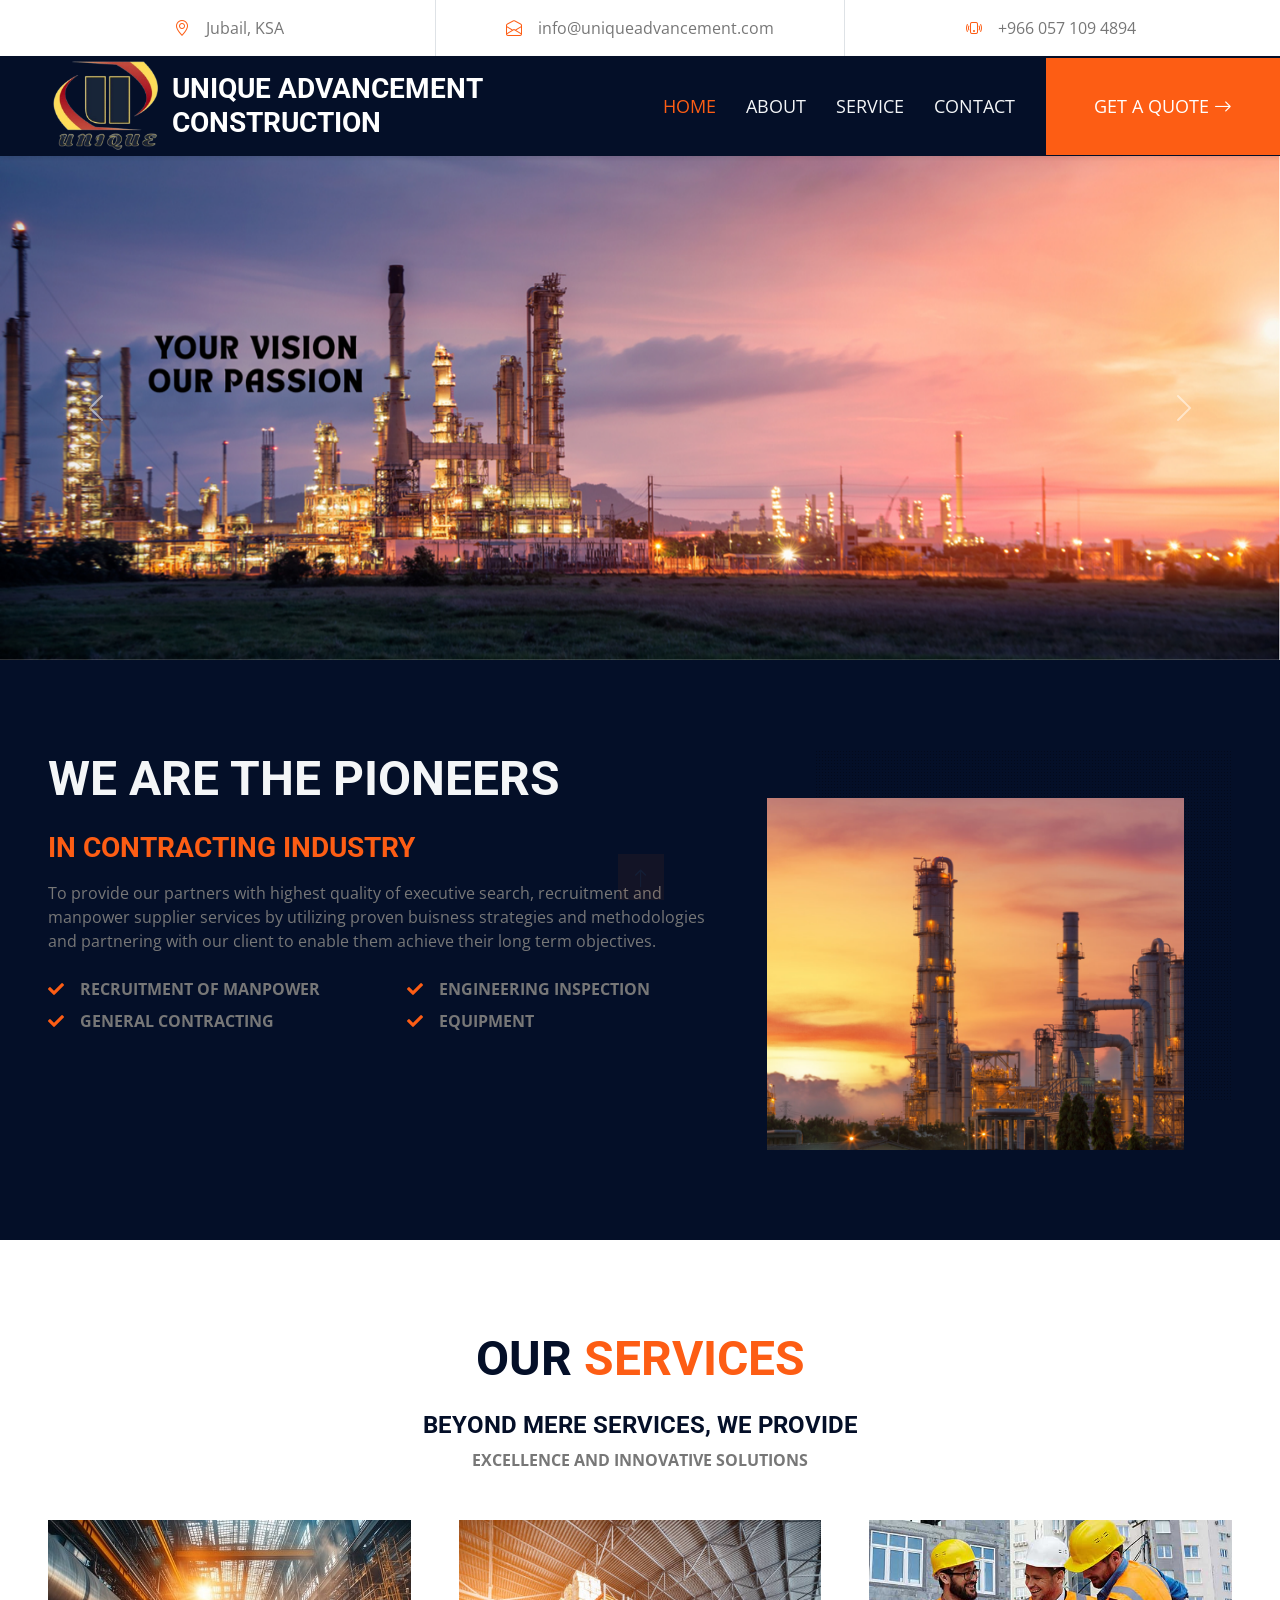
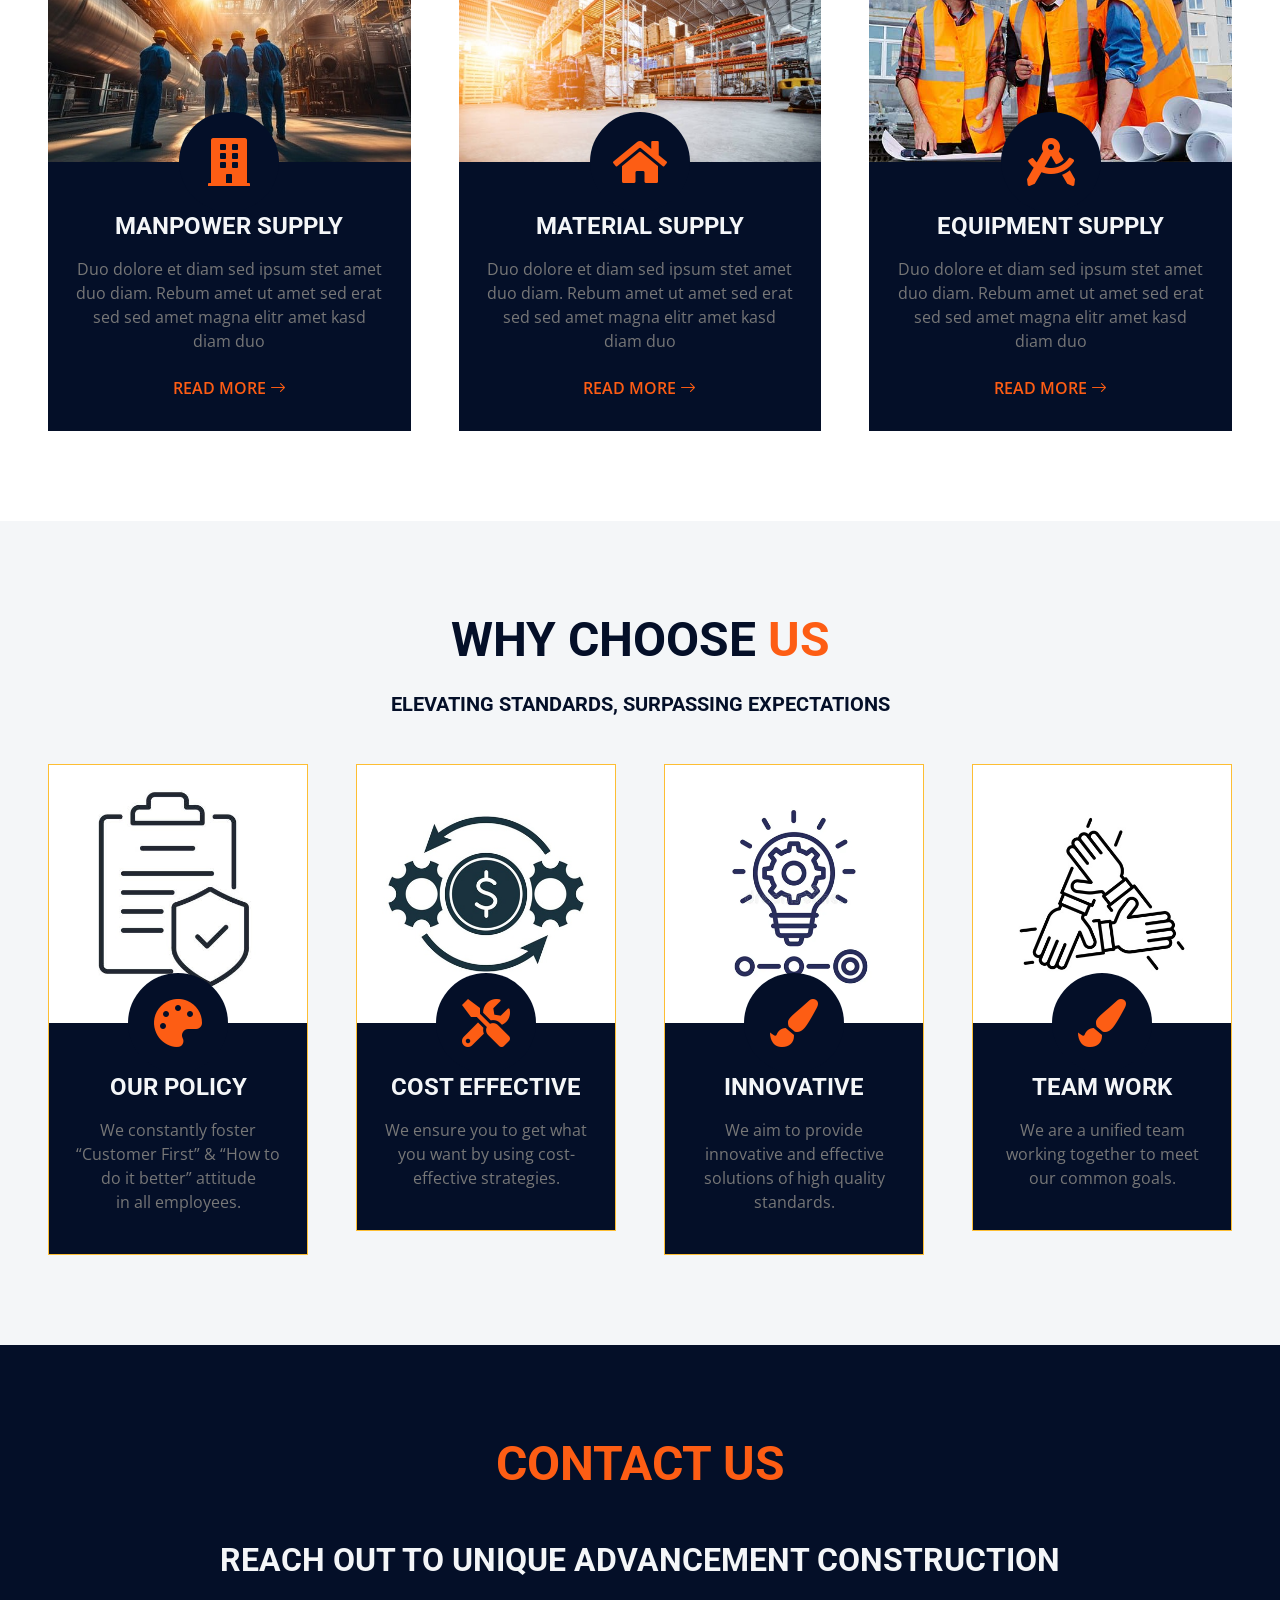
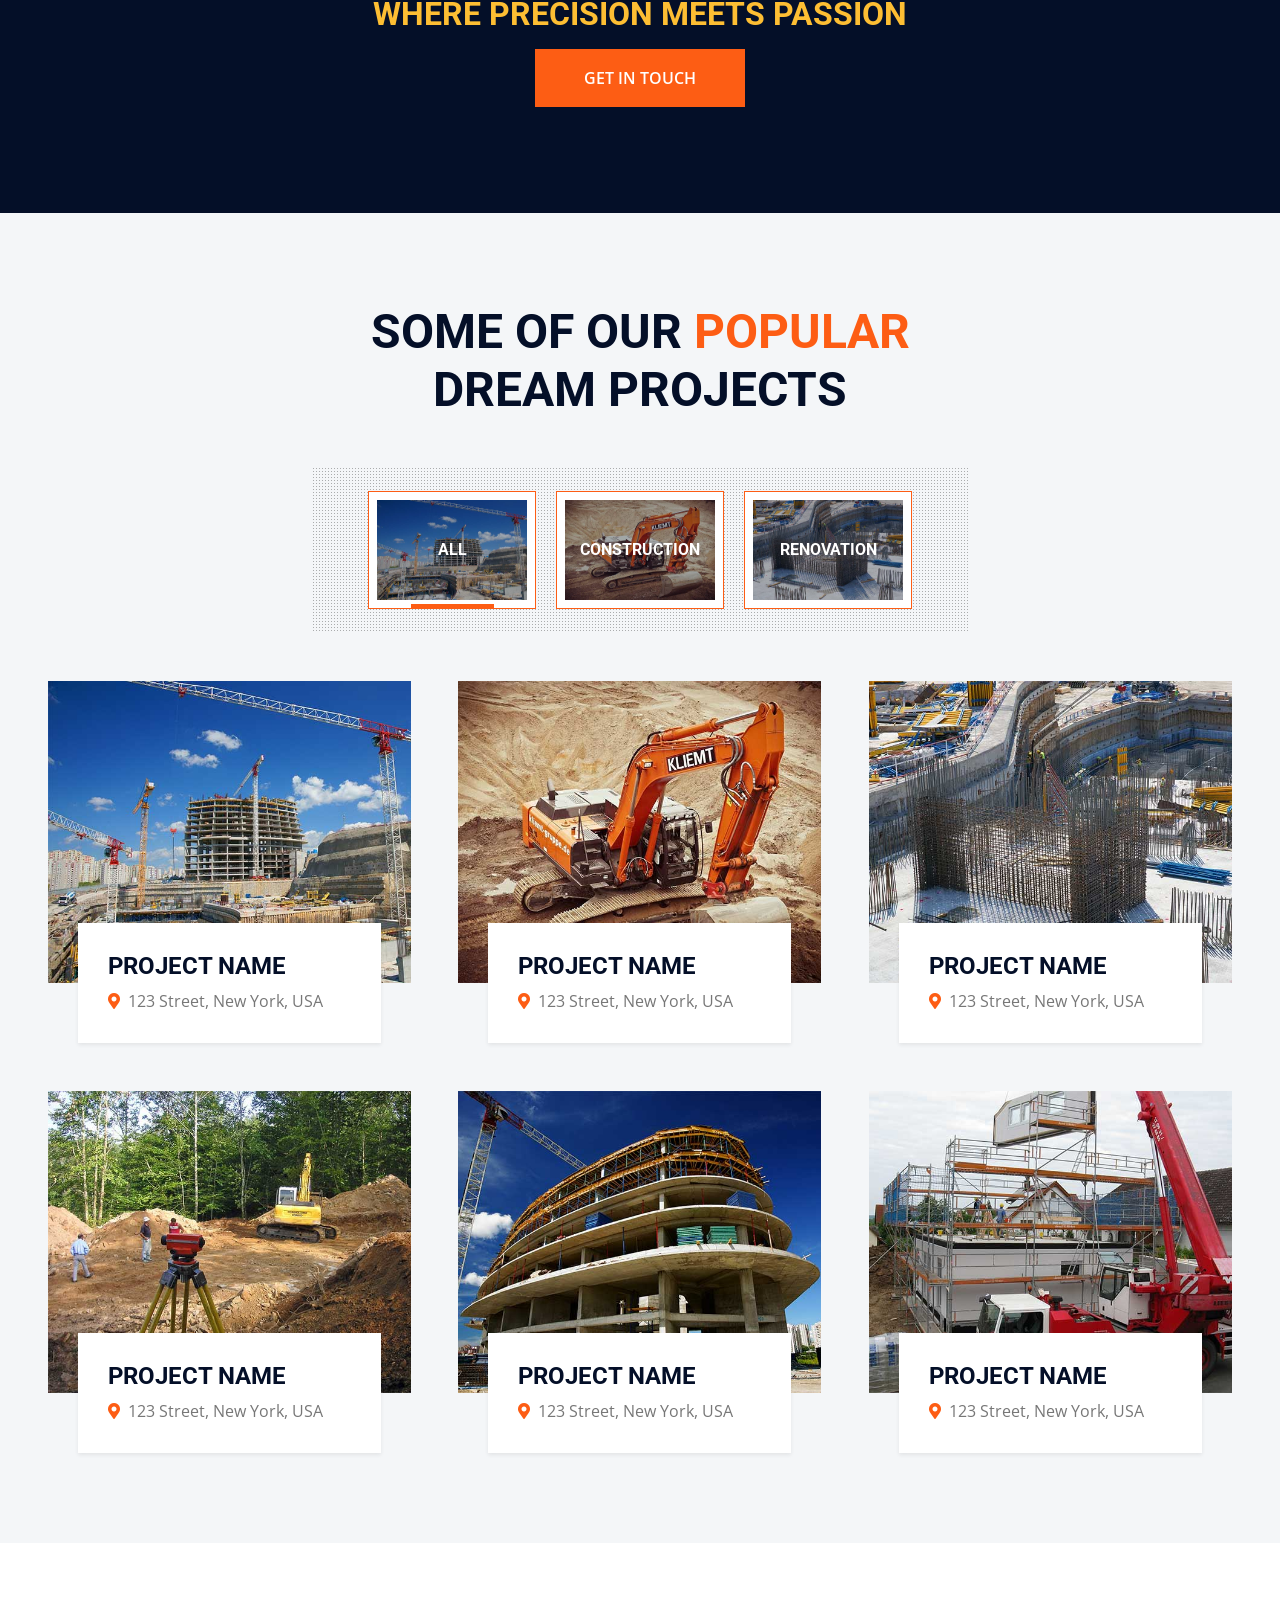
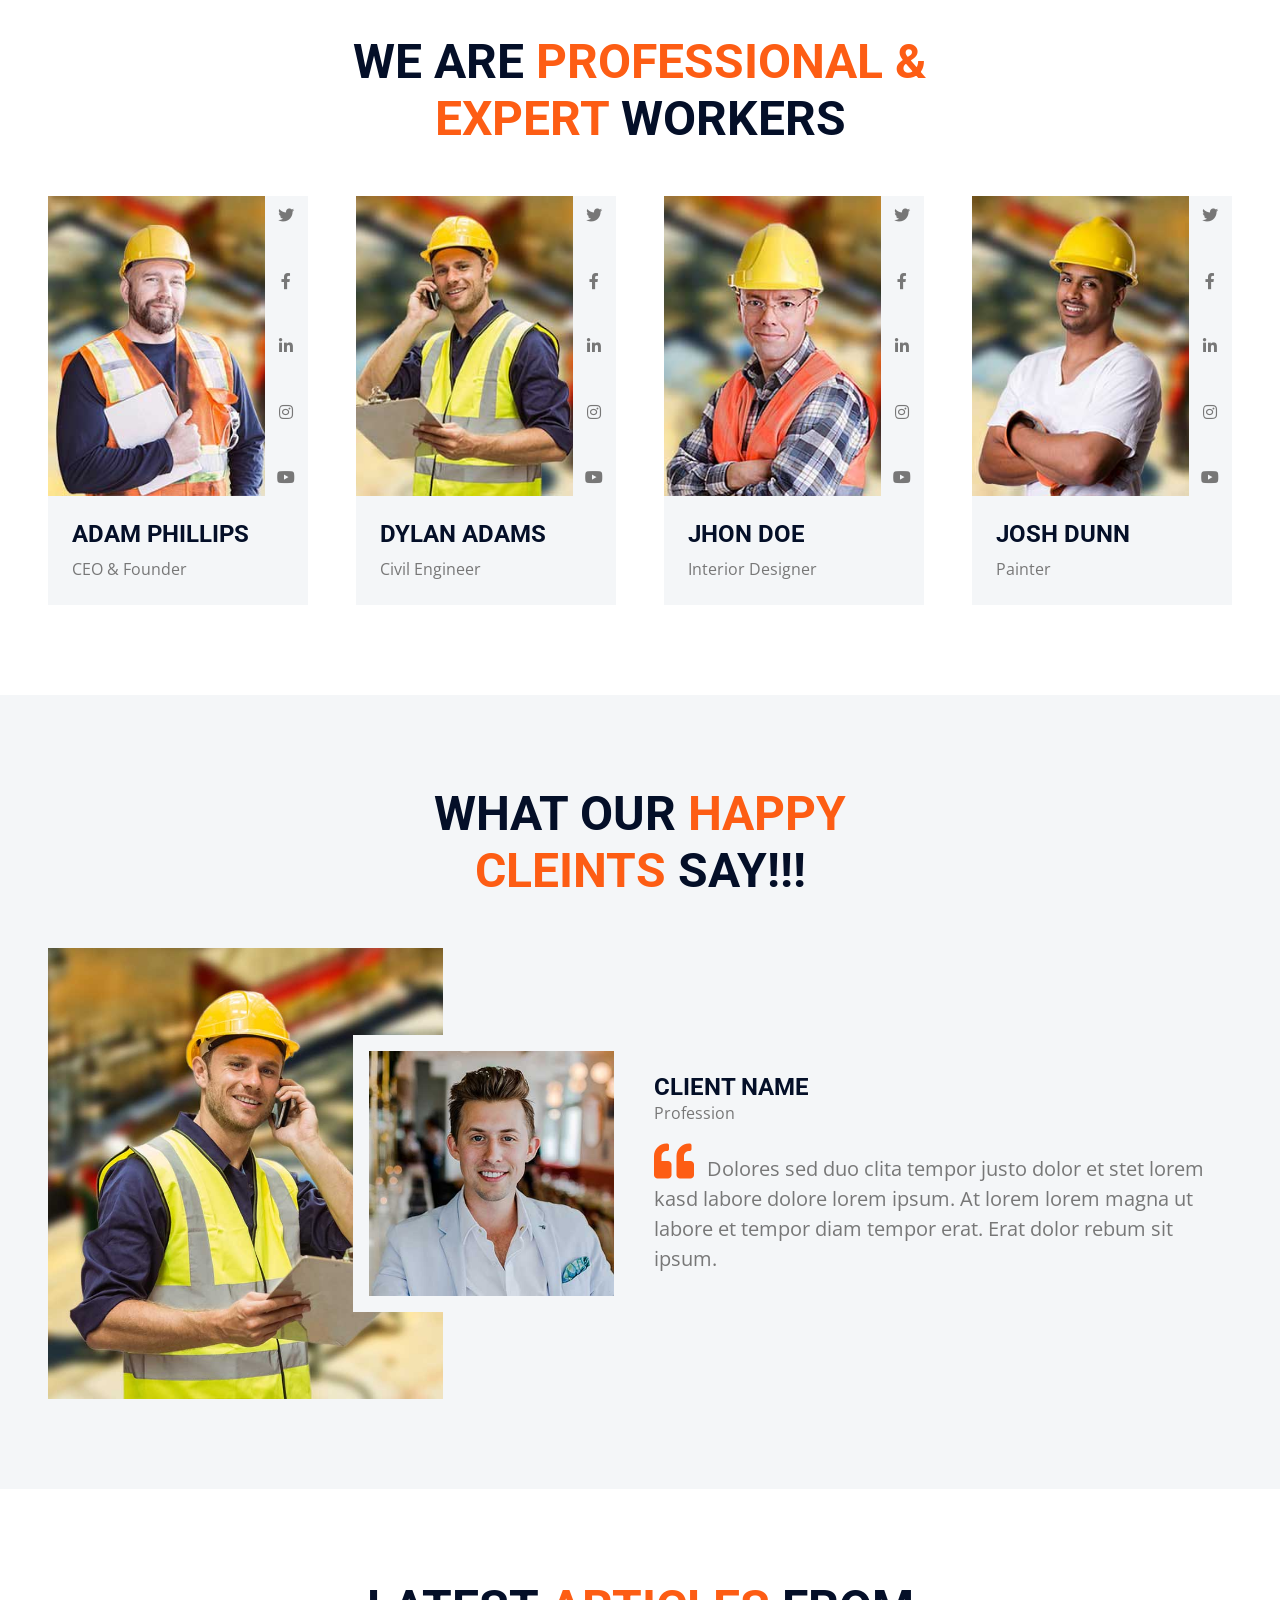
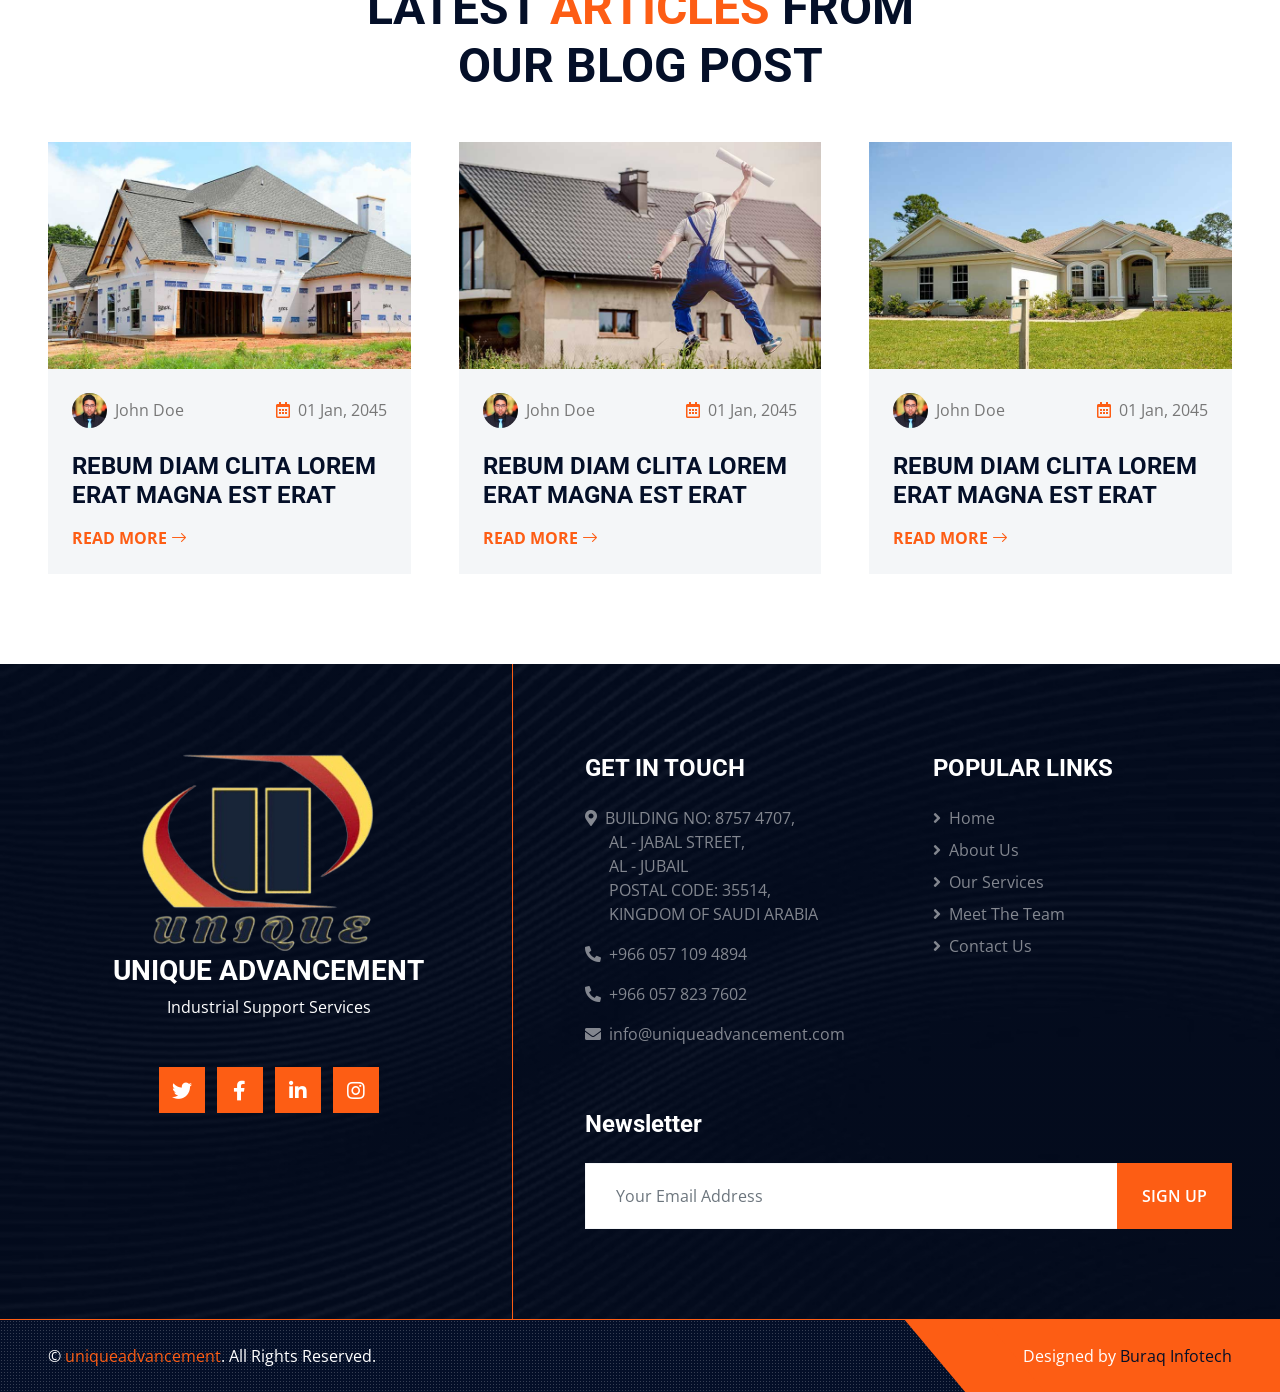
<file: index.html>
<!DOCTYPE html>
<html lang="en">

<head>
    <meta charset="utf-8">
    <title>Unique Advancements</title>
    <meta content="width=device-width, initial-scale=1.0" name="viewport">
    <meta content="Contractors, Aramco" name="keywords">
    <meta content="Contractors, Aramco" name="description">

    <!-- Favicon -->
    <link href="img/favicon.ico" rel="icon">

    <!-- Google Web Fonts -->
    <link rel="preconnect" href="https://fonts.gstatic.com">
    <link href="https://fonts.googleapis.com/css2?family=Open+Sans:wght@400;600&family=Roboto:wght@500;700&display=swap" rel="stylesheet"> 

    <!-- Icon Font Stylesheet -->
    <link href="https://cdnjs.cloudflare.com/ajax/libs/font-awesome/5.15.0/css/all.min.css" rel="stylesheet">
    <link href="https://cdn.jsdelivr.net/npm/bootstrap-icons@1.4.1/font/bootstrap-icons.css" rel="stylesheet">

    <!-- Libraries Stylesheet -->
    <link href="lib/owlcarousel/assets/owl.carousel.min.css" rel="stylesheet">
    <link href="lib/tempusdominus/css/tempusdominus-bootstrap-4.min.css" rel="stylesheet" />
    <link href="lib/lightbox/css/lightbox.min.css" rel="stylesheet">

    <!-- Customized Bootstrap Stylesheet -->
    <link href="css/bootstrap.min.css" rel="stylesheet">

    <!-- Template Stylesheet -->
    <link href="css/style.css" rel="stylesheet">
</head>

<body>
    <!-- Topbar Start -->
    <div class="container-fluid px-5 d-none d-lg-block">
        <div class="row gx-5">
            <div class="col-lg-4 text-center py-3">
                <div class="d-inline-flex align-items-center">
                    <i class="bi bi-geo-alt fs-10 text-primary me-3"></i>
                    <div class="text-start">
                        <span>Jubail, KSA</span>
                    </div>
                </div>
            </div>
            <div class="col-lg-4 text-center border-start border-end py-3">
                <div class="d-inline-flex align-items-center">
                    <i class="bi bi-envelope-open fs-10 text-primary me-3"></i>
                    <div class="text-start">
                        <span>info@uniqueadvancement.com</span>
                    </div>
                </div>
            </div>
            <div class="col-lg-4 text-center py-3">
                <div class="d-inline-flex align-items-center">
                    <i class="bi bi-phone-vibrate fs-10 text-primary me-3"></i>
                    <div class="text-start">
                        <span>+966 057 109 4894</span>
                    </div>
                </div>
            </div>
        </div>
    </div>
    <!-- Topbar End -->


    <!-- Navbar Start -->
    <div class="container-fluid sticky-top bg-dark shadow-sm px-5 pe-lg-0">
        <nav class="navbar navbar-expand-lg bg-dark navbar-dark py-3 py-lg-0">
			<a href="index.html" class="navbar-brand d-flex align-items-center">
			  <img src="img/logo.png" alt="UNIQUE Logo" style="height: 90px; margin-right: 10px;">
			  <h3 class="m-0 display-7 text-uppercase text-white">
				UNIQUE ADVANCEMENT<br>CONSTRUCTION
			  </h3>
			</a>


            <button class="navbar-toggler" type="button" data-bs-toggle="collapse" data-bs-target="#navbarCollapse">
                <span class="navbar-toggler-icon"></span>
            </button>
            <div class="collapse navbar-collapse" id="navbarCollapse">
                <div class="navbar-nav ms-auto py-0">
                    <a href="index.html" class="nav-item nav-link active">Home</a>
                    <a href="about.html" class="nav-item nav-link">About</a>
                    <a href="service.html" class="nav-item nav-link">Service</a>
                    <!--div class="nav-item dropdown">
                        <a href="#" class="nav-link dropdown-toggle" data-bs-toggle="dropdown">Pages</a>
                        <div class="dropdown-menu m-0">
                            <a href="project.html" class="dropdown-item">Our Project</a>
                            <a href="team.html" class="dropdown-item">The Team</a>
                            <a href="testimonial.html" class="dropdown-item">Testimonial</a>
                            <a href="blog.html" class="dropdown-item">Blog Grid</a>
                            <a href="detail.html" class="dropdown-item">Blog Detail</a>
                        </div>
                    </div-->
                    <a href="contact.html" class="nav-item nav-link">Contact</a>
                    <a href="" class="nav-item nav-link bg-primary text-white px-5 ms-3 d-none d-lg-block">Get A Quote <i class="bi bi-arrow-right"></i></a>
                </div>
            </div>
        </nav>
    </div>
    <!-- Navbar End -->


    <!-- Carousel Start -->
    <div class="container-fluid p-0">
        <div id="header-carousel" class="carousel slide carousel-fade" data-bs-ride="carousel">
            <div class="carousel-inner">
                <div class="carousel-item active">
                    <img class="w-100" src="img/vision.png" alt="Image">
                </div>
                <div class="carousel-item">
                    <img class="w-100" src="img/equipment-supply.png" alt="Image">
                </div>
                <div class="carousel-item">
                    <img class="w-100" src="img/material-supply.png" alt="Image">
                </div>
                <div class="carousel-item">
                    <img class="w-100" src="img/manpower-supply.png" alt="Image">
                </div>
            </div>
            <button class="carousel-control-prev" type="button" data-bs-target="#header-carousel"
                data-bs-slide="prev">
                <span class="carousel-control-prev-icon" aria-hidden="true"></span>
                <span class="visually-hidden">Previous</span>
            </button>
            <button class="carousel-control-next" type="button" data-bs-target="#header-carousel"
                data-bs-slide="next">
                <span class="carousel-control-next-icon" aria-hidden="true"></span>
                <span class="visually-hidden">Next</span>
            </button>
        </div>
    </div>
    <!-- Carousel End -->


    <!-- About Start -->
    <div class="container-fluid bg bg-dark py-6 px-5">
        <div class="row g-5">
            <div class="col-lg-7">
                <h1 class="display-5 text-light text-uppercase mb-4">We are the Pioneers</span></h1>
                <h3 class="text-uppercase mb-3 text-primary">in Contracting Industry</h3>
                <p>To provide our partners with highest quality of executive search, recruitment and manpower supplier services by utilizing proven buisness strategies and methodologies and partnering with our client to enable them achieve their long term objectives.</p>
                <div class="row gx-5 py-2">
                    <div class="col-sm-6 mb-2">
                        <p class="fw-bold mb-2 text-uppercase"><i class="fa fa-check text-primary me-3"></i>Recruitment of Manpower</p>
                        <p class="fw-bold mb-2 text-uppercase"><i class="fa fa-check text-primary me-3"></i>General  Contracting</p>
                    </div>
                    <div class="col-sm-6 mb-2">
                        <p class="fw-bold mb-2 text-uppercase"><i class="fa fa-check text-primary me-3"></i>Engineering Inspection</p>
                        <p class="fw-bold mb-2 text-uppercase"><i class="fa fa-check text-primary me-3"></i>Equipment</p>
                    </div>
                </div>
            </div>
            <div class="col-lg-5 pb-5" style="min-height: 400px;">
                <div class="position-relative bg-dark-radial h-100 ms-5">
                    <img class="position-absolute w-100 h-100 mt-5 ms-n5" src="img/about.png" style="object-fit: cover;">
                </div>
            </div>
        </div>
    </div>
    <!-- About End -->
    

    <!-- Services Start -->
    <div class="container-fluid  py-6 px-5">
        <div class="text-center mx-auto mb-5" style="max-width: 600px;">
            <h1 class="display-5 text-uppercase mb-4">Our <span class="text-primary">Services</span></h1>
			<h4 class="fw-bold mb-2 text-uppercase">Beyond mere services, we provide</h4>
			<p class="fw-bold mb-2 text-uppercase">Excellence and innovative solutions</p>
        </div>
        <div class="row g-5">
            <div class="col-lg-4 col-md-6">
                <div class="service-item bg-dark d-flex flex-column align-items-center text-center">
                    <img class="img-fluid" src="img/man-power-supply.jpg" alt="">
                    <div class="service-icon bg-dark">
                        <i class="fa fa-3x fa-building text-primary"></i>
                    </div>
                    <div class="px-4 pb-4">
                        <h4 class="text-uppercase text-light mb-3">MANPOWER SUPPLY</h4>
                        <p>Duo dolore et diam sed ipsum stet amet duo diam. Rebum amet ut amet sed erat sed sed amet magna elitr amet kasd diam duo</p>
                        <a class="btn text-primary" href="">Read More <i class="bi bi-arrow-right"></i></a>
                    </div>
                </div>
            </div>
            <div class="col-lg-4 col-md-6">
                <div class="service-item bg-dark rounded d-flex flex-column align-items-center text-center">
                    <img class="img-fluid" src="img/material-supply.jpg" alt="">
                    <div class="service-icon bg-dark">
                        <i class="fa fa-3x fa-home text-primary"></i>
                    </div>
                    <div class="px-4 pb-4">
                        <h4 class="text-uppercase text-light mb-3">MATERIAL SUPPLY</h4>
                        <p>Duo dolore et diam sed ipsum stet amet duo diam. Rebum amet ut amet sed erat sed sed amet magna elitr amet kasd diam duo</p>
                        <a class="btn text-primary" href="">Read More <i class="bi bi-arrow-right"></i></a>
                    </div>
                </div>
            </div>
            <div class="col-lg-4 col-md-6">
                <div class="service-item bg-dark rounded d-flex flex-column align-items-center text-center">
                    <img class="img-fluid" src="img/service-3.jpg" alt="">
                    <div class="service-icon bg-dark">
                        <i class="fa fa-3x fa-drafting-compass text-primary"></i>
                    </div>
                    <div class="px-4 pb-4">
                        <h4 class="text-uppercase text-light mb-3">EQUIPMENT SUPPLY</h4>
                        <p>Duo dolore et diam sed ipsum stet amet duo diam. Rebum amet ut amet sed erat sed sed amet magna elitr amet kasd diam duo</p>
                        <a class="btn text-primary" href="">Read More <i class="bi bi-arrow-right"></i></a>
                    </div>
                </div>
            </div>
        </div>
    </div>
	<!-- Service end -->
	
	<!-- We provide start -->
    <div class="container-fluid bg-light py-6 px-5">
        <div class="text-center mx-auto mb-5" style="max-width: 600px;">
            <h1 class="display-5 text-uppercase mb-4">Why Choose <span class="text-primary">Us</span></h1>
			<h5 class="fw-bold mb-2 text-uppercase">Elevating standards, surpassing expectations</h5>
        </div>
        <div class="row g-5">
            <div class="col-lg-3 col-md-6">
                <div class="service-item rounded d-flex flex-column border border-secondary bg-dark align-items-center text-center">
                    <img class="img-fluid" src="img/policy.jpg" alt="">
                    <div class="service-icon bg-dark">
                        <i class="fa fa-3x fa-palette text-primary"></i>
                    </div>
                    <div class="px-4 pb-4">
                        <h4 class="text-uppercase text-light mb-3">Our Policy</h4>
                        <p>We constantly foster “Customer First” & “How to do it better” attitude in all employees.</p>
                        <!-- a class="btn text-primary" href="">Read More <i class="bi bi-arrow-right"></i></a-->
                    </div>
                </div>
            </div>
            <div class="col-lg-3 col-md-6">
                <div class="service-item rounded d-flex flex-column border border-secondary bg-dark align-items-center text-center">
                    <img class="img-fluid" src="img/cost.jpg" alt="">
                    <div class="service-icon bg-dark">
                        <i class="fa fa-3x fa-tools text-primary"></i>
                    </div>
                    <div class="px-4 pb-4">
                        <h4 class="text-uppercase text-light mb-3">Cost Effective</h4>
                        <p>We ensure you to get what you want by using cost-effective strategies.</p>
                        <!-- a class="btn text-primary" href="">Read More <i class="bi bi-arrow-right"></i></a-->
                    </div>
                </div>
            </div>
            <div class="col-lg-3 col-md-6">
                <div class="service-item rounded d-flex flex-column border border-secondary bg-dark align-items-center text-center">
                    <img class="img-fluid" src="img/innovative.png" alt="">
                    <div class="service-icon bg-dark">
                        <i class="fa fa-3x fa-paint-brush text-primary"></i>
                    </div>
                    <div class="px-4 pb-4">
                        <h4 class="text-uppercase text-light mb-3">Innovative</h4>
                        <p>We aim to provide innovative and effective solutions of high quality standards.</p>
                        <!-- a class="btn text-primary" href="">Read More <i class="bi bi-arrow-right"></i></a-->
                    </div>
                </div>
            </div>
            <div class="col-lg-3 col-md-6">
                <div class="service-item rounded d-flex flex-column border border-secondary bg-dark align-items-center text-center">
                    <img class="img-fluid" src="img/team-work.jpg" alt="">
                    <div class="service-icon bg-dark">
                        <i class="fa fa-3x fa-paint-brush text-primary"></i>
                    </div>
                    <div class="px-4 pb-4">
                        <h4 class="text-uppercase text-light mb-3">Team work</h4>
                        <p>We are a unified team working together to meet our common goals.</p>
                        <!-- a class="btn text-primary" href="">Read More <i class="bi bi-arrow-right"></i></a-->
                    </div>
                </div>
            </div>
        </div>
    </div>
	<!-- We provide end -->


    <!-- Appointment Start -->
    <div class="container-fluid bg-dark py-6 px-5">
        <div class="text-center mx-auto mb-5" style="max-width: 600px;">
            <h1 class="display-5 text-uppercase mb-4"><span class="text-primary">CONTACT US</span></h1>
        </div>
	   <h2 class="text-center text-uppercase mb-3 text-light">Reach out to UNIQUE ADVANCEMENT CONSTRUCTION</h2>
	   <h2 class="text-center text-uppercase mb-3 text-secondary">where precision meets passion</h2>
	   <p class="text-center"><a class="btn btn-primary py-3 px-5" href="contact.html">Get in Touch</a></p>
    </div>
    <!-- Appointment End -->


    <!-- Portfolio Start -->
    <div class="container-fluid bg-light py-6 px-5">
        <div class="text-center mx-auto mb-5" style="max-width: 600px;">
            <h1 class="display-5 text-uppercase mb-4">Some Of Our <span class="text-primary">Popular</span> Dream Projects</h1>
        </div>
        <div class="row gx-5">
            <div class="col-12 text-center">
                <div class="d-inline-block bg-dark-radial text-center pt-4 px-5 mb-5">
                    <ul class="list-inline mb-0" id="portfolio-flters">
                        <li class="btn btn-outline-primary bg-white p-2 active mx-2 mb-4" data-filter="*">
                            <img src="img/portfolio-1.jpg" style="width: 150px; height: 100px;">
                            <div class="position-absolute top-0 start-0 end-0 bottom-0 m-2 d-flex align-items-center justify-content-center" style="background: rgba(4, 15, 40, .3);">
                                <h6 class="text-white text-uppercase m-0">All</h6>
                            </div>
                        </li>
                        <li class="btn btn-outline-primary bg-white p-2 mx-2 mb-4" data-filter=".first">
                            <img src="img/portfolio-2.jpg" style="width: 150px; height: 100px;">
                            <div class="position-absolute top-0 start-0 end-0 bottom-0 m-2 d-flex align-items-center justify-content-center" style="background: rgba(4, 15, 40, .3);">
                                <h6 class="text-white text-uppercase m-0">Construction</h6>
                            </div>
                        </li>
                        <li class="btn btn-outline-primary bg-white p-2 mx-2 mb-4" data-filter=".second">
                            <img src="img/portfolio-3.jpg" style="width: 150px; height: 100px;">
                            <div class="position-absolute top-0 start-0 end-0 bottom-0 m-2 d-flex align-items-center justify-content-center" style="background: rgba(4, 15, 40, .3);">
                                <h6 class="text-white text-uppercase m-0">Renovation</h6>
                            </div>
                        </li>
                    </ul>
                </div>
            </div>
        </div>
        <div class="row g-5 portfolio-container">
            <div class="col-xl-4 col-lg-6 col-md-6 portfolio-item first">
                <div class="position-relative portfolio-box">
                    <img class="img-fluid w-100" src="img/portfolio-1.jpg" alt="">
                    <a class="portfolio-title shadow-sm" href="">
                        <p class="h4 text-uppercase">Project Name</p>
                        <span class="text-body"><i class="fa fa-map-marker-alt text-primary me-2"></i>123 Street, New York, USA</span>
                    </a>
                    <a class="portfolio-btn" href="img/portfolio-1.jpg" data-lightbox="portfolio">
                        <i class="bi bi-plus text-white"></i>
                    </a>
                </div>
            </div>
            <div class="col-xl-4 col-lg-6 col-md-6 portfolio-item second">
                <div class="position-relative portfolio-box">
                    <img class="img-fluid w-100" src="img/portfolio-2.jpg" alt="">
                    <a class="portfolio-title shadow-sm" href="">
                        <p class="h4 text-uppercase">Project Name</p>
                        <span class="text-body"><i class="fa fa-map-marker-alt text-primary me-2"></i>123 Street, New York, USA</span>
                    </a>
                    <a class="portfolio-btn" href="img/portfolio-2.jpg" data-lightbox="portfolio">
                        <i class="bi bi-plus text-white"></i>
                    </a>
                </div>
            </div>
            <div class="col-xl-4 col-lg-6 col-md-6 portfolio-item first">
                <div class="position-relative portfolio-box">
                    <img class="img-fluid w-100" src="img/portfolio-3.jpg" alt="">
                    <a class="portfolio-title shadow-sm" href="">
                        <p class="h4 text-uppercase">Project Name</p>
                        <span class="text-body"><i class="fa fa-map-marker-alt text-primary me-2"></i>123 Street, New York, USA</span>
                    </a>
                    <a class="portfolio-btn" href="img/portfolio-3.jpg" data-lightbox="portfolio">
                        <i class="bi bi-plus text-white"></i>
                    </a>
                </div>
            </div>
            <div class="col-xl-4 col-lg-6 col-md-6 portfolio-item second">
                <div class="position-relative portfolio-box">
                    <img class="img-fluid w-100" src="img/portfolio-4.jpg" alt="">
                    <a class="portfolio-title shadow-sm" href="">
                        <p class="h4 text-uppercase">Project Name</p>
                        <span class="text-body"><i class="fa fa-map-marker-alt text-primary me-2"></i>123 Street, New York, USA</span>
                    </a>
                    <a class="portfolio-btn" href="img/portfolio-4.jpg" data-lightbox="portfolio">
                        <i class="bi bi-plus text-white"></i>
                    </a>
                </div>
            </div>
            <div class="col-xl-4 col-lg-6 col-md-6 portfolio-item first">
                <div class="position-relative portfolio-box">
                    <img class="img-fluid w-100" src="img/portfolio-5.jpg" alt="">
                    <a class="portfolio-title shadow-sm" href="">
                        <p class="h4 text-uppercase">Project Name</p>
                        <span class="text-body"><i class="fa fa-map-marker-alt text-primary me-2"></i>123 Street, New York, USA</span>
                    </a>
                    <a class="portfolio-btn" href="img/portfolio-5.jpg" data-lightbox="portfolio">
                        <i class="bi bi-plus text-white"></i>
                    </a>
                </div>
            </div>
            <div class="col-xl-4 col-lg-6 col-md-6 portfolio-item second">
                <div class="position-relative portfolio-box">
                    <img class="img-fluid w-100" src="img/portfolio-6.jpg" alt="">
                    <a class="portfolio-title shadow-sm" href="">
                        <p class="h4 text-uppercase">Project Name</p>
                        <span class="text-body"><i class="fa fa-map-marker-alt text-primary me-2"></i>123 Street, New York, USA</span>
                    </a>
                    <a class="portfolio-btn" href="img/portfolio-6.jpg" data-lightbox="portfolio">
                        <i class="bi bi-plus text-white"></i>
                    </a>
                </div>
            </div>
        </div>
    </div>
    <!-- Portfolio End -->


    <!-- Team Start -->
    <div class="container-fluid py-6 px-5">
        <div class="text-center mx-auto mb-5" style="max-width: 600px;">
            <h1 class="display-5 text-uppercase mb-4">We Are <span class="text-primary">Professional & Expert</span> Workers</h1>
        </div>
        <div class="row g-5">
            <div class="col-xl-3 col-lg-4 col-md-6">
                <div class="row g-0">
                    <div class="col-10" style="min-height: 300px;">
                        <div class="position-relative h-100">
                            <img class="position-absolute w-100 h-100" src="img/team-1.jpg" style="object-fit: cover;">
                        </div>
                    </div>
                    <div class="col-2">
                        <div class="h-100 d-flex flex-column align-items-center justify-content-between bg-light">
                            <a class="btn" href="#"><i class="fab fa-twitter"></i></a>
                            <a class="btn" href="#"><i class="fab fa-facebook-f"></i></a>
                            <a class="btn" href="#"><i class="fab fa-linkedin-in"></i></a>
                            <a class="btn" href="#"><i class="fab fa-instagram"></i></a>
                            <a class="btn" href="#"><i class="fab fa-youtube"></i></a>
                        </div>
                    </div>
                    <div class="col-12">
                        <div class="bg-light p-4">
                            <h4 class="text-uppercase">Adam Phillips</h4>
                            <span>CEO & Founder</span>
                        </div>
                    </div>
                </div>
            </div>
            <div class="col-xl-3 col-lg-4 col-md-6">
                <div class="row g-0">
                    <div class="col-10" style="min-height: 300px;">
                        <div class="position-relative h-100">
                            <img class="position-absolute w-100 h-100" src="img/team-2.jpg" style="object-fit: cover;">
                        </div>
                    </div>
                    <div class="col-2">
                        <div class="h-100 d-flex flex-column align-items-center justify-content-between bg-light">
                            <a class="btn" href="#"><i class="fab fa-twitter"></i></a>
                            <a class="btn" href="#"><i class="fab fa-facebook-f"></i></a>
                            <a class="btn" href="#"><i class="fab fa-linkedin-in"></i></a>
                            <a class="btn" href="#"><i class="fab fa-instagram"></i></a>
                            <a class="btn" href="#"><i class="fab fa-youtube"></i></a>
                        </div>
                    </div>
                    <div class="col-12">
                        <div class="bg-light p-4">
                            <h4 class="text-uppercase">Dylan Adams</h4>
                            <span>Civil Engineer</span>
                        </div>
                    </div>
                </div>
            </div>
            <div class="col-xl-3 col-lg-4 col-md-6">
                <div class="row g-0">
                    <div class="col-10" style="min-height: 300px;">
                        <div class="position-relative h-100">
                            <img class="position-absolute w-100 h-100" src="img/team-3.jpg" style="object-fit: cover;">
                        </div>
                    </div>
                    <div class="col-2">
                        <div class="h-100 d-flex flex-column align-items-center justify-content-between bg-light">
                            <a class="btn" href="#"><i class="fab fa-twitter"></i></a>
                            <a class="btn" href="#"><i class="fab fa-facebook-f"></i></a>
                            <a class="btn" href="#"><i class="fab fa-linkedin-in"></i></a>
                            <a class="btn" href="#"><i class="fab fa-instagram"></i></a>
                            <a class="btn" href="#"><i class="fab fa-youtube"></i></a>
                        </div>
                    </div>
                    <div class="col-12">
                        <div class="bg-light p-4">
                            <h4 class="text-uppercase">Jhon Doe</h4>
                            <span>Interior Designer</span>
                        </div>
                    </div>
                </div>
            </div>
            <div class="col-xl-3 col-lg-4 col-md-6">
                <div class="row g-0">
                    <div class="col-10" style="min-height: 300px;">
                        <div class="position-relative h-100">
                            <img class="position-absolute w-100 h-100" src="img/team-4.jpg" style="object-fit: cover;">
                        </div>
                    </div>
                    <div class="col-2">
                        <div class="h-100 d-flex flex-column align-items-center justify-content-between bg-light">
                            <a class="btn" href="#"><i class="fab fa-twitter"></i></a>
                            <a class="btn" href="#"><i class="fab fa-facebook-f"></i></a>
                            <a class="btn" href="#"><i class="fab fa-linkedin-in"></i></a>
                            <a class="btn" href="#"><i class="fab fa-instagram"></i></a>
                            <a class="btn" href="#"><i class="fab fa-youtube"></i></a>
                        </div>
                    </div>
                    <div class="col-12">
                        <div class="bg-light p-4">
                            <h4 class="text-uppercase">Josh Dunn</h4>
                            <span>Painter</span>
                        </div>
                    </div>
                </div>
            </div>
        </div>
    </div>
    <!-- Team End -->


    <!-- Testimonial Start -->
    <div class="container-fluid bg-light py-6 px-5">
        <div class="text-center mx-auto mb-5" style="max-width: 600px;">
            <h1 class="display-5 text-uppercase mb-4">What Our <span class="text-primary">Happy Cleints</span> Say!!!</h1>
        </div>
        <div class="row gx-0 align-items-center">
            <div class="col-xl-4 col-lg-5 d-none d-lg-block">
                <img class="img-fluid w-100 h-100" src="img/testimonial.jpg">
            </div>
            <div class="col-xl-8 col-lg-7 col-md-12">
                <div class="testimonial bg-light">
                    <div class="owl-carousel testimonial-carousel">
                        <div class="row gx-4 align-items-center">
                            <div class="col-xl-4 col-lg-5 col-md-5">
                                <img class="img-fluid w-100 h-100 bg-light p-lg-3 mb-4 mb-md-0" src="img/testimonial-1.jpg" alt="">
                            </div>
                            <div class="col-xl-8 col-lg-7 col-md-7">
                                <h4 class="text-uppercase mb-0">Client Name</h4>
                                <p>Profession</p>
                                <p class="fs-5 mb-0"><i class="fa fa-2x fa-quote-left text-primary me-2"></i> Dolores sed duo
                                    clita tempor justo dolor et stet lorem kasd labore dolore lorem ipsum. At lorem
                                    lorem magna ut labore et tempor diam tempor erat. Erat dolor rebum sit
                                    ipsum.</p>
                            </div>
                        </div>
                        <div class="row gx-4 align-items-center">
                            <div class="col-xl-4 col-lg-5 col-md-5">
                                <img class="img-fluid w-100 h-100 bg-light p-lg-3 mb-4 mb-md-0" src="img/testimonial-2.jpg" alt="">
                            </div>
                            <div class="col-xl-8 col-lg-7 col-md-7">
                                <h4 class="text-uppercase mb-0">Client Name</h4>
                                <p>Profession</p>
                                <p class="fs-5 mb-0"><i class="fa fa-2x fa-quote-left text-primary me-2"></i> Dolores sed duo
                                    clita tempor justo dolor et stet lorem kasd labore dolore lorem ipsum. At lorem
                                    lorem magna ut labore et tempor diam tempor erat. Erat dolor rebum sit
                                    ipsum.</p>
                            </div>
                        </div>
                    </div>
                </div>
            </div>
        </div>
    </div>
    <!-- Testimonial End -->


    <!-- Blog Start -->
    <div class="container-fluid py-6 px-5">
        <div class="text-center mx-auto mb-5" style="max-width: 600px;">
            <h1 class="display-5 text-uppercase mb-4">Latest <span class="text-primary">Articles</span> From Our Blog Post</h1>
        </div>
        <div class="row g-5">
            <div class="col-lg-4 col-md-6">
                <div class="bg-light">
                    <img class="img-fluid" src="img/blog-1.jpg" alt="">
                    <div class="p-4">
                        <div class="d-flex justify-content-between mb-4">
                            <div class="d-flex align-items-center">
                                <img class="rounded-circle me-2" src="img/user.jpg" width="35" height="35" alt="">
                                <span>John Doe</span>
                            </div>
                            <div class="d-flex align-items-center">
                                <span class="ms-3"><i class="far fa-calendar-alt text-primary me-2"></i>01 Jan, 2045</span>
                            </div>
                        </div>
                        <h4 class="text-uppercase mb-3">Rebum diam clita lorem erat magna est erat</h4>
                        <a class="text-uppercase fw-bold" href="">Read More <i class="bi bi-arrow-right"></i></a>
                    </div>
                </div>
            </div>
            <div class="col-lg-4 col-md-6">
                <div class="bg-light">
                    <img class="img-fluid" src="img/blog-2.jpg" alt="">
                    <div class="p-4">
                        <div class="d-flex justify-content-between mb-4">
                            <div class="d-flex align-items-center">
                                <img class="rounded-circle me-2" src="img/user.jpg" width="35" height="35" alt="">
                                <span>John Doe</span>
                            </div>
                            <div class="d-flex align-items-center">
                                <span class="ms-3"><i class="far fa-calendar-alt text-primary me-2"></i>01 Jan, 2045</span>
                            </div>
                        </div>
                        <h4 class="text-uppercase mb-3">Rebum diam clita lorem erat magna est erat</h4>
                        <a class="text-uppercase fw-bold" href="">Read More <i class="bi bi-arrow-right"></i></a>
                    </div>
                </div>
            </div>
            <div class="col-lg-4 col-md-6">
                <div class="bg-light">
                    <img class="img-fluid" src="img/blog-3.jpg" alt="">
                    <div class="p-4">
                        <div class="d-flex justify-content-between mb-4">
                            <div class="d-flex align-items-center">
                                <img class="rounded-circle me-2" src="img/user.jpg" width="35" height="35" alt="">
                                <span>John Doe</span>
                            </div>
                            <div class="d-flex align-items-center">
                                <span class="ms-3"><i class="far fa-calendar-alt text-primary me-2"></i>01 Jan, 2045</span>
                            </div>
                        </div>
                        <h4 class="text-uppercase mb-3">Rebum diam clita lorem erat magna est erat</h4>
                        <a class="text-uppercase fw-bold" href="">Read More <i class="bi bi-arrow-right"></i></a>
                    </div>
                </div>
            </div>
        </div>
    </div>
    <!-- Blog End --
    
                            <h3 class="display-7 text-uppercase text-white mb-md-4">Unique advancement for general contracting</h3>
                            <h1 class="display-6 text-uppercase text-white mb-md-4">تقدم فريد للمقاولات العامة</h1>

    <!-- Footer Start -->
    <div class="footer container-fluid position-relative bg-img text-white-50 py-6 px-5">
        <div class="row g-5">
            <div class="col-lg-5 pe-lg-5 text-center">
                <a href="index.html" class="navbar-brand">
                    <img src="img/logo.png" alt="UNIQUE Logo" style="height: 200px; margin-right: 10px;">
                </a>
                <h3 style="color:#FFF" class="text-center">UNIQUE ADVANCEMENT</h3>
                <p style="color:#FFF;" class="text-center">Industrial Support Services</p>
				<div class="mt-5 text-center">
					<a class="btn btn-lg btn-primary btn-lg-square rounded-0 me-2" href="#"><i class="fab fa-twitter"></i></a>
					<a class="btn btn-lg btn-primary btn-lg-square rounded-0 me-2" href="#"><i class="fab fa-facebook-f"></i></a>
					<a class="btn btn-lg btn-primary btn-lg-square rounded-0 me-2" href="#"><i class="fab fa-linkedin-in"></i></a>
					<a class="btn btn-lg btn-primary btn-lg-square rounded-0" href="#"><i class="fab fa-instagram"></i></a>
				</div>
            </div>
            <div class="col-lg-7 ps-lg-5">
                <div class="row g-5">
                    <div class="col-sm-6">
                        <h4 class="text-white text-uppercase mb-4">Get in touch</h4>
                        <div class="d-flex flex-column justify-content-start">								
							<p class="text-uppercase"><i class="fa fa-map-marker-alt me-2"></i>Building no: 8757 4707, <br>&nbsp &nbsp &nbsp Al - jabal street, <br>&nbsp &nbsp &nbsp Al - Jubail<br>&nbsp &nbsp &nbsp postal code: 35514, <br>&nbsp &nbsp &nbsp Kingdom of Saudi Arabia</p>
							<p><i class="fa fa-phone-alt me-2"></i>+966 057 109 4894</p>
							<p><i class="fa fa-phone-alt me-2"></i>+966 057 823 7602</p>
							<p><i class="fa fa-envelope me-2"></i>info@uniqueadvancement.com</p>
                        </div>
                    </div>
                    <div class="col-sm-6">
                        <h4 class="text-white text-uppercase mb-4">Popular Links</h4>
                        <div class="d-flex flex-column justify-content-start">
                            <a class="text-white-50 mb-2" href="#"><i class="fa fa-angle-right me-2"></i>Home</a>
                            <a class="text-white-50 mb-2" href="#"><i class="fa fa-angle-right me-2"></i>About Us</a>
                            <a class="text-white-50 mb-2" href="#"><i class="fa fa-angle-right me-2"></i>Our Services</a>
                            <a class="text-white-50 mb-2" href="#"><i class="fa fa-angle-right me-2"></i>Meet The Team</a>
                            <a class="text-white-50" href="#"><i class="fa fa-angle-right me-2"></i>Contact Us</a>
                        </div>
                    </div>
                    <div class="col-sm-12">
                        <h4 class="text-white mb-4">Newsletter</h4>
                        <div class="w-100">
                            <div class="input-group">
                                <input type="text" class="form-control border-light" style="padding: 20px 30px;" placeholder="Your Email Address"><button class="btn btn-primary px-4">Sign Up</button>
                            </div>
                        </div>
                    </div>
                </div>
            </div>
        </div>
    </div>
    <div class="container-fluid bg-dark bg-light-radial text-white border-top border-primary px-0">
        <div class="d-flex flex-column flex-md-row justify-content-between">
            <div class="py-4 px-5 text-center text-md-start">
                <p class="mb-0">&copy; <a class="text-primary" href="#">uniqueadvancement</a>. All Rights Reserved.</p>
            </div>
            <div class="py-4 px-5 bg-primary footer-shape position-relative text-center text-md-end">
                <p class="mb-0">Designed by <a class="text-dark" href="https://buraqinfotech.com">Buraq Infotech</a></p>
            </div>
        </div>
    </div>
    <!-- Footer End -->


    <!-- Back to Top -->
    <a href="#" class="btn btn-lg btn-primary btn-lg-square back-to-top"><i class="bi bi-arrow-up"></i></a>


    <!-- JavaScript Libraries -->
    <script src="https://code.jquery.com/jquery-3.4.1.min.js"></script>
    <script src="https://cdn.jsdelivr.net/npm/bootstrap@5.0.0/dist/js/bootstrap.bundle.min.js"></script>
    <script src="lib/easing/easing.min.js"></script>
    <script src="lib/waypoints/waypoints.min.js"></script>
    <script src="lib/owlcarousel/owl.carousel.min.js"></script>
    <script src="lib/tempusdominus/js/moment.min.js"></script>
    <script src="lib/tempusdominus/js/moment-timezone.min.js"></script>
    <script src="lib/tempusdominus/js/tempusdominus-bootstrap-4.min.js"></script>
    <script src="lib/isotope/isotope.pkgd.min.js"></script>
    <script src="lib/lightbox/js/lightbox.min.js"></script>

    <!-- Template Javascript -->
    <script src="js/main.js"></script>
</body>

</html>
</file>
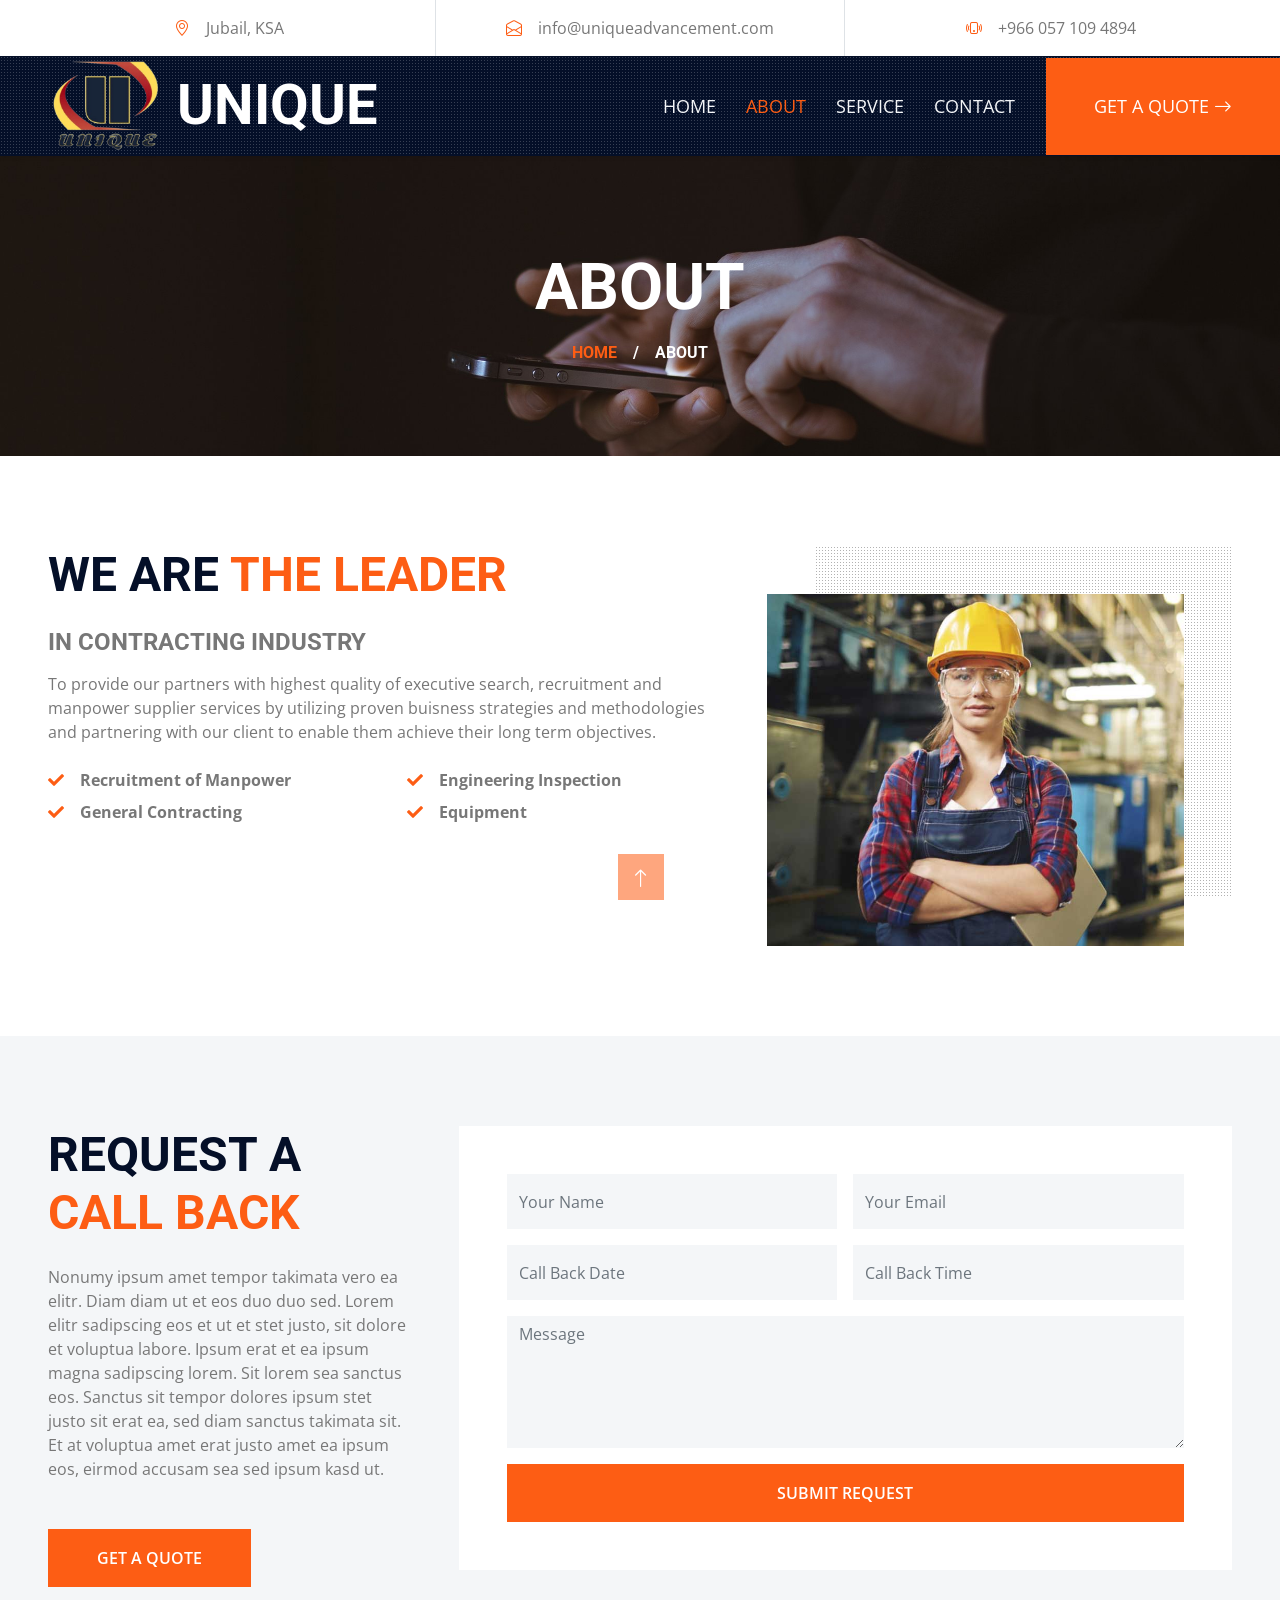
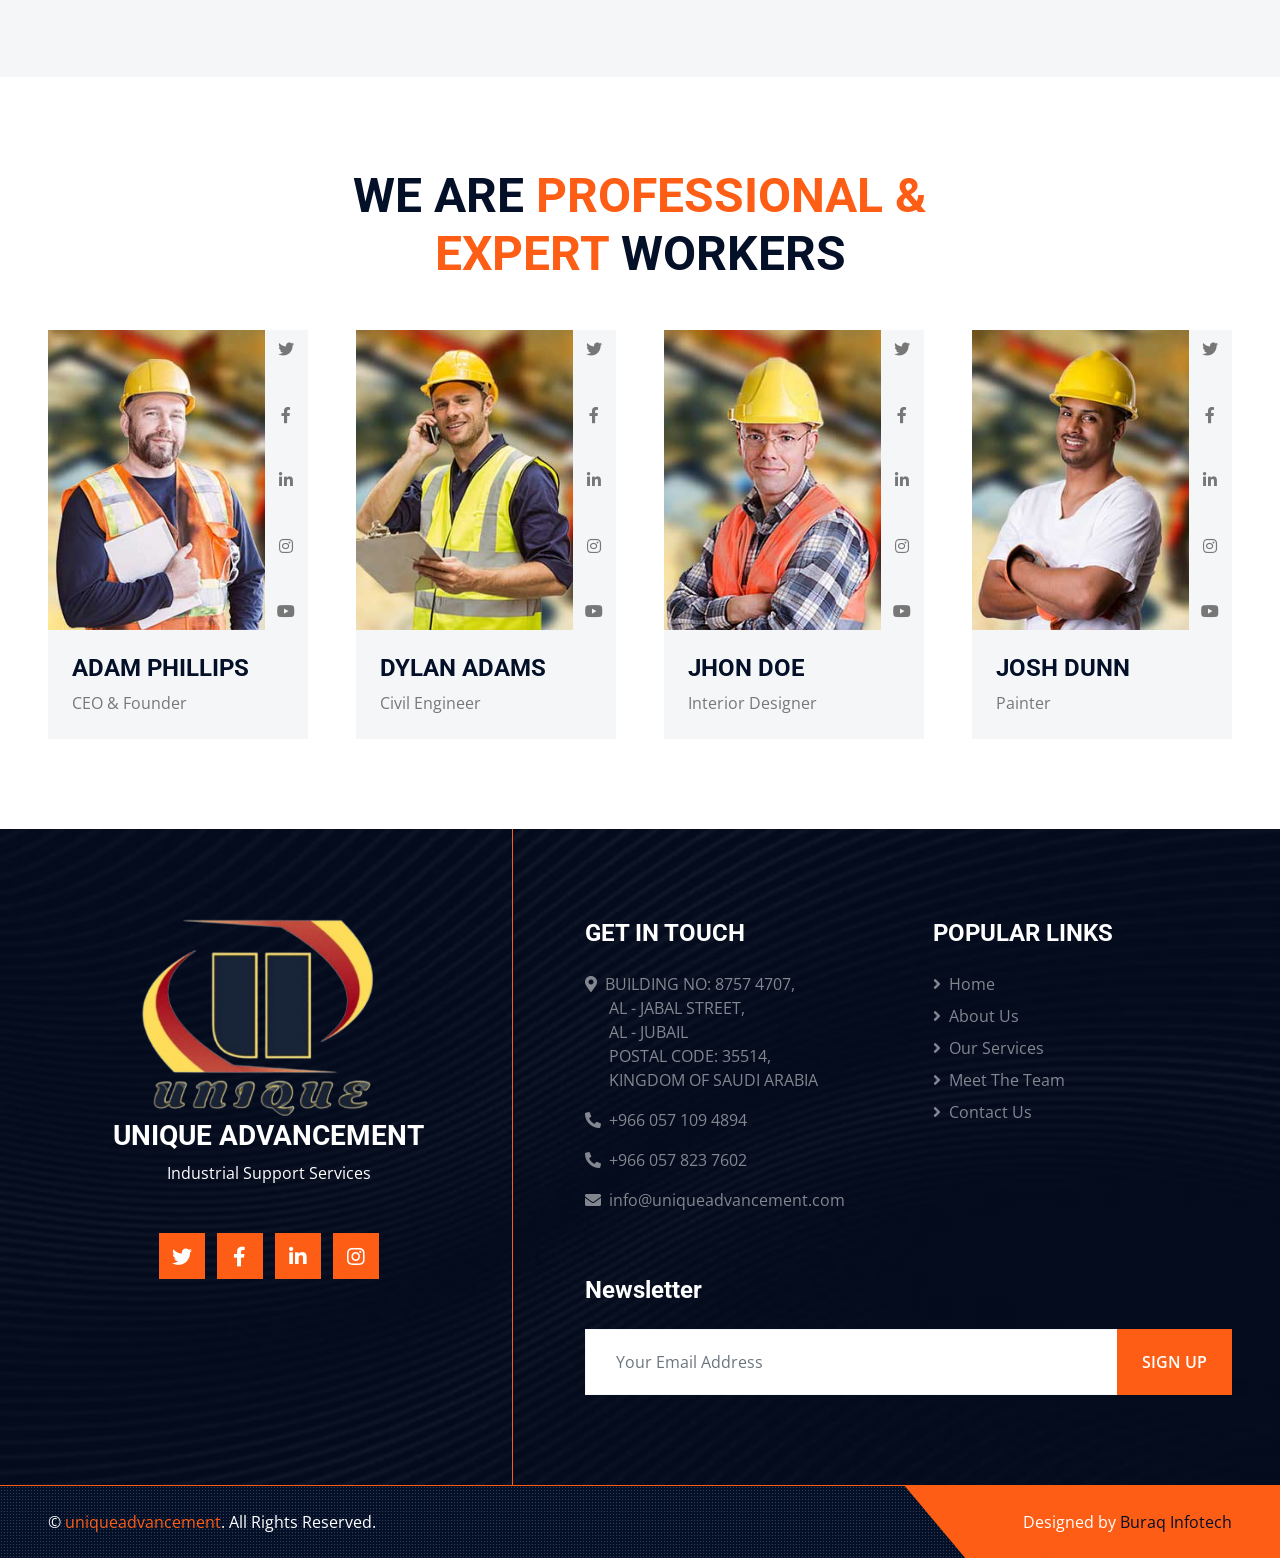
<file: about.html>
<!DOCTYPE html>
<html lang="en">

<head>
    <meta charset="utf-8">
    <title>Unique Advancements</title>
    <meta content="width=device-width, initial-scale=1.0" name="viewport">
    <meta content="Contractors, Aramco" name="keywords">
    <meta content="Contractors, Aramco" name="description">

    <!-- Favicon -->
    <link href="img/favicon.ico" rel="icon">

    <!-- Google Web Fonts -->
    <link rel="preconnect" href="https://fonts.gstatic.com">
    <link href="https://fonts.googleapis.com/css2?family=Open+Sans:wght@400;600&family=Roboto:wght@500;700&display=swap" rel="stylesheet"> 

    <!-- Icon Font Stylesheet -->
    <link href="https://cdnjs.cloudflare.com/ajax/libs/font-awesome/5.15.0/css/all.min.css" rel="stylesheet">
    <link href="https://cdn.jsdelivr.net/npm/bootstrap-icons@1.4.1/font/bootstrap-icons.css" rel="stylesheet">

    <!-- Libraries Stylesheet -->
    <link href="lib/owlcarousel/assets/owl.carousel.min.css" rel="stylesheet">
    <link href="lib/tempusdominus/css/tempusdominus-bootstrap-4.min.css" rel="stylesheet" />
    <link href="lib/lightbox/css/lightbox.min.css" rel="stylesheet">

    <!-- Customized Bootstrap Stylesheet -->
    <link href="css/bootstrap.min.css" rel="stylesheet">

    <!-- Template Stylesheet -->
    <link href="css/style.css" rel="stylesheet">
</head>

<body>
    <!-- Topbar Start -->
    <div class="container-fluid px-5 d-none d-lg-block">
        <div class="row gx-5">
            <div class="col-lg-4 text-center py-3">
                <div class="d-inline-flex align-items-center">
                    <i class="bi bi-geo-alt fs-10 text-primary me-3"></i>
                    <div class="text-start">
                        <span>Jubail, KSA</span>
                    </div>
                </div>
            </div>
            <div class="col-lg-4 text-center border-start border-end py-3">
                <div class="d-inline-flex align-items-center">
                    <i class="bi bi-envelope-open fs-10 text-primary me-3"></i>
                    <div class="text-start">
                        <span>info@uniqueadvancement.com</span>
                    </div>
                </div>
            </div>
            <div class="col-lg-4 text-center py-3">
                <div class="d-inline-flex align-items-center">
                    <i class="bi bi-phone-vibrate fs-10 text-primary me-3"></i>
                    <div class="text-start">
                        <span>+966 057 109 4894</span>
                    </div>
                </div>
            </div>
        </div>
    </div>
    <!-- Topbar End -->


    <!-- Navbar Start -->
    <div class="container-fluid sticky-top bg-dark bg-light-radial shadow-sm px-5 pe-lg-0">
        <nav class="navbar navbar-expand-lg bg-dark bg-light-radial navbar-dark py-3 py-lg-0">
            <a href="index.html" class="navbar-brand">
				<img src="img/logo.png" alt="UNIQUE Logo" style="height: 90px; margin-right: 10px;">
				<h1 class="m-0 display-4 text-uppercase text-white d-inline align-middle">
					UNIQUE
				</h1>
			</a>
            <button class="navbar-toggler" type="button" data-bs-toggle="collapse" data-bs-target="#navbarCollapse">
                <span class="navbar-toggler-icon"></span>
            </button>
            <div class="collapse navbar-collapse" id="navbarCollapse">
                <div class="navbar-nav ms-auto py-0">
                    <a href="index.html" class="nav-item nav-link">Home</a>
                    <a href="about.html" class="nav-item nav-link active">About</a>
                    <a href="service.html" class="nav-item nav-link">Service</a>
                    <!--div class="nav-item dropdown">
                        <a href="#" class="nav-link dropdown-toggle" data-bs-toggle="dropdown">Pages</a>
                        <div class="dropdown-menu m-0">
                            <a href="project.html" class="dropdown-item">Our Project</a>
                            <a href="team.html" class="dropdown-item">The Team</a>
                            <a href="testimonial.html" class="dropdown-item">Testimonial</a>
                            <a href="blog.html" class="dropdown-item">Blog Grid</a>
                            <a href="detail.html" class="dropdown-item">Blog Detail</a>
                        </div>
                    </div-->
                    <a href="contact.html" class="nav-item nav-link">Contact</a>
                    <a href="" class="nav-item nav-link bg-primary text-white px-5 ms-3 d-none d-lg-block">Get A Quote <i class="bi bi-arrow-right"></i></a>
                </div>
            </div>
        </nav>
    </div>
    <!-- Navbar End -->


    <!-- Page Header Start -->
    <div class="container-fluid page-header">
        <h1 class="display-3 text-uppercase text-white mb-3">About</h1>
        <div class="d-inline-flex text-white">
            <h6 class="text-uppercase m-0"><a href="">Home</a></h6>
            <h6 class="text-white m-0 px-3">/</h6>
            <h6 class="text-uppercase text-white m-0">About</h6>
        </div>
    </div>
    <!-- Page Header Start -->


    <!-- About Start -->
    <div class="container-fluid py-6 px-5">
        <div class="row g-5">
            <div class="col-lg-7">
                <h1 class="display-5 text-uppercase mb-4">We are <span class="text-primary">the Leader</span></h1>
                <h4 class="text-uppercase mb-3 text-body">in Contracting Industry</h4>
                <p>To provide our partners with highest quality of executive search, recruitment and manpower supplier services by utilizing proven buisness strategies and methodologies and partnering with our client to enable them achieve their long term objectives.</p>
                <div class="row gx-5 py-2">
                    <div class="col-sm-6 mb-2">
                        <p class="fw-bold mb-2"><i class="fa fa-check text-primary me-3"></i>Recruitment of Manpower</p>
                        <p class="fw-bold mb-2"><i class="fa fa-check text-primary me-3"></i>General  Contracting</p>
                    </div>
                    <div class="col-sm-6 mb-2">
                        <p class="fw-bold mb-2"><i class="fa fa-check text-primary me-3"></i>Engineering Inspection</p>
                        <p class="fw-bold mb-2"><i class="fa fa-check text-primary me-3"></i>Equipment</p>
                    </div>
                </div>
            </div>
            <div class="col-lg-5 pb-5" style="min-height: 400px;">
                <div class="position-relative bg-dark-radial h-100 ms-5">
                    <img class="position-absolute w-100 h-100 mt-5 ms-n5" src="img/about.jpg" style="object-fit: cover;">
                </div>
            </div>
        </div>
    </div>
    <!-- About End -->


    <!-- Appointment Start -->
    <div class="container-fluid bg-light py-6 px-5">
            <div class="row gx-5">
                <div class="col-lg-4 mb-5 mb-lg-0">
                    <div class="mb-4">
                        <h1 class="display-5 text-uppercase mb-4">Request A <span class="text-primary">Call Back</span></h1>
                    </div>
                    <p class="mb-5">Nonumy ipsum amet tempor takimata vero ea elitr. Diam diam ut et eos duo duo sed. Lorem elitr sadipscing eos et ut et stet justo, sit dolore et voluptua labore. Ipsum erat et ea ipsum magna sadipscing lorem. Sit lorem sea sanctus eos. Sanctus sit tempor dolores ipsum stet justo sit erat ea, sed diam sanctus takimata sit. Et at voluptua amet erat justo amet ea ipsum eos, eirmod accusam sea sed ipsum kasd ut.</p>
                    <a class="btn btn-primary py-3 px-5" href="">Get A Quote</a>
                </div>
                <div class="col-lg-8">
                    <div class="bg-white text-center p-5">
                        <form>
                            <div class="row g-3">
                                <div class="col-12 col-sm-6">
                                    <input type="text" class="form-control bg-light border-0" placeholder="Your Name" style="height: 55px;">
                                </div>
                                <div class="col-12 col-sm-6">
                                    <input type="email" class="form-control bg-light border-0" placeholder="Your Email" style="height: 55px;">
                                </div>
                                <div class="col-12 col-sm-6">
                                    <div class="date" id="date" data-target-input="nearest">
                                        <input type="text"
                                            class="form-control bg-light border-0 datetimepicker-input"
                                            placeholder="Call Back Date" data-target="#date" data-toggle="datetimepicker" style="height: 55px;">
                                    </div>
                                </div>
                                <div class="col-12 col-sm-6">
                                    <div class="time" id="time" data-target-input="nearest">
                                        <input type="text"
                                            class="form-control bg-light border-0 datetimepicker-input"
                                            placeholder="Call Back Time" data-target="#time" data-toggle="datetimepicker" style="height: 55px;">
                                    </div>
                                </div>
                                <div class="col-12">
                                    <textarea class="form-control bg-light border-0" rows="5" placeholder="Message"></textarea>
                                </div>
                                <div class="col-12">
                                    <button class="btn btn-primary w-100 py-3" type="submit">Submit Request</button>
                                </div>
                            </div>
                        </form>
                    </div>
                </div>
            </div>
    </div>
    <!-- Appointment End -->


    <!-- Team Start -->
    <div class="container-fluid py-6 px-5">
        <div class="text-center mx-auto mb-5" style="max-width: 600px;">
            <h1 class="display-5 text-uppercase mb-4">We Are <span class="text-primary">Professional & Expert</span> Workers</h1>
        </div>
        <div class="row g-5">
            <div class="col-xl-3 col-lg-4 col-md-6">
                <div class="row g-0">
                    <div class="col-10" style="min-height: 300px;">
                        <div class="position-relative h-100">
                            <img class="position-absolute w-100 h-100" src="img/team-1.jpg" style="object-fit: cover;">
                        </div>
                    </div>
                    <div class="col-2">
                        <div class="h-100 d-flex flex-column align-items-center justify-content-between bg-light">
                            <a class="btn" href="#"><i class="fab fa-twitter"></i></a>
                            <a class="btn" href="#"><i class="fab fa-facebook-f"></i></a>
                            <a class="btn" href="#"><i class="fab fa-linkedin-in"></i></a>
                            <a class="btn" href="#"><i class="fab fa-instagram"></i></a>
                            <a class="btn" href="#"><i class="fab fa-youtube"></i></a>
                        </div>
                    </div>
                    <div class="col-12">
                        <div class="bg-light p-4">
                            <h4 class="text-uppercase">Adam Phillips</h4>
                            <span>CEO & Founder</span>
                        </div>
                    </div>
                </div>
            </div>
            <div class="col-xl-3 col-lg-4 col-md-6">
                <div class="row g-0">
                    <div class="col-10" style="min-height: 300px;">
                        <div class="position-relative h-100">
                            <img class="position-absolute w-100 h-100" src="img/team-2.jpg" style="object-fit: cover;">
                        </div>
                    </div>
                    <div class="col-2">
                        <div class="h-100 d-flex flex-column align-items-center justify-content-between bg-light">
                            <a class="btn" href="#"><i class="fab fa-twitter"></i></a>
                            <a class="btn" href="#"><i class="fab fa-facebook-f"></i></a>
                            <a class="btn" href="#"><i class="fab fa-linkedin-in"></i></a>
                            <a class="btn" href="#"><i class="fab fa-instagram"></i></a>
                            <a class="btn" href="#"><i class="fab fa-youtube"></i></a>
                        </div>
                    </div>
                    <div class="col-12">
                        <div class="bg-light p-4">
                            <h4 class="text-uppercase">Dylan Adams</h4>
                            <span>Civil Engineer</span>
                        </div>
                    </div>
                </div>
            </div>
            <div class="col-xl-3 col-lg-4 col-md-6">
                <div class="row g-0">
                    <div class="col-10" style="min-height: 300px;">
                        <div class="position-relative h-100">
                            <img class="position-absolute w-100 h-100" src="img/team-3.jpg" style="object-fit: cover;">
                        </div>
                    </div>
                    <div class="col-2">
                        <div class="h-100 d-flex flex-column align-items-center justify-content-between bg-light">
                            <a class="btn" href="#"><i class="fab fa-twitter"></i></a>
                            <a class="btn" href="#"><i class="fab fa-facebook-f"></i></a>
                            <a class="btn" href="#"><i class="fab fa-linkedin-in"></i></a>
                            <a class="btn" href="#"><i class="fab fa-instagram"></i></a>
                            <a class="btn" href="#"><i class="fab fa-youtube"></i></a>
                        </div>
                    </div>
                    <div class="col-12">
                        <div class="bg-light p-4">
                            <h4 class="text-uppercase">Jhon Doe</h4>
                            <span>Interior Designer</span>
                        </div>
                    </div>
                </div>
            </div>
            <div class="col-xl-3 col-lg-4 col-md-6">
                <div class="row g-0">
                    <div class="col-10" style="min-height: 300px;">
                        <div class="position-relative h-100">
                            <img class="position-absolute w-100 h-100" src="img/team-4.jpg" style="object-fit: cover;">
                        </div>
                    </div>
                    <div class="col-2">
                        <div class="h-100 d-flex flex-column align-items-center justify-content-between bg-light">
                            <a class="btn" href="#"><i class="fab fa-twitter"></i></a>
                            <a class="btn" href="#"><i class="fab fa-facebook-f"></i></a>
                            <a class="btn" href="#"><i class="fab fa-linkedin-in"></i></a>
                            <a class="btn" href="#"><i class="fab fa-instagram"></i></a>
                            <a class="btn" href="#"><i class="fab fa-youtube"></i></a>
                        </div>
                    </div>
                    <div class="col-12">
                        <div class="bg-light p-4">
                            <h4 class="text-uppercase">Josh Dunn</h4>
                            <span>Painter</span>
                        </div>
                    </div>
                </div>
            </div>
        </div>
    </div>
    <!-- Team End -->
    

    <!-- Footer Start -->
    <div class="footer container-fluid position-relative bg-img text-white-50 py-6 px-5">
        <div class="row g-5">
            <div class="col-lg-5 pe-lg-5 text-center">
                <a href="index.html" class="navbar-brand">
                    <img src="img/logo.png" alt="UNIQUE Logo" style="height: 200px; margin-right: 10px;">
                </a>
                <h3 style="color:#FFF" class="text-center">UNIQUE ADVANCEMENT</h3>
                <p style="color:#FFF;" class="text-center">Industrial Support Services</p>
				<div class="mt-5 text-center">
					<a class="btn btn-lg btn-primary btn-lg-square rounded-0 me-2" href="#"><i class="fab fa-twitter"></i></a>
					<a class="btn btn-lg btn-primary btn-lg-square rounded-0 me-2" href="#"><i class="fab fa-facebook-f"></i></a>
					<a class="btn btn-lg btn-primary btn-lg-square rounded-0 me-2" href="#"><i class="fab fa-linkedin-in"></i></a>
					<a class="btn btn-lg btn-primary btn-lg-square rounded-0" href="#"><i class="fab fa-instagram"></i></a>
				</div>
            </div>
            <div class="col-lg-7 ps-lg-5">
                <div class="row g-5">
                    <div class="col-sm-6">
                        <h4 class="text-white text-uppercase mb-4">Get in touch</h4>
                        <div class="d-flex flex-column justify-content-start">								
							<p class="text-uppercase"><i class="fa fa-map-marker-alt me-2"></i>Building no: 8757 4707, <br>&nbsp &nbsp &nbsp Al - jabal street, <br>&nbsp &nbsp &nbsp Al - Jubail<br>&nbsp &nbsp &nbsp postal code: 35514, <br>&nbsp &nbsp &nbsp Kingdom of Saudi Arabia</p>
							<p><i class="fa fa-phone-alt me-2"></i>+966 057 109 4894</p>
							<p><i class="fa fa-phone-alt me-2"></i>+966 057 823 7602</p>
							<p><i class="fa fa-envelope me-2"></i>info@uniqueadvancement.com</p>
                        </div>
                    </div>
                    <div class="col-sm-6">
                        <h4 class="text-white text-uppercase mb-4">Popular Links</h4>
                        <div class="d-flex flex-column justify-content-start">
                            <a class="text-white-50 mb-2" href="#"><i class="fa fa-angle-right me-2"></i>Home</a>
                            <a class="text-white-50 mb-2" href="#"><i class="fa fa-angle-right me-2"></i>About Us</a>
                            <a class="text-white-50 mb-2" href="#"><i class="fa fa-angle-right me-2"></i>Our Services</a>
                            <a class="text-white-50 mb-2" href="#"><i class="fa fa-angle-right me-2"></i>Meet The Team</a>
                            <a class="text-white-50" href="#"><i class="fa fa-angle-right me-2"></i>Contact Us</a>
                        </div>
                    </div>
                    <div class="col-sm-12">
                        <h4 class="text-white mb-4">Newsletter</h4>
                        <div class="w-100">
                            <div class="input-group">
                                <input type="text" class="form-control border-light" style="padding: 20px 30px;" placeholder="Your Email Address"><button class="btn btn-primary px-4">Sign Up</button>
                            </div>
                        </div>
                    </div>
                </div>
            </div>
        </div>
    </div>
    <div class="container-fluid bg-dark bg-light-radial text-white border-top border-primary px-0">
        <div class="d-flex flex-column flex-md-row justify-content-between">
            <div class="py-4 px-5 text-center text-md-start">
                <p class="mb-0">&copy; <a class="text-primary" href="#">uniqueadvancement</a>. All Rights Reserved.</p>
            </div>
            <div class="py-4 px-5 bg-primary footer-shape position-relative text-center text-md-end">
                <p class="mb-0">Designed by <a class="text-dark" href="https://buraqinfotech.com">Buraq Infotech</a></p>
            </div>
        </div>
    </div>
    <!-- Footer End -->

    <!-- Back to Top -->
    <a href="#" class="btn btn-lg btn-primary btn-lg-square back-to-top"><i class="bi bi-arrow-up"></i></a>


    <!-- JavaScript Libraries -->
    <script src="https://code.jquery.com/jquery-3.4.1.min.js"></script>
    <script src="https://cdn.jsdelivr.net/npm/bootstrap@5.0.0/dist/js/bootstrap.bundle.min.js"></script>
    <script src="lib/easing/easing.min.js"></script>
    <script src="lib/waypoints/waypoints.min.js"></script>
    <script src="lib/owlcarousel/owl.carousel.min.js"></script>
    <script src="lib/tempusdominus/js/moment.min.js"></script>
    <script src="lib/tempusdominus/js/moment-timezone.min.js"></script>
    <script src="lib/tempusdominus/js/tempusdominus-bootstrap-4.min.js"></script>
    <script src="lib/isotope/isotope.pkgd.min.js"></script>
    <script src="lib/lightbox/js/lightbox.min.js"></script>

    <!-- Template Javascript -->
    <script src="js/main.js"></script>
</body>

</html>
</file>
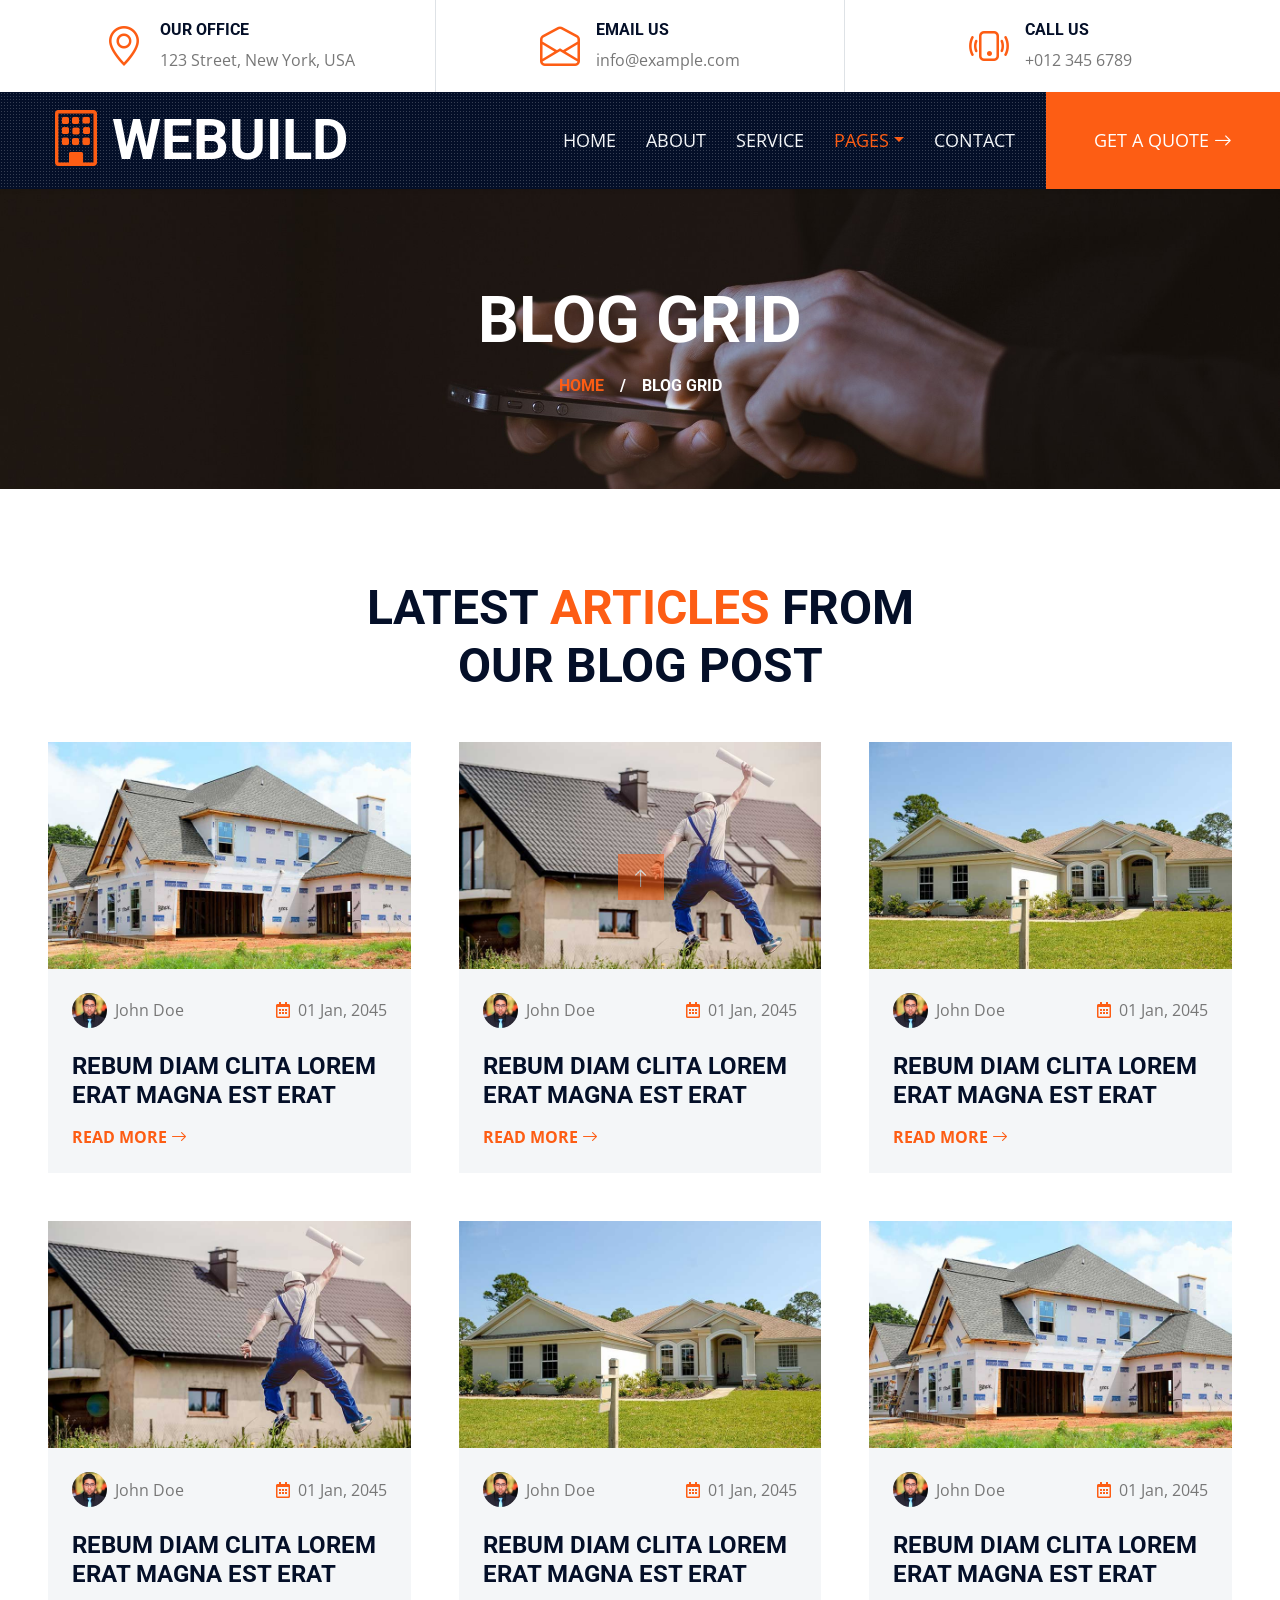
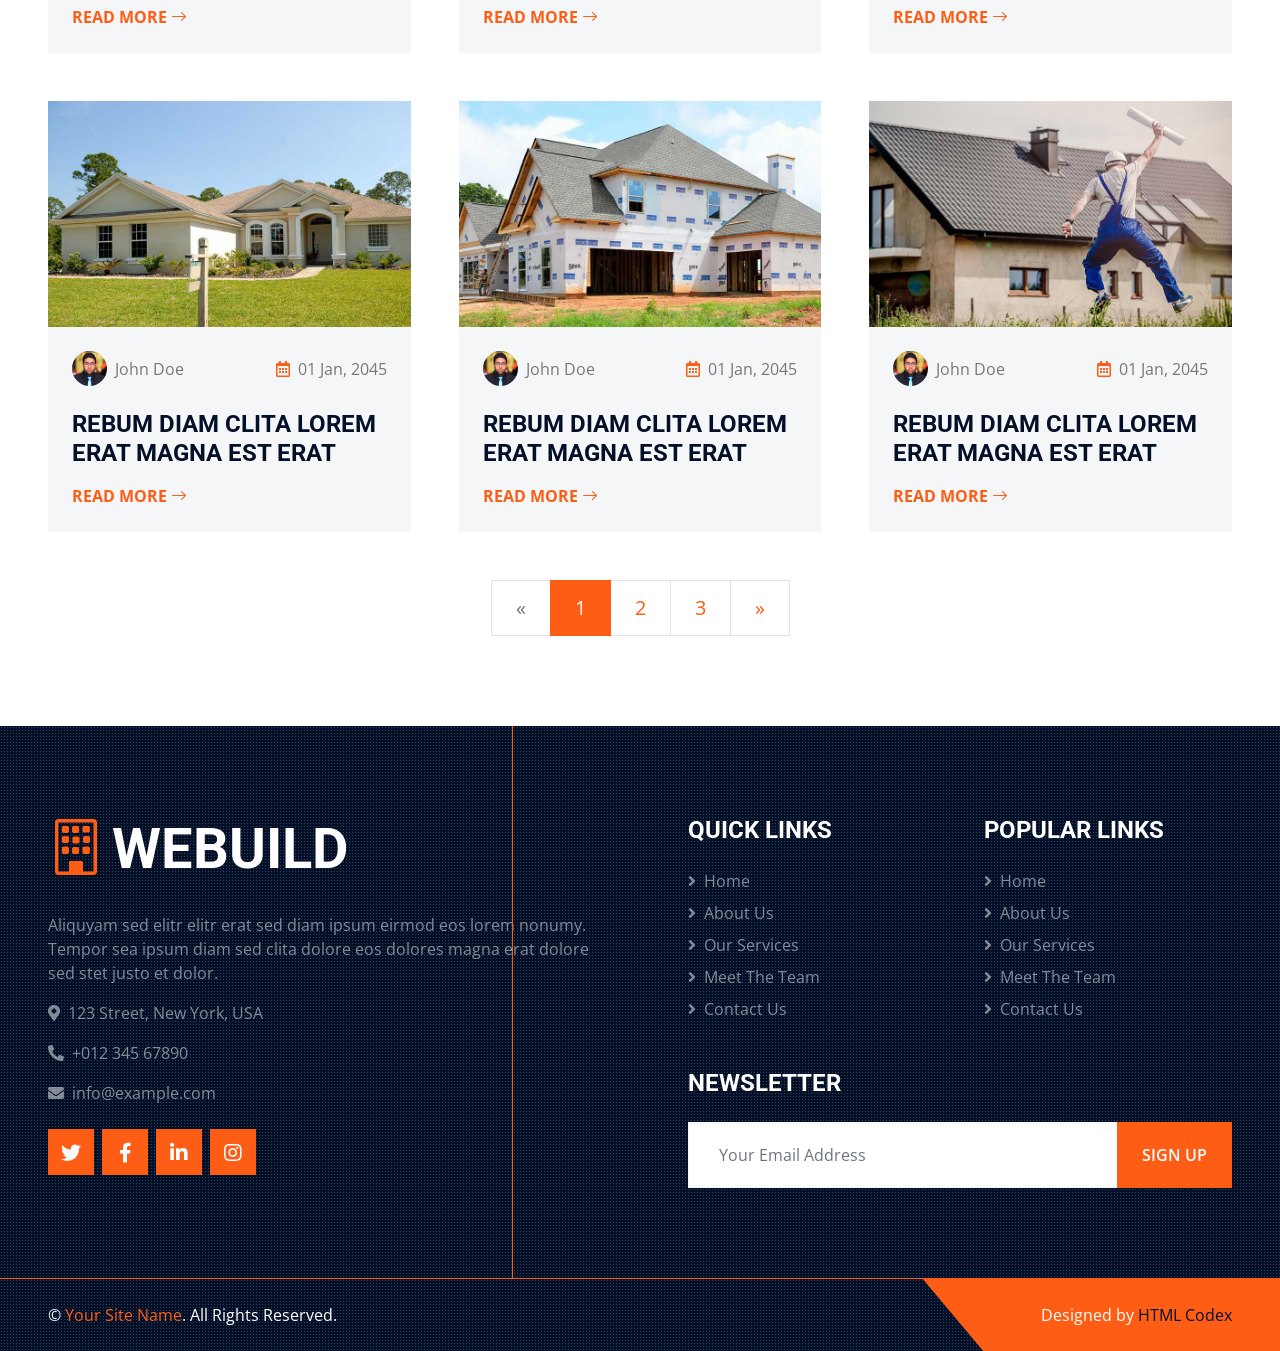
<file: blog.html>
<!DOCTYPE html>
<html lang="en">

<head>
    <meta charset="utf-8">
    <title>WEBUILD -  Construction Company Website Template Free</title>
    <meta content="width=device-width, initial-scale=1.0" name="viewport">
    <meta content="Free HTML Templates" name="keywords">
    <meta content="Free HTML Templates" name="description">

    <!-- Favicon -->
    <link href="img/favicon.ico" rel="icon">

    <!-- Google Web Fonts -->
    <link rel="preconnect" href="https://fonts.gstatic.com">
    <link href="https://fonts.googleapis.com/css2?family=Open+Sans:wght@400;600&family=Roboto:wght@500;700&display=swap" rel="stylesheet"> 

    <!-- Icon Font Stylesheet -->
    <link href="https://cdnjs.cloudflare.com/ajax/libs/font-awesome/5.15.0/css/all.min.css" rel="stylesheet">
    <link href="https://cdn.jsdelivr.net/npm/bootstrap-icons@1.4.1/font/bootstrap-icons.css" rel="stylesheet">

    <!-- Libraries Stylesheet -->
    <link href="lib/owlcarousel/assets/owl.carousel.min.css" rel="stylesheet">
    <link href="lib/tempusdominus/css/tempusdominus-bootstrap-4.min.css" rel="stylesheet" />
    <link href="lib/lightbox/css/lightbox.min.css" rel="stylesheet">

    <!-- Customized Bootstrap Stylesheet -->
    <link href="css/bootstrap.min.css" rel="stylesheet">

    <!-- Template Stylesheet -->
    <link href="css/style.css" rel="stylesheet">
</head>

<body>
    <!-- Topbar Start -->
    <div class="container-fluid px-5 d-none d-lg-block">
        <div class="row gx-5">
            <div class="col-lg-4 text-center py-3">
                <div class="d-inline-flex align-items-center">
                    <i class="bi bi-geo-alt fs-1 text-primary me-3"></i>
                    <div class="text-start">
                        <h6 class="text-uppercase fw-bold">Our Office</h6>
                        <span>123 Street, New York, USA</span>
                    </div>
                </div>
            </div>
            <div class="col-lg-4 text-center border-start border-end py-3">
                <div class="d-inline-flex align-items-center">
                    <i class="bi bi-envelope-open fs-1 text-primary me-3"></i>
                    <div class="text-start">
                        <h6 class="text-uppercase fw-bold">Email Us</h6>
                        <span>info@example.com</span>
                    </div>
                </div>
            </div>
            <div class="col-lg-4 text-center py-3">
                <div class="d-inline-flex align-items-center">
                    <i class="bi bi-phone-vibrate fs-1 text-primary me-3"></i>
                    <div class="text-start">
                        <h6 class="text-uppercase fw-bold">Call Us</h6>
                        <span>+012 345 6789</span>
                    </div>
                </div>
            </div>
        </div>
    </div>
    <!-- Topbar End -->


    <!-- Navbar Start -->
    <div class="container-fluid sticky-top bg-dark bg-light-radial shadow-sm px-5 pe-lg-0">
        <nav class="navbar navbar-expand-lg bg-dark bg-light-radial navbar-dark py-3 py-lg-0">
            <a href="index.html" class="navbar-brand">
                <h1 class="m-0 display-4 text-uppercase text-white"><i class="bi bi-building text-primary me-2"></i>WEBUILD</h1>
            </a>
            <button class="navbar-toggler" type="button" data-bs-toggle="collapse" data-bs-target="#navbarCollapse">
                <span class="navbar-toggler-icon"></span>
            </button>
            <div class="collapse navbar-collapse" id="navbarCollapse">
                <div class="navbar-nav ms-auto py-0">
                    <a href="index.html" class="nav-item nav-link">Home</a>
                    <a href="about.html" class="nav-item nav-link">About</a>
                    <a href="service.html" class="nav-item nav-link">Service</a>
                    <div class="nav-item dropdown">
                        <a href="#" class="nav-link dropdown-toggle active" data-bs-toggle="dropdown">Pages</a>
                        <div class="dropdown-menu m-0">
                            <a href="project.html" class="dropdown-item">Our Project</a>
                            <a href="team.html" class="dropdown-item">The Team</a>
                            <a href="testimonial.html" class="dropdown-item">Testimonial</a>
                            <a href="blog.html" class="dropdown-item active">Blog Grid</a>
                            <a href="detail.html" class="dropdown-item">Blog Detail</a>
                        </div>
                    </div>
                    <a href="contact.html" class="nav-item nav-link">Contact</a>
                    <a href="" class="nav-item nav-link bg-primary text-white px-5 ms-3 d-none d-lg-block">Get A Quote <i class="bi bi-arrow-right"></i></a>
                </div>
            </div>
        </nav>
    </div>
    <!-- Navbar End -->


    <!-- Page Header Start -->
    <div class="container-fluid page-header">
        <h1 class="display-3 text-uppercase text-white mb-3">Blog Grid</h1>
        <div class="d-inline-flex text-white">
            <h6 class="text-uppercase m-0"><a href="">Home</a></h6>
            <h6 class="text-white m-0 px-3">/</h6>
            <h6 class="text-uppercase text-white m-0">Blog Grid</h6>
        </div>
    </div>
    <!-- Page Header Start -->


    <!-- Blog Start -->
    <div class="container-fluid py-6 px-5">
        <div class="text-center mx-auto mb-5" style="max-width: 600px;">
            <h1 class="display-5 text-uppercase mb-4">Latest <span class="text-primary">Articles</span> From Our Blog Post</h1>
        </div>
        <div class="row g-5">
            <div class="col-lg-4 col-md-6">
                <div class="bg-light">
                    <img class="img-fluid" src="img/blog-1.jpg" alt="">
                    <div class="p-4">
                        <div class="d-flex justify-content-between mb-4">
                            <div class="d-flex align-items-center">
                                <img class="rounded-circle me-2" src="img/user.jpg" width="35" height="35" alt="">
                                <span>John Doe</span>
                            </div>
                            <div class="d-flex align-items-center">
                                <span class="ms-3"><i class="far fa-calendar-alt text-primary me-2"></i>01 Jan, 2045</span>
                            </div>
                        </div>
                        <h4 class="text-uppercase mb-3">Rebum diam clita lorem erat magna est erat</h4>
                        <a class="text-uppercase fw-bold" href="">Read More <i class="bi bi-arrow-right"></i></a>
                    </div>
                </div>
            </div>
            <div class="col-lg-4 col-md-6">
                <div class="bg-light">
                    <img class="img-fluid" src="img/blog-2.jpg" alt="">
                    <div class="p-4">
                        <div class="d-flex justify-content-between mb-4">
                            <div class="d-flex align-items-center">
                                <img class="rounded-circle me-2" src="img/user.jpg" width="35" height="35" alt="">
                                <span>John Doe</span>
                            </div>
                            <div class="d-flex align-items-center">
                                <span class="ms-3"><i class="far fa-calendar-alt text-primary me-2"></i>01 Jan, 2045</span>
                            </div>
                        </div>
                        <h4 class="text-uppercase mb-3">Rebum diam clita lorem erat magna est erat</h4>
                        <a class="text-uppercase fw-bold" href="">Read More <i class="bi bi-arrow-right"></i></a>
                    </div>
                </div>
            </div>
            <div class="col-lg-4 col-md-6">
                <div class="bg-light">
                    <img class="img-fluid" src="img/blog-3.jpg" alt="">
                    <div class="p-4">
                        <div class="d-flex justify-content-between mb-4">
                            <div class="d-flex align-items-center">
                                <img class="rounded-circle me-2" src="img/user.jpg" width="35" height="35" alt="">
                                <span>John Doe</span>
                            </div>
                            <div class="d-flex align-items-center">
                                <span class="ms-3"><i class="far fa-calendar-alt text-primary me-2"></i>01 Jan, 2045</span>
                            </div>
                        </div>
                        <h4 class="text-uppercase mb-3">Rebum diam clita lorem erat magna est erat</h4>
                        <a class="text-uppercase fw-bold" href="">Read More <i class="bi bi-arrow-right"></i></a>
                    </div>
                </div>
            </div>
            <div class="col-lg-4 col-md-6">
                <div class="bg-light">
                    <img class="img-fluid" src="img/blog-2.jpg" alt="">
                    <div class="p-4">
                        <div class="d-flex justify-content-between mb-4">
                            <div class="d-flex align-items-center">
                                <img class="rounded-circle me-2" src="img/user.jpg" width="35" height="35" alt="">
                                <span>John Doe</span>
                            </div>
                            <div class="d-flex align-items-center">
                                <span class="ms-3"><i class="far fa-calendar-alt text-primary me-2"></i>01 Jan, 2045</span>
                            </div>
                        </div>
                        <h4 class="text-uppercase mb-3">Rebum diam clita lorem erat magna est erat</h4>
                        <a class="text-uppercase fw-bold" href="">Read More <i class="bi bi-arrow-right"></i></a>
                    </div>
                </div>
            </div>
            <div class="col-lg-4 col-md-6">
                <div class="bg-light">
                    <img class="img-fluid" src="img/blog-3.jpg" alt="">
                    <div class="p-4">
                        <div class="d-flex justify-content-between mb-4">
                            <div class="d-flex align-items-center">
                                <img class="rounded-circle me-2" src="img/user.jpg" width="35" height="35" alt="">
                                <span>John Doe</span>
                            </div>
                            <div class="d-flex align-items-center">
                                <span class="ms-3"><i class="far fa-calendar-alt text-primary me-2"></i>01 Jan, 2045</span>
                            </div>
                        </div>
                        <h4 class="text-uppercase mb-3">Rebum diam clita lorem erat magna est erat</h4>
                        <a class="text-uppercase fw-bold" href="">Read More <i class="bi bi-arrow-right"></i></a>
                    </div>
                </div>
            </div>
            <div class="col-lg-4 col-md-6">
                <div class="bg-light">
                    <img class="img-fluid" src="img/blog-1.jpg" alt="">
                    <div class="p-4">
                        <div class="d-flex justify-content-between mb-4">
                            <div class="d-flex align-items-center">
                                <img class="rounded-circle me-2" src="img/user.jpg" width="35" height="35" alt="">
                                <span>John Doe</span>
                            </div>
                            <div class="d-flex align-items-center">
                                <span class="ms-3"><i class="far fa-calendar-alt text-primary me-2"></i>01 Jan, 2045</span>
                            </div>
                        </div>
                        <h4 class="text-uppercase mb-3">Rebum diam clita lorem erat magna est erat</h4>
                        <a class="text-uppercase fw-bold" href="">Read More <i class="bi bi-arrow-right"></i></a>
                    </div>
                </div>
            </div>
            <div class="col-lg-4 col-md-6">
                <div class="bg-light">
                    <img class="img-fluid" src="img/blog-3.jpg" alt="">
                    <div class="p-4">
                        <div class="d-flex justify-content-between mb-4">
                            <div class="d-flex align-items-center">
                                <img class="rounded-circle me-2" src="img/user.jpg" width="35" height="35" alt="">
                                <span>John Doe</span>
                            </div>
                            <div class="d-flex align-items-center">
                                <span class="ms-3"><i class="far fa-calendar-alt text-primary me-2"></i>01 Jan, 2045</span>
                            </div>
                        </div>
                        <h4 class="text-uppercase mb-3">Rebum diam clita lorem erat magna est erat</h4>
                        <a class="text-uppercase fw-bold" href="">Read More <i class="bi bi-arrow-right"></i></a>
                    </div>
                </div>
            </div>
            <div class="col-lg-4 col-md-6">
                <div class="bg-light">
                    <img class="img-fluid" src="img/blog-1.jpg" alt="">
                    <div class="p-4">
                        <div class="d-flex justify-content-between mb-4">
                            <div class="d-flex align-items-center">
                                <img class="rounded-circle me-2" src="img/user.jpg" width="35" height="35" alt="">
                                <span>John Doe</span>
                            </div>
                            <div class="d-flex align-items-center">
                                <span class="ms-3"><i class="far fa-calendar-alt text-primary me-2"></i>01 Jan, 2045</span>
                            </div>
                        </div>
                        <h4 class="text-uppercase mb-3">Rebum diam clita lorem erat magna est erat</h4>
                        <a class="text-uppercase fw-bold" href="">Read More <i class="bi bi-arrow-right"></i></a>
                    </div>
                </div>
            </div>
            <div class="col-lg-4 col-md-6">
                <div class="bg-light">
                    <img class="img-fluid" src="img/blog-2.jpg" alt="">
                    <div class="p-4">
                        <div class="d-flex justify-content-between mb-4">
                            <div class="d-flex align-items-center">
                                <img class="rounded-circle me-2" src="img/user.jpg" width="35" height="35" alt="">
                                <span>John Doe</span>
                            </div>
                            <div class="d-flex align-items-center">
                                <span class="ms-3"><i class="far fa-calendar-alt text-primary me-2"></i>01 Jan, 2045</span>
                            </div>
                        </div>
                        <h4 class="text-uppercase mb-3">Rebum diam clita lorem erat magna est erat</h4>
                        <a class="text-uppercase fw-bold" href="">Read More <i class="bi bi-arrow-right"></i></a>
                    </div>
                </div>
            </div>
            <div class="col-12">
                <nav aria-label="Page navigation">
                  <ul class="pagination pagination-lg justify-content-center m-0">
                    <li class="page-item disabled">
                      <a class="page-link rounded-0" href="#" aria-label="Previous">
                        <span aria-hidden="true">&laquo;</span>
                        <span class="sr-only">Previous</span>
                      </a>
                    </li>
                    <li class="page-item active"><a class="page-link" href="#">1</a></li>
                    <li class="page-item"><a class="page-link" href="#">2</a></li>
                    <li class="page-item"><a class="page-link" href="#">3</a></li>
                    <li class="page-item">
                      <a class="page-link rounded-0" href="#" aria-label="Next">
                        <span aria-hidden="true">&raquo;</span>
                        <span class="sr-only">Next</span>
                      </a>
                    </li>
                  </ul>
                </nav>
            </div>
        </div>
    </div>
    <!-- Blog End -->
    

    <!-- Footer Start -->
    <div class="footer container-fluid position-relative bg-dark bg-light-radial text-white-50 py-6 px-5">
        <div class="row g-5">
            <div class="col-lg-6 pe-lg-5">
                <a href="index.html" class="navbar-brand">
                    <h1 class="m-0 display-4 text-uppercase text-white"><i class="bi bi-building text-primary me-2"></i>WEBUILD</h1>
                </a>
                <p>Aliquyam sed elitr elitr erat sed diam ipsum eirmod eos lorem nonumy. Tempor sea ipsum diam  sed clita dolore eos dolores magna erat dolore sed stet justo et dolor.</p>
                <p><i class="fa fa-map-marker-alt me-2"></i>123 Street, New York, USA</p>
                <p><i class="fa fa-phone-alt me-2"></i>+012 345 67890</p>
                <p><i class="fa fa-envelope me-2"></i>info@example.com</p>
                <div class="d-flex justify-content-start mt-4">
                    <a class="btn btn-lg btn-primary btn-lg-square rounded-0 me-2" href="#"><i class="fab fa-twitter"></i></a>
                    <a class="btn btn-lg btn-primary btn-lg-square rounded-0 me-2" href="#"><i class="fab fa-facebook-f"></i></a>
                    <a class="btn btn-lg btn-primary btn-lg-square rounded-0 me-2" href="#"><i class="fab fa-linkedin-in"></i></a>
                    <a class="btn btn-lg btn-primary btn-lg-square rounded-0" href="#"><i class="fab fa-instagram"></i></a>
                </div>
            </div>
            <div class="col-lg-6 ps-lg-5">
                <div class="row g-5">
                    <div class="col-sm-6">
                        <h4 class="text-white text-uppercase mb-4">Quick Links</h4>
                        <div class="d-flex flex-column justify-content-start">
                            <a class="text-white-50 mb-2" href="#"><i class="fa fa-angle-right me-2"></i>Home</a>
                            <a class="text-white-50 mb-2" href="#"><i class="fa fa-angle-right me-2"></i>About Us</a>
                            <a class="text-white-50 mb-2" href="#"><i class="fa fa-angle-right me-2"></i>Our Services</a>
                            <a class="text-white-50 mb-2" href="#"><i class="fa fa-angle-right me-2"></i>Meet The Team</a>
                            <a class="text-white-50" href="#"><i class="fa fa-angle-right me-2"></i>Contact Us</a>
                        </div>
                    </div>
                    <div class="col-sm-6">
                        <h4 class="text-white text-uppercase mb-4">Popular Links</h4>
                        <div class="d-flex flex-column justify-content-start">
                            <a class="text-white-50 mb-2" href="#"><i class="fa fa-angle-right me-2"></i>Home</a>
                            <a class="text-white-50 mb-2" href="#"><i class="fa fa-angle-right me-2"></i>About Us</a>
                            <a class="text-white-50 mb-2" href="#"><i class="fa fa-angle-right me-2"></i>Our Services</a>
                            <a class="text-white-50 mb-2" href="#"><i class="fa fa-angle-right me-2"></i>Meet The Team</a>
                            <a class="text-white-50" href="#"><i class="fa fa-angle-right me-2"></i>Contact Us</a>
                        </div>
                    </div>
                    <div class="col-sm-12">
                        <h4 class="text-white text-uppercase mb-4">Newsletter</h4>
                        <div class="w-100">
                            <div class="input-group">
                                <input type="text" class="form-control border-light" style="padding: 20px 30px;" placeholder="Your Email Address"><button class="btn btn-primary px-4">Sign Up</button>
                            </div>
                        </div>
                    </div>
                </div>
            </div>
        </div>
    </div>
    <div class="container-fluid bg-dark bg-light-radial text-white border-top border-primary px-0">
        <div class="d-flex flex-column flex-md-row justify-content-between">
            <div class="py-4 px-5 text-center text-md-start">
                <p class="mb-0">&copy; <a class="text-primary" href="#">Your Site Name</a>. All Rights Reserved.</p>
            </div>
            <div class="py-4 px-5 bg-primary footer-shape position-relative text-center text-md-end">
                <p class="mb-0">Designed by <a class="text-dark" href="https://htmlcodex.com">HTML Codex</a></p>
            </div>
        </div>
    </div>
    <!-- Footer End -->


    <!-- Back to Top -->
    <a href="#" class="btn btn-lg btn-primary btn-lg-square back-to-top"><i class="bi bi-arrow-up"></i></a>


    <!-- JavaScript Libraries -->
    <script src="https://code.jquery.com/jquery-3.4.1.min.js"></script>
    <script src="https://cdn.jsdelivr.net/npm/bootstrap@5.0.0/dist/js/bootstrap.bundle.min.js"></script>
    <script src="lib/easing/easing.min.js"></script>
    <script src="lib/waypoints/waypoints.min.js"></script>
    <script src="lib/owlcarousel/owl.carousel.min.js"></script>
    <script src="lib/tempusdominus/js/moment.min.js"></script>
    <script src="lib/tempusdominus/js/moment-timezone.min.js"></script>
    <script src="lib/tempusdominus/js/tempusdominus-bootstrap-4.min.js"></script>
    <script src="lib/isotope/isotope.pkgd.min.js"></script>
    <script src="lib/lightbox/js/lightbox.min.js"></script>

    <!-- Template Javascript -->
    <script src="js/main.js"></script>
</body>

</html>
</file>
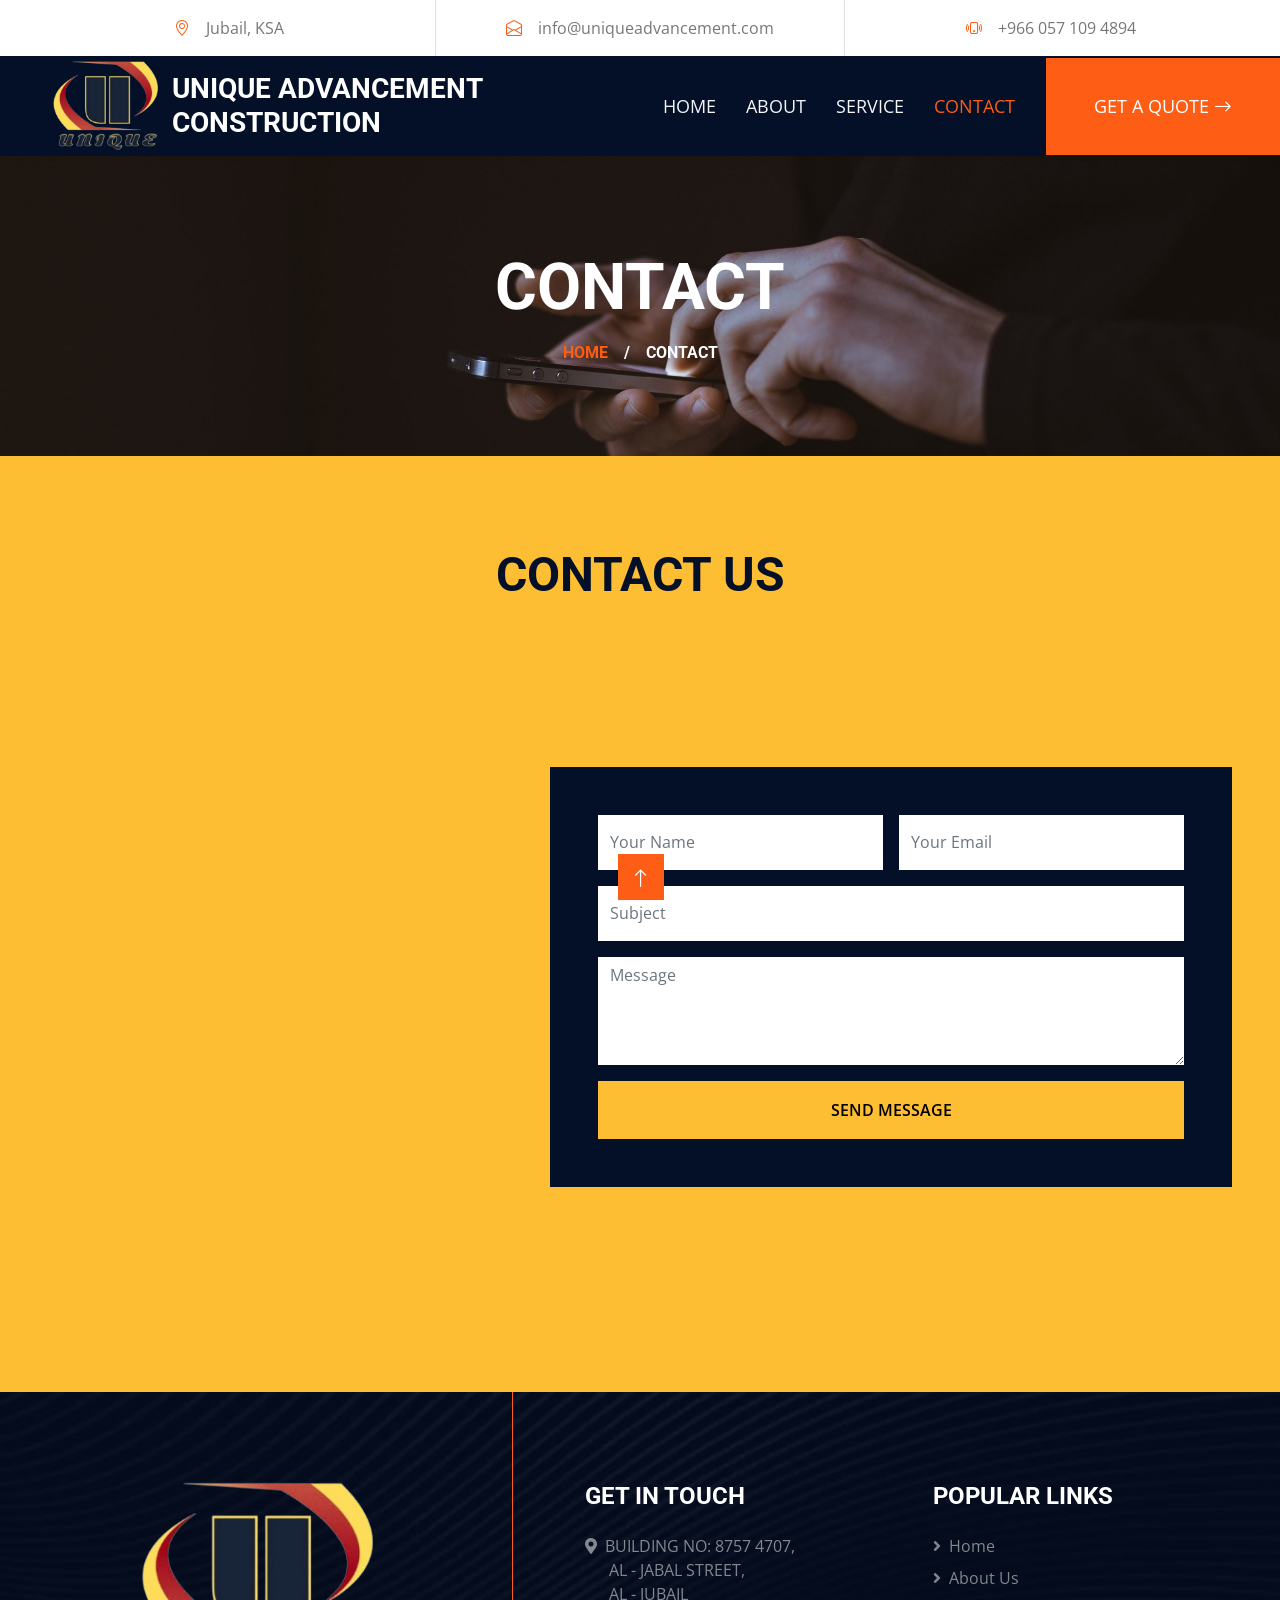
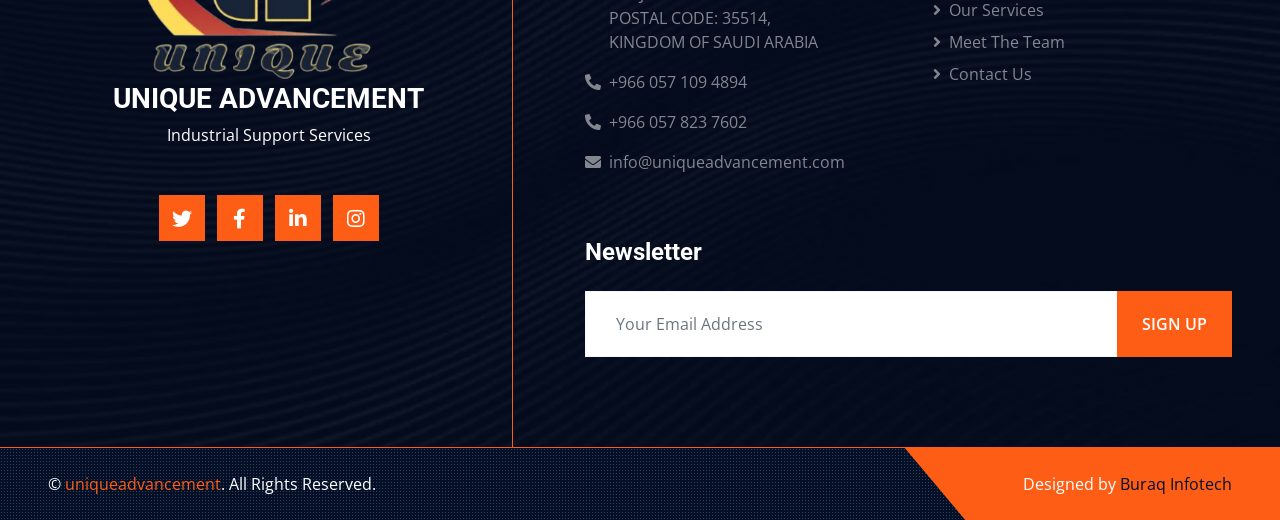
<file: contact.html>
<!DOCTYPE html>
<html lang="en">

<head>
    <meta charset="utf-8">
    <title>Unique Advancements</title>
    <meta content="width=device-width, initial-scale=1.0" name="viewport">
    <meta content="Contractors, Aramco" name="keywords">
    <meta content="Contractors, Aramco" name="description">

    <!-- Favicon -->
    <link href="img/favicon.ico" rel="icon">

    <!-- Google Web Fonts -->
    <link rel="preconnect" href="https://fonts.gstatic.com">
    <link href="https://fonts.googleapis.com/css2?family=Open+Sans:wght@400;600&family=Roboto:wght@500;700&display=swap" rel="stylesheet"> 

    <!-- Icon Font Stylesheet -->
    <link href="https://cdnjs.cloudflare.com/ajax/libs/font-awesome/5.15.0/css/all.min.css" rel="stylesheet">
    <link href="https://cdn.jsdelivr.net/npm/bootstrap-icons@1.4.1/font/bootstrap-icons.css" rel="stylesheet">

    <!-- Libraries Stylesheet -->
    <link href="lib/owlcarousel/assets/owl.carousel.min.css" rel="stylesheet">
    <link href="lib/tempusdominus/css/tempusdominus-bootstrap-4.min.css" rel="stylesheet" />
    <link href="lib/lightbox/css/lightbox.min.css" rel="stylesheet">

    <!-- Customized Bootstrap Stylesheet -->
    <link href="css/bootstrap.min.css" rel="stylesheet">

    <!-- Template Stylesheet -->
    <link href="css/style.css" rel="stylesheet">
</head>

<body>
    <!-- Topbar Start -->
    <div class="container-fluid px-5 d-none d-lg-block">
        <div class="row gx-5">
            <div class="col-lg-4 text-center py-3">
                <div class="d-inline-flex align-items-center">
                    <i class="bi bi-geo-alt fs-10 text-primary me-3"></i>
                    <div class="text-start">
                        <span>Jubail, KSA</span>
                    </div>
                </div>
            </div>
            <div class="col-lg-4 text-center border-start border-end py-3">
                <div class="d-inline-flex align-items-center">
                    <i class="bi bi-envelope-open fs-10 text-primary me-3"></i>
                    <div class="text-start">
                        <span>info@uniqueadvancement.com</span>
                    </div>
                </div>
            </div>
            <div class="col-lg-4 text-center py-3">
                <div class="d-inline-flex align-items-center">
                    <i class="bi bi-phone-vibrate fs-10 text-primary me-3"></i>
                    <div class="text-start">
                        <span>+966 057 109 4894</span>
                    </div>
                </div>
            </div>
        </div>
    </div>
    <!-- Topbar End -->


    <!-- Navbar Start -->
    <div class="container-fluid sticky-top bg-dark shadow-sm px-5 pe-lg-0">
        <nav class="navbar navbar-expand-lg bg-dark navbar-dark py-3 py-lg-0">
			<a href="index.html" class="navbar-brand d-flex align-items-center">
			  <img src="img/logo.png" alt="UNIQUE Logo" style="height: 90px; margin-right: 10px;">
			  <h3 class="m-0 display-7 text-uppercase text-white">
				UNIQUE ADVANCEMENT<br>CONSTRUCTION
			  </h3>
			</a>


            <button class="navbar-toggler" type="button" data-bs-toggle="collapse" data-bs-target="#navbarCollapse">
                <span class="navbar-toggler-icon"></span>
            </button>
            <div class="collapse navbar-collapse" id="navbarCollapse">
                <div class="navbar-nav ms-auto py-0">
                    <a href="index.html" class="nav-item nav-link">Home</a>
                    <a href="about.html" class="nav-item nav-link">About</a>
                    <a href="service.html" class="nav-item nav-link">Service</a>
                    <!--div class="nav-item dropdown">
                        <a href="#" class="nav-link dropdown-toggle" data-bs-toggle="dropdown">Pages</a>
                        <div class="dropdown-menu m-0">
                            <a href="project.html" class="dropdown-item">Our Project</a>
                            <a href="team.html" class="dropdown-item">The Team</a>
                            <a href="testimonial.html" class="dropdown-item">Testimonial</a>
                            <a href="blog.html" class="dropdown-item">Blog Grid</a>
                            <a href="detail.html" class="dropdown-item">Blog Detail</a>
                        </div>
                    </div-->
                    <a href="contact.html" class="nav-item nav-link active">Contact</a>
                    <a href="" class="nav-item nav-link bg-primary text-white px-5 ms-3 d-none d-lg-block">Get A Quote <i class="bi bi-arrow-right"></i></a>
                </div>
            </div>
        </nav>
    </div>
    <!-- Navbar End -->

    <!-- Page Header Start -->
    <div class="container-fluid page-header">
        <h1 class="display-3 text-uppercase text-white mb-3">Contact</h1>
        <div class="d-inline-flex text-white">
            <h6 class="text-uppercase m-0"><a href="">Home</a></h6>
            <h6 class="text-white m-0 px-3">/</h6>
            <h6 class="text-uppercase text-white m-0">Contact</h6>
        </div>
    </div>
    <!-- Page Header Start -->


    <!-- Contact Start -->
    <div class="container-fluid bg-secondary py-6 px-5">
        <div class="text-center mx-auto mb-5" style="max-width: 600px;">
            <h3 class="display-5 text-uppercase mb-4">Contact Us</h3>
        </div>
        <div class="row gx-0 align-items-center">
            <div class="col-lg-6 mb-5 mb-lg-0" style="height: 650px;">
                <iframe class="w-100 h-100"
                    src="https://www.google.com/maps/embed?pb=!1m18!1m12!1m3!1d3554.485698757497!2d49.65683247527524!3d27.01481427658645!2m3!1f0!2f0!3f0!3m2!1i1024!2i768!4f13.1!3m3!1m2!1s0x3e35a1006e81602f%3A0xc83d7e7ac5b232c0!2sUNIQUE%20ADVANCEMENT%20CONSTRUCTION%20FOR%20GENERAL%20CONTRACTING!5e0!3m2!1sen!2sin!4v1753949056495!5m2!1sen!2sin"
                    frameborder="0" style="border:0;" allowfullscreen="" aria-hidden="false" tabindex="0"></iframe>
            </div>
            <div class="col-lg-6">
                <div class="contact-form bg-dark p-5">
                    <div class="row g-3">
                        <div class="col-12 col-sm-6">
                            <input type="text" class="form-control border-0" placeholder="Your Name" style="height: 55px;">
                        </div>
                        <div class="col-12 col-sm-6">
                            <input type="email" class="form-control border-0" placeholder="Your Email" style="height: 55px;">
                        </div>
                        <div class="col-12">
                            <input type="text" class="form-control border-0" placeholder="Subject" style="height: 55px;">
                        </div>
                        <div class="col-12">
                            <textarea class="form-control border-0" rows="4" placeholder="Message"></textarea>
                        </div>
                        <div class="col-12">
                            <button class="btn btn-secondary w-100 py-3" type="submit">Send Message</button>
                        </div>
                    </div>
                </div>
            </div>
        </div>
    </div>
    <!-- Contact End -->


    <!-- Footer Start -->
    <div class="footer container-fluid position-relative bg-img text-white-50 py-6 px-5">
        <div class="row g-5">
            <div class="col-lg-5 pe-lg-5 text-center">
                <a href="index.html" class="navbar-brand">
                    <img src="img/logo.png" alt="UNIQUE Logo" style="height: 200px; margin-right: 10px;">
                </a>
                <h3 style="color:#FFF" class="text-center">UNIQUE ADVANCEMENT</h3>
                <p style="color:#FFF;" class="text-center">Industrial Support Services</p>
				<div class="mt-5 text-center">
					<a class="btn btn-lg btn-primary btn-lg-square rounded-0 me-2" href="#"><i class="fab fa-twitter"></i></a>
					<a class="btn btn-lg btn-primary btn-lg-square rounded-0 me-2" href="#"><i class="fab fa-facebook-f"></i></a>
					<a class="btn btn-lg btn-primary btn-lg-square rounded-0 me-2" href="#"><i class="fab fa-linkedin-in"></i></a>
					<a class="btn btn-lg btn-primary btn-lg-square rounded-0" href="#"><i class="fab fa-instagram"></i></a>
				</div>
            </div>
            <div class="col-lg-7 ps-lg-5">
                <div class="row g-5">
                    <div class="col-sm-6">
                        <h4 class="text-white text-uppercase mb-4">Get in touch</h4>
                        <div class="d-flex flex-column justify-content-start">								
							<p class="text-uppercase"><i class="fa fa-map-marker-alt me-2"></i>Building no: 8757 4707, <br>&nbsp &nbsp &nbsp Al - jabal street, <br>&nbsp &nbsp &nbsp Al - Jubail<br>&nbsp &nbsp &nbsp postal code: 35514, <br>&nbsp &nbsp &nbsp Kingdom of Saudi Arabia</p>
							<p><i class="fa fa-phone-alt me-2"></i>+966 057 109 4894</p>
							<p><i class="fa fa-phone-alt me-2"></i>+966 057 823 7602</p>
							<p><i class="fa fa-envelope me-2"></i>info@uniqueadvancement.com</p>
                        </div>
                    </div>
                    <div class="col-sm-6">
                        <h4 class="text-white text-uppercase mb-4">Popular Links</h4>
                        <div class="d-flex flex-column justify-content-start">
                            <a class="text-white-50 mb-2" href="#"><i class="fa fa-angle-right me-2"></i>Home</a>
                            <a class="text-white-50 mb-2" href="#"><i class="fa fa-angle-right me-2"></i>About Us</a>
                            <a class="text-white-50 mb-2" href="#"><i class="fa fa-angle-right me-2"></i>Our Services</a>
                            <a class="text-white-50 mb-2" href="#"><i class="fa fa-angle-right me-2"></i>Meet The Team</a>
                            <a class="text-white-50" href="#"><i class="fa fa-angle-right me-2"></i>Contact Us</a>
                        </div>
                    </div>
                    <div class="col-sm-12">
                        <h4 class="text-white mb-4">Newsletter</h4>
                        <div class="w-100">
                            <div class="input-group">
                                <input type="text" class="form-control border-light" style="padding: 20px 30px;" placeholder="Your Email Address"><button class="btn btn-primary px-4">Sign Up</button>
                            </div>
                        </div>
                    </div>
                </div>
            </div>
        </div>
    </div>
    <div class="container-fluid bg-dark bg-light-radial text-white border-top border-primary px-0">
        <div class="d-flex flex-column flex-md-row justify-content-between">
            <div class="py-4 px-5 text-center text-md-start">
                <p class="mb-0">&copy; <a class="text-primary" href="#">uniqueadvancement</a>. All Rights Reserved.</p>
            </div>
            <div class="py-4 px-5 bg-primary footer-shape position-relative text-center text-md-end">
                <p class="mb-0">Designed by <a class="text-dark" href="https://buraqinfotech.com">Buraq Infotech</a></p>
            </div>
        </div>
    </div>
    <!-- Footer End -->





    <!-- Back to Top -->
    <a href="#" class="btn btn-lg btn-primary btn-lg-square back-to-top"><i class="bi bi-arrow-up"></i></a>


    <!-- JavaScript Libraries -->
    <script src="https://code.jquery.com/jquery-3.4.1.min.js"></script>
    <script src="https://cdn.jsdelivr.net/npm/bootstrap@5.0.0/dist/js/bootstrap.bundle.min.js"></script>
    <script src="lib/easing/easing.min.js"></script>
    <script src="lib/waypoints/waypoints.min.js"></script>
    <script src="lib/owlcarousel/owl.carousel.min.js"></script>
    <script src="lib/tempusdominus/js/moment.min.js"></script>
    <script src="lib/tempusdominus/js/moment-timezone.min.js"></script>
    <script src="lib/tempusdominus/js/tempusdominus-bootstrap-4.min.js"></script>
    <script src="lib/isotope/isotope.pkgd.min.js"></script>
    <script src="lib/lightbox/js/lightbox.min.js"></script>

    <!-- Template Javascript -->
    <script src="js/main.js"></script>
</body>

</html>
</file>
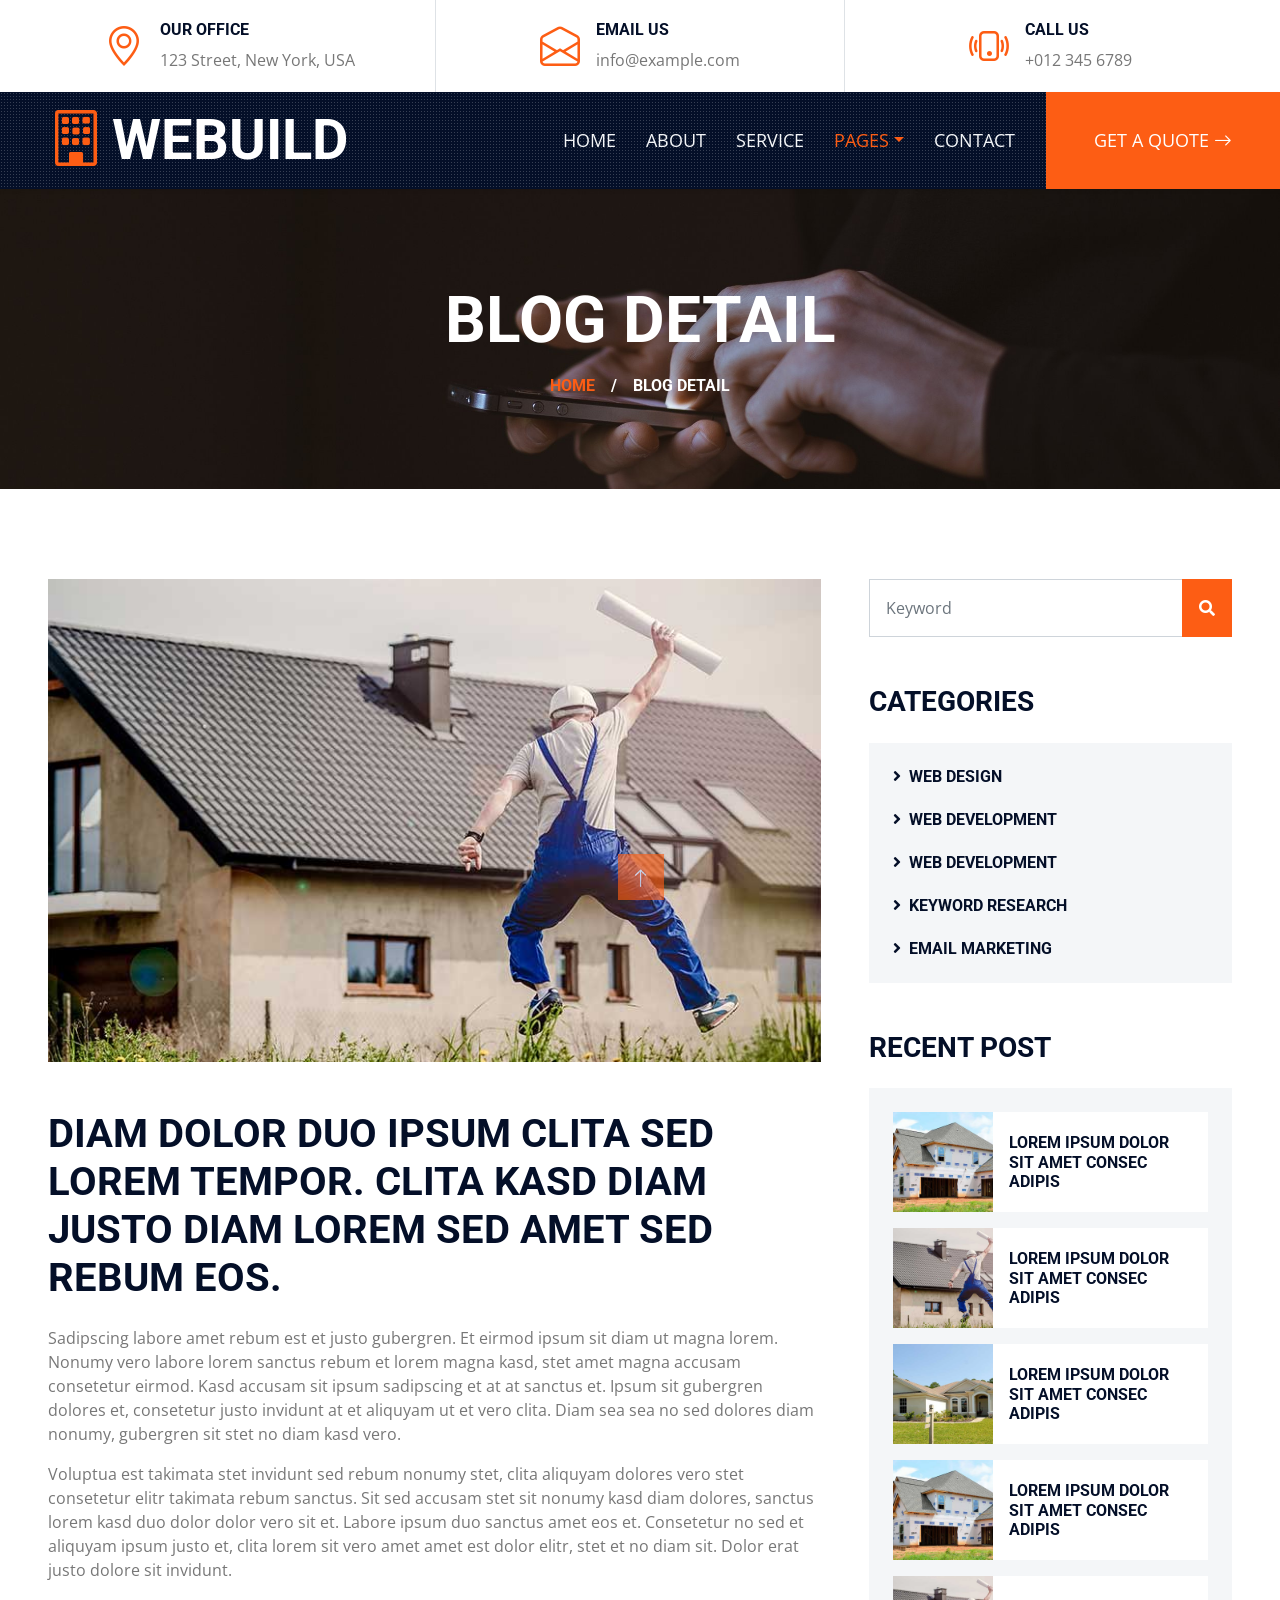
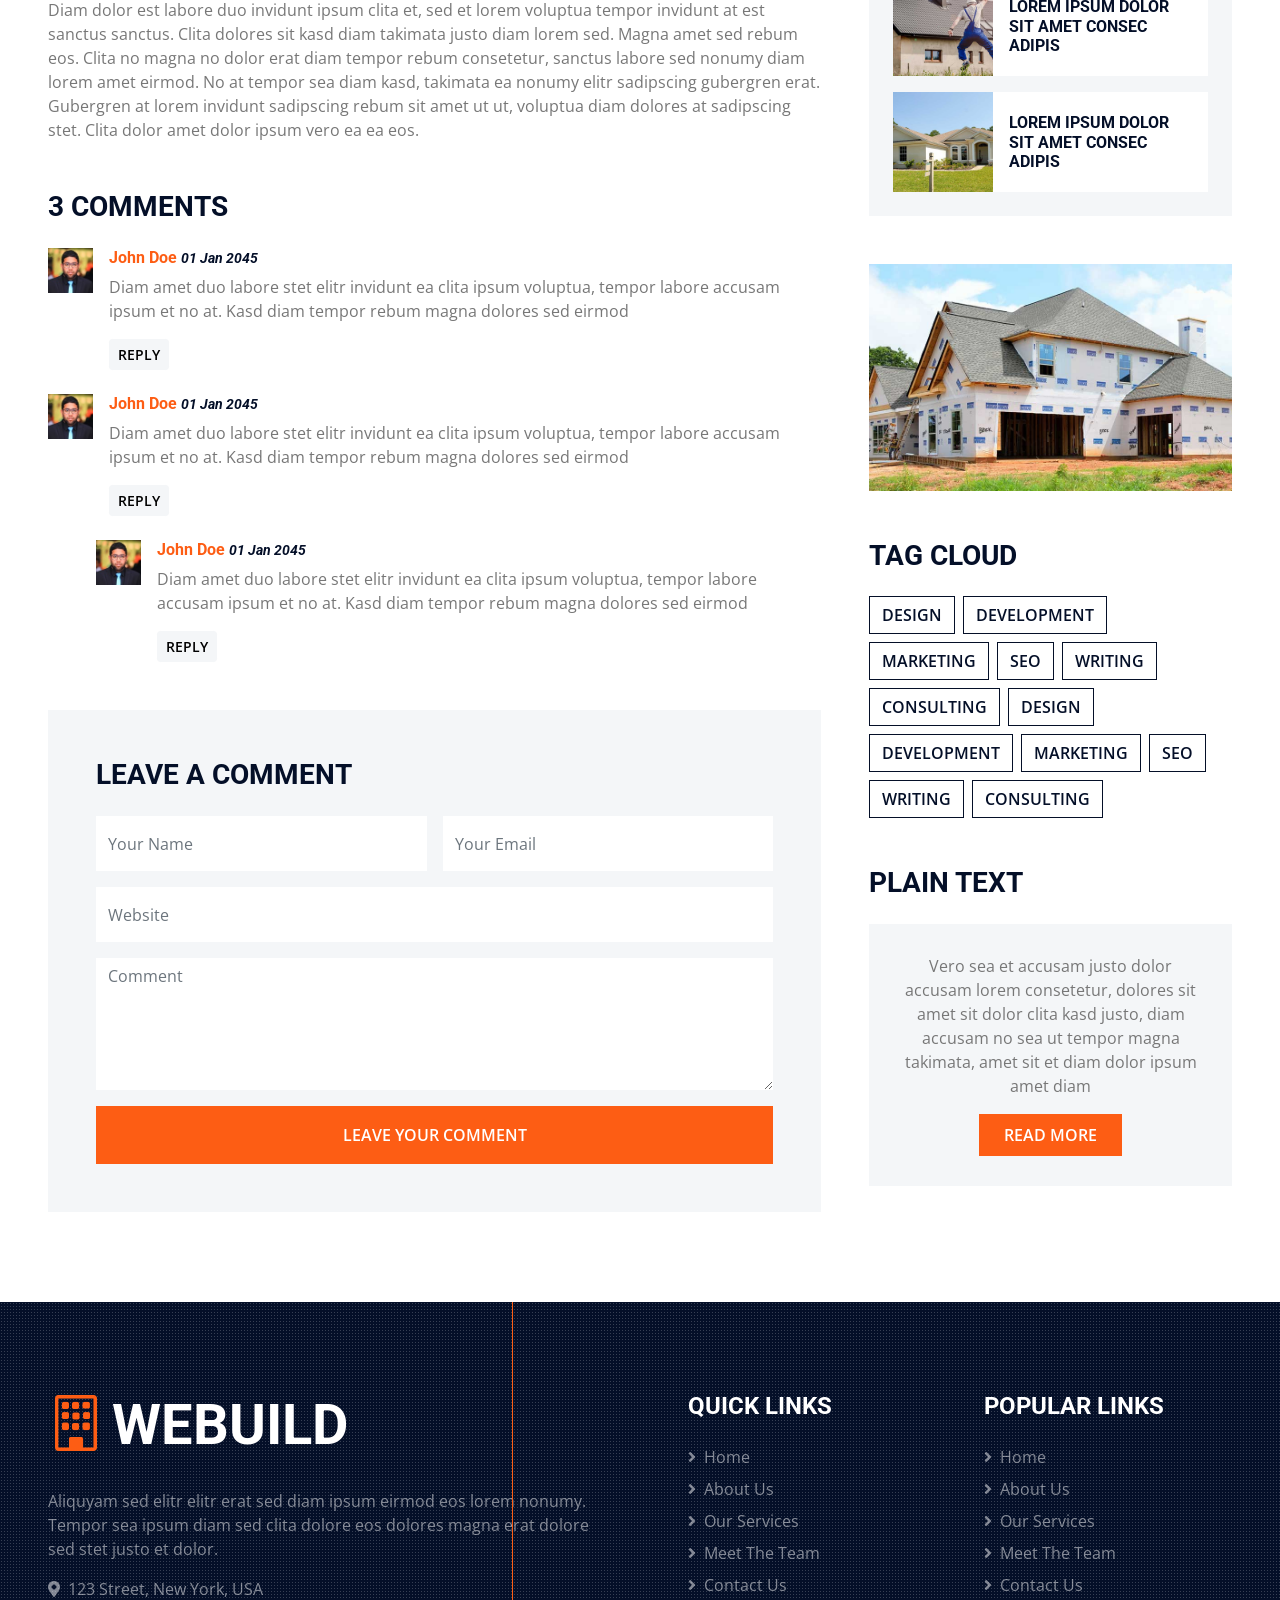
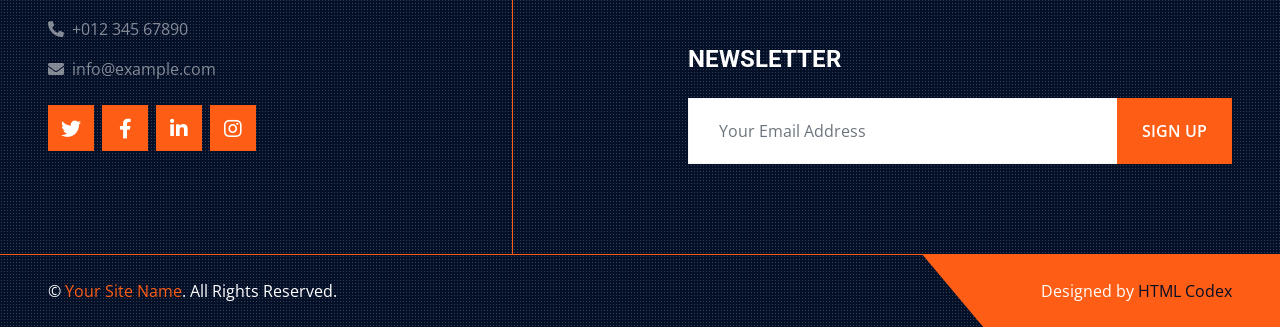
<file: detail.html>
<!DOCTYPE html>
<html lang="en">

<head>
    <meta charset="utf-8">
    <title>WEBUILD -  Construction Company Website Template Free</title>
    <meta content="width=device-width, initial-scale=1.0" name="viewport">
    <meta content="Free HTML Templates" name="keywords">
    <meta content="Free HTML Templates" name="description">

    <!-- Favicon -->
    <link href="img/favicon.ico" rel="icon">

    <!-- Google Web Fonts -->
    <link rel="preconnect" href="https://fonts.gstatic.com">
    <link href="https://fonts.googleapis.com/css2?family=Open+Sans:wght@400;600&family=Roboto:wght@500;700&display=swap" rel="stylesheet"> 

    <!-- Icon Font Stylesheet -->
    <link href="https://cdnjs.cloudflare.com/ajax/libs/font-awesome/5.15.0/css/all.min.css" rel="stylesheet">
    <link href="https://cdn.jsdelivr.net/npm/bootstrap-icons@1.4.1/font/bootstrap-icons.css" rel="stylesheet">

    <!-- Libraries Stylesheet -->
    <link href="lib/owlcarousel/assets/owl.carousel.min.css" rel="stylesheet">
    <link href="lib/tempusdominus/css/tempusdominus-bootstrap-4.min.css" rel="stylesheet" />
    <link href="lib/lightbox/css/lightbox.min.css" rel="stylesheet">

    <!-- Customized Bootstrap Stylesheet -->
    <link href="css/bootstrap.min.css" rel="stylesheet">

    <!-- Template Stylesheet -->
    <link href="css/style.css" rel="stylesheet">
</head>

<body>
    <!-- Topbar Start -->
    <div class="container-fluid px-5 d-none d-lg-block">
        <div class="row gx-5">
            <div class="col-lg-4 text-center py-3">
                <div class="d-inline-flex align-items-center">
                    <i class="bi bi-geo-alt fs-1 text-primary me-3"></i>
                    <div class="text-start">
                        <h6 class="text-uppercase fw-bold">Our Office</h6>
                        <span>123 Street, New York, USA</span>
                    </div>
                </div>
            </div>
            <div class="col-lg-4 text-center border-start border-end py-3">
                <div class="d-inline-flex align-items-center">
                    <i class="bi bi-envelope-open fs-1 text-primary me-3"></i>
                    <div class="text-start">
                        <h6 class="text-uppercase fw-bold">Email Us</h6>
                        <span>info@example.com</span>
                    </div>
                </div>
            </div>
            <div class="col-lg-4 text-center py-3">
                <div class="d-inline-flex align-items-center">
                    <i class="bi bi-phone-vibrate fs-1 text-primary me-3"></i>
                    <div class="text-start">
                        <h6 class="text-uppercase fw-bold">Call Us</h6>
                        <span>+012 345 6789</span>
                    </div>
                </div>
            </div>
        </div>
    </div>
    <!-- Topbar End -->


    <!-- Navbar Start -->
    <div class="container-fluid sticky-top bg-dark bg-light-radial shadow-sm px-5 pe-lg-0">
        <nav class="navbar navbar-expand-lg bg-dark bg-light-radial navbar-dark py-3 py-lg-0">
            <a href="index.html" class="navbar-brand">
                <h1 class="m-0 display-4 text-uppercase text-white"><i class="bi bi-building text-primary me-2"></i>WEBUILD</h1>
            </a>
            <button class="navbar-toggler" type="button" data-bs-toggle="collapse" data-bs-target="#navbarCollapse">
                <span class="navbar-toggler-icon"></span>
            </button>
            <div class="collapse navbar-collapse" id="navbarCollapse">
                <div class="navbar-nav ms-auto py-0">
                    <a href="index.html" class="nav-item nav-link">Home</a>
                    <a href="about.html" class="nav-item nav-link">About</a>
                    <a href="service.html" class="nav-item nav-link">Service</a>
                    <div class="nav-item dropdown">
                        <a href="#" class="nav-link dropdown-toggle active" data-bs-toggle="dropdown">Pages</a>
                        <div class="dropdown-menu m-0">
                            <a href="project.html" class="dropdown-item">Our Project</a>
                            <a href="team.html" class="dropdown-item">The Team</a>
                            <a href="testimonial.html" class="dropdown-item">Testimonial</a>
                            <a href="blog.html" class="dropdown-item">Blog Grid</a>
                            <a href="detail.html" class="dropdown-item active">Blog Detail</a>
                        </div>
                    </div>
                    <a href="contact.html" class="nav-item nav-link">Contact</a>
                    <a href="" class="nav-item nav-link bg-primary text-white px-5 ms-3 d-none d-lg-block">Get A Quote <i class="bi bi-arrow-right"></i></a>
                </div>
            </div>
        </nav>
    </div>
    <!-- Navbar End -->


    <!-- Page Header Start -->
    <div class="container-fluid page-header">
        <h1 class="display-3 text-uppercase text-white mb-3">Blog Detail</h1>
        <div class="d-inline-flex text-white">
            <h6 class="text-uppercase m-0"><a href="">Home</a></h6>
            <h6 class="text-white m-0 px-3">/</h6>
            <h6 class="text-uppercase text-white m-0">Blog Detail</h6>
        </div>
    </div>
    <!-- Page Header Start -->


    <!-- Blog Start -->
    <div class="container-fluid py-6 px-5">
        <div class="row g-5">
            <div class="col-lg-8">
                <!-- Blog Detail Start -->
                <div class="mb-5">
                    <img class="img-fluid w-100 rounded mb-5" src="img/blog-2.jpg" alt="">
                    <h1 class="text-uppercase mb-4">Diam dolor duo ipsum clita sed lorem tempor. Clita kasd diam justo diam
                        lorem sed amet sed rebum eos.</h1>
                    <p>Sadipscing labore amet rebum est et justo gubergren. Et eirmod ipsum sit diam ut
                        magna lorem. Nonumy vero labore lorem sanctus rebum et lorem magna kasd, stet
                        amet magna accusam consetetur eirmod. Kasd accusam sit ipsum sadipscing et at at
                        sanctus et. Ipsum sit gubergren dolores et, consetetur justo invidunt at et
                        aliquyam ut et vero clita. Diam sea sea no sed dolores diam nonumy, gubergren
                        sit stet no diam kasd vero.</p>
                    <p>Voluptua est takimata stet invidunt sed rebum nonumy stet, clita aliquyam dolores
                        vero stet consetetur elitr takimata rebum sanctus. Sit sed accusam stet sit
                        nonumy kasd diam dolores, sanctus lorem kasd duo dolor dolor vero sit et. Labore
                        ipsum duo sanctus amet eos et. Consetetur no sed et aliquyam ipsum justo et,
                        clita lorem sit vero amet amet est dolor elitr, stet et no diam sit. Dolor erat
                        justo dolore sit invidunt.</p>
                    <p>Diam dolor est labore duo invidunt ipsum clita et, sed et lorem voluptua tempor
                        invidunt at est sanctus sanctus. Clita dolores sit kasd diam takimata justo diam
                        lorem sed. Magna amet sed rebum eos. Clita no magna no dolor erat diam tempor
                        rebum consetetur, sanctus labore sed nonumy diam lorem amet eirmod. No at tempor
                        sea diam kasd, takimata ea nonumy elitr sadipscing gubergren erat. Gubergren at
                        lorem invidunt sadipscing rebum sit amet ut ut, voluptua diam dolores at
                        sadipscing stet. Clita dolor amet dolor ipsum vero ea ea eos.</p>
                </div>
                <!-- Blog Detail End -->

                <!-- Comment List Start -->
                <div class="mb-5">
                    <h3 class="text-uppercase mb-4">3 Comments</h3>
                    <div class="d-flex mb-4">
                        <img src="img/user.jpg" class="img-fluid" style="width: 45px; height: 45px;">
                        <div class="ps-3">
                            <h6><a href="">John Doe</a> <small><i>01 Jan 2045</i></small></h6>
                            <p>Diam amet duo labore stet elitr invidunt ea clita ipsum voluptua, tempor labore
                                accusam ipsum et no at. Kasd diam tempor rebum magna dolores sed eirmod</p>
                            <button class="btn btn-sm btn-light">Reply</button>
                        </div>
                    </div>
                    <div class="d-flex mb-4">
                        <img src="img/user.jpg" class="img-fluid" style="width: 45px; height: 45px;">
                        <div class="ps-3">
                            <h6><a href="">John Doe</a> <small><i>01 Jan 2045</i></small></h6>
                            <p>Diam amet duo labore stet elitr invidunt ea clita ipsum voluptua, tempor labore
                                accusam ipsum et no at. Kasd diam tempor rebum magna dolores sed eirmod</p>
                            <button class="btn btn-sm btn-light">Reply</button>
                        </div>
                    </div>
                    <div class="d-flex ms-5 mb-4">
                        <img src="img/user.jpg" class="img-fluid" style="width: 45px; height: 45px;">
                        <div class="ps-3">
                            <h6><a href="">John Doe</a> <small><i>01 Jan 2045</i></small></h6>
                            <p>Diam amet duo labore stet elitr invidunt ea clita ipsum voluptua, tempor labore
                                accusam ipsum et no at. Kasd diam tempor rebum magna dolores sed eirmod</p>
                            <button class="btn btn-sm btn-light">Reply</button>
                        </div>
                    </div>
                </div>
                <!-- Comment List End -->

                <!-- Comment Form Start -->
                <div class="bg-light p-5">
                    <h3 class="text-uppercase mb-4">Leave a comment</h3>
                    <form>
                        <div class="row g-3">
                            <div class="col-12 col-sm-6">
                                <input type="text" class="form-control bg-white border-0" placeholder="Your Name" style="height: 55px;">
                            </div>
                            <div class="col-12 col-sm-6">
                                <input type="email" class="form-control bg-white border-0" placeholder="Your Email" style="height: 55px;">
                            </div>
                            <div class="col-12">
                                <input type="text" class="form-control bg-white border-0" placeholder="Website" style="height: 55px;">
                            </div>
                            <div class="col-12">
                                <textarea class="form-control bg-white border-0" rows="5" placeholder="Comment"></textarea>
                            </div>
                            <div class="col-12">
                                <button class="btn btn-primary w-100 py-3" type="submit">Leave Your Comment</button>
                            </div>
                        </div>
                    </form>
                </div>
                <!-- Comment Form End -->
            </div>

            <!-- Sidebar Start -->
            <div class="col-lg-4">
                <!-- Search Form Start -->
                <div class="mb-5">
                    <div class="input-group">
                        <input type="text" class="form-control p-3" placeholder="Keyword">
                        <button class="btn btn-primary px-3"><i class="fa fa-search"></i></button>
                    </div>
                </div>
                <!-- Search Form End -->

                <!-- Category Start -->
                <div class="mb-5">
                    <h3 class="text-uppercase mb-4">Categories</h3>
                    <div class="d-flex flex-column justify-content-start bg-light p-4">
                        <a class="h6 text-uppercase mb-4" href="#"><i class="fa fa-angle-right me-2"></i>Web Design</a>
                        <a class="h6 text-uppercase mb-4" href="#"><i class="fa fa-angle-right me-2"></i>Web Development</a>
                        <a class="h6 text-uppercase mb-4" href="#"><i class="fa fa-angle-right me-2"></i>Web Development</a>
                        <a class="h6 text-uppercase mb-4" href="#"><i class="fa fa-angle-right me-2"></i>Keyword Research</a>
                        <a class="h6 text-uppercase mb-0" href="#"><i class="fa fa-angle-right me-2"></i>Email Marketing</a>
                    </div>
                </div>
                <!-- Category End -->

                <!-- Recent Post Start -->
                <div class="mb-5">
                    <h3 class="text-uppercase mb-4">Recent Post</h3>
                    <div class="bg-light p-4">
                        <div class="d-flex mb-3">
                            <img class="img-fluid" src="img/blog-1.jpg" style="width: 100px; height: 100px; object-fit: cover;" alt="">
                            <a href="" class="h6 d-flex align-items-center bg-white text-uppercase px-3 mb-0">Lorem ipsum dolor sit amet consec adipis
                            </a>
                        </div>
                        <div class="d-flex mb-3">
                            <img class="img-fluid" src="img/blog-2.jpg" style="width: 100px; height: 100px; object-fit: cover;" alt="">
                            <a href="" class="h6 d-flex align-items-center bg-white text-uppercase px-3 mb-0">Lorem ipsum dolor sit amet consec adipis
                            </a>
                        </div>
                        <div class="d-flex mb-3">
                            <img class="img-fluid" src="img/blog-3.jpg" style="width: 100px; height: 100px; object-fit: cover;" alt="">
                            <a href="" class="h6 d-flex align-items-center bg-white text-uppercase px-3 mb-0">Lorem ipsum dolor sit amet consec adipis
                            </a>
                        </div>
                        <div class="d-flex mb-3">
                            <img class="img-fluid" src="img/blog-1.jpg" style="width: 100px; height: 100px; object-fit: cover;" alt="">
                            <a href="" class="h6 d-flex align-items-center bg-white text-uppercase px-3 mb-0">Lorem ipsum dolor sit amet consec adipis
                            </a>
                        </div>
                        <div class="d-flex mb-3">
                            <img class="img-fluid" src="img/blog-2.jpg" style="width: 100px; height: 100px; object-fit: cover;" alt="">
                            <a href="" class="h6 d-flex align-items-center bg-white text-uppercase px-3 mb-0">Lorem ipsum dolor sit amet consec adipis
                            </a>
                        </div>
                        <div class="d-flex">
                            <img class="img-fluid" src="img/blog-3.jpg" style="width: 100px; height: 100px; object-fit: cover;" alt="">
                            <a href="" class="h6 d-flex align-items-center bg-white text-uppercase px-3 mb-0">Lorem ipsum dolor sit amet consec adipis
                            </a>
                        </div>
                    </div>
                </div>
                <!-- Recent Post End -->

                <!-- Image Start -->
                <div class="mb-5">
                    <img src="img/blog-1.jpg" alt="" class="img-fluid rounded">
                </div>
                <!-- Image End -->

                <!-- Tags Start -->
                <div class="mb-5">
                    <h3 class="text-uppercase mb-4">Tag Cloud</h3>
                    <div class="d-flex flex-wrap m-n1">
                        <a href="" class="btn btn-outline-dark m-1">Design</a>
                        <a href="" class="btn btn-outline-dark m-1">Development</a>
                        <a href="" class="btn btn-outline-dark m-1">Marketing</a>
                        <a href="" class="btn btn-outline-dark m-1">SEO</a>
                        <a href="" class="btn btn-outline-dark m-1">Writing</a>
                        <a href="" class="btn btn-outline-dark m-1">Consulting</a>
                        <a href="" class="btn btn-outline-dark m-1">Design</a>
                        <a href="" class="btn btn-outline-dark m-1">Development</a>
                        <a href="" class="btn btn-outline-dark m-1">Marketing</a>
                        <a href="" class="btn btn-outline-dark m-1">SEO</a>
                        <a href="" class="btn btn-outline-dark m-1">Writing</a>
                        <a href="" class="btn btn-outline-dark m-1">Consulting</a>
                    </div>
                </div>
                <!-- Tags End -->

                <!-- Plain Text Start -->
                <div>
                    <h3 class="text-uppercase mb-4">Plain Text</h3>
                    <div class="bg-light rounded text-center" style="padding: 30px;">
                        <p>Vero sea et accusam justo dolor accusam lorem consetetur, dolores sit amet sit dolor clita kasd justo, diam accusam no sea ut tempor magna takimata, amet sit et diam dolor ipsum amet diam</p>
                        <a href="" class="btn btn-primary py-2 px-4">Read More</a>
                    </div>
                </div>
                <!-- Plain Text End -->
            </div>
            <!-- Sidebar End -->
        </div>
    </div>
    <!-- Blog End -->


    <!-- Footer Start -->
    <div class="footer container-fluid position-relative bg-dark bg-light-radial text-white-50 py-6 px-5">
        <div class="row g-5">
            <div class="col-lg-6 pe-lg-5">
                <a href="index.html" class="navbar-brand">
                    <h1 class="m-0 display-4 text-uppercase text-white"><i class="bi bi-building text-primary me-2"></i>WEBUILD</h1>
                </a>
                <p>Aliquyam sed elitr elitr erat sed diam ipsum eirmod eos lorem nonumy. Tempor sea ipsum diam  sed clita dolore eos dolores magna erat dolore sed stet justo et dolor.</p>
                <p><i class="fa fa-map-marker-alt me-2"></i>123 Street, New York, USA</p>
                <p><i class="fa fa-phone-alt me-2"></i>+012 345 67890</p>
                <p><i class="fa fa-envelope me-2"></i>info@example.com</p>
                <div class="d-flex justify-content-start mt-4">
                    <a class="btn btn-lg btn-primary btn-lg-square rounded-0 me-2" href="#"><i class="fab fa-twitter"></i></a>
                    <a class="btn btn-lg btn-primary btn-lg-square rounded-0 me-2" href="#"><i class="fab fa-facebook-f"></i></a>
                    <a class="btn btn-lg btn-primary btn-lg-square rounded-0 me-2" href="#"><i class="fab fa-linkedin-in"></i></a>
                    <a class="btn btn-lg btn-primary btn-lg-square rounded-0" href="#"><i class="fab fa-instagram"></i></a>
                </div>
            </div>
            <div class="col-lg-6 ps-lg-5">
                <div class="row g-5">
                    <div class="col-sm-6">
                        <h4 class="text-white text-uppercase mb-4">Quick Links</h4>
                        <div class="d-flex flex-column justify-content-start">
                            <a class="text-white-50 mb-2" href="#"><i class="fa fa-angle-right me-2"></i>Home</a>
                            <a class="text-white-50 mb-2" href="#"><i class="fa fa-angle-right me-2"></i>About Us</a>
                            <a class="text-white-50 mb-2" href="#"><i class="fa fa-angle-right me-2"></i>Our Services</a>
                            <a class="text-white-50 mb-2" href="#"><i class="fa fa-angle-right me-2"></i>Meet The Team</a>
                            <a class="text-white-50" href="#"><i class="fa fa-angle-right me-2"></i>Contact Us</a>
                        </div>
                    </div>
                    <div class="col-sm-6">
                        <h4 class="text-white text-uppercase mb-4">Popular Links</h4>
                        <div class="d-flex flex-column justify-content-start">
                            <a class="text-white-50 mb-2" href="#"><i class="fa fa-angle-right me-2"></i>Home</a>
                            <a class="text-white-50 mb-2" href="#"><i class="fa fa-angle-right me-2"></i>About Us</a>
                            <a class="text-white-50 mb-2" href="#"><i class="fa fa-angle-right me-2"></i>Our Services</a>
                            <a class="text-white-50 mb-2" href="#"><i class="fa fa-angle-right me-2"></i>Meet The Team</a>
                            <a class="text-white-50" href="#"><i class="fa fa-angle-right me-2"></i>Contact Us</a>
                        </div>
                    </div>
                    <div class="col-sm-12">
                        <h4 class="text-white text-uppercase mb-4">Newsletter</h4>
                        <div class="w-100">
                            <div class="input-group">
                                <input type="text" class="form-control border-light" style="padding: 20px 30px;" placeholder="Your Email Address"><button class="btn btn-primary px-4">Sign Up</button>
                            </div>
                        </div>
                    </div>
                </div>
            </div>
        </div>
    </div>
    <div class="container-fluid bg-dark bg-light-radial text-white border-top border-primary px-0">
        <div class="d-flex flex-column flex-md-row justify-content-between">
            <div class="py-4 px-5 text-center text-md-start">
                <p class="mb-0">&copy; <a class="text-primary" href="#">Your Site Name</a>. All Rights Reserved.</p>
            </div>
            <div class="py-4 px-5 bg-primary footer-shape position-relative text-center text-md-end">
                <p class="mb-0">Designed by <a class="text-dark" href="https://htmlcodex.com">HTML Codex</a></p>
            </div>
        </div>
    </div>
    <!-- Footer End -->


    <!-- Back to Top -->
    <a href="#" class="btn btn-lg btn-primary btn-lg-square back-to-top"><i class="bi bi-arrow-up"></i></a>


    <!-- JavaScript Libraries -->
    <script src="https://code.jquery.com/jquery-3.4.1.min.js"></script>
    <script src="https://cdn.jsdelivr.net/npm/bootstrap@5.0.0/dist/js/bootstrap.bundle.min.js"></script>
    <script src="lib/easing/easing.min.js"></script>
    <script src="lib/waypoints/waypoints.min.js"></script>
    <script src="lib/owlcarousel/owl.carousel.min.js"></script>
    <script src="lib/tempusdominus/js/moment.min.js"></script>
    <script src="lib/tempusdominus/js/moment-timezone.min.js"></script>
    <script src="lib/tempusdominus/js/tempusdominus-bootstrap-4.min.js"></script>
    <script src="lib/isotope/isotope.pkgd.min.js"></script>
    <script src="lib/lightbox/js/lightbox.min.js"></script>

    <!-- Template Javascript -->
    <script src="js/main.js"></script>
</body>

</html>
</file>
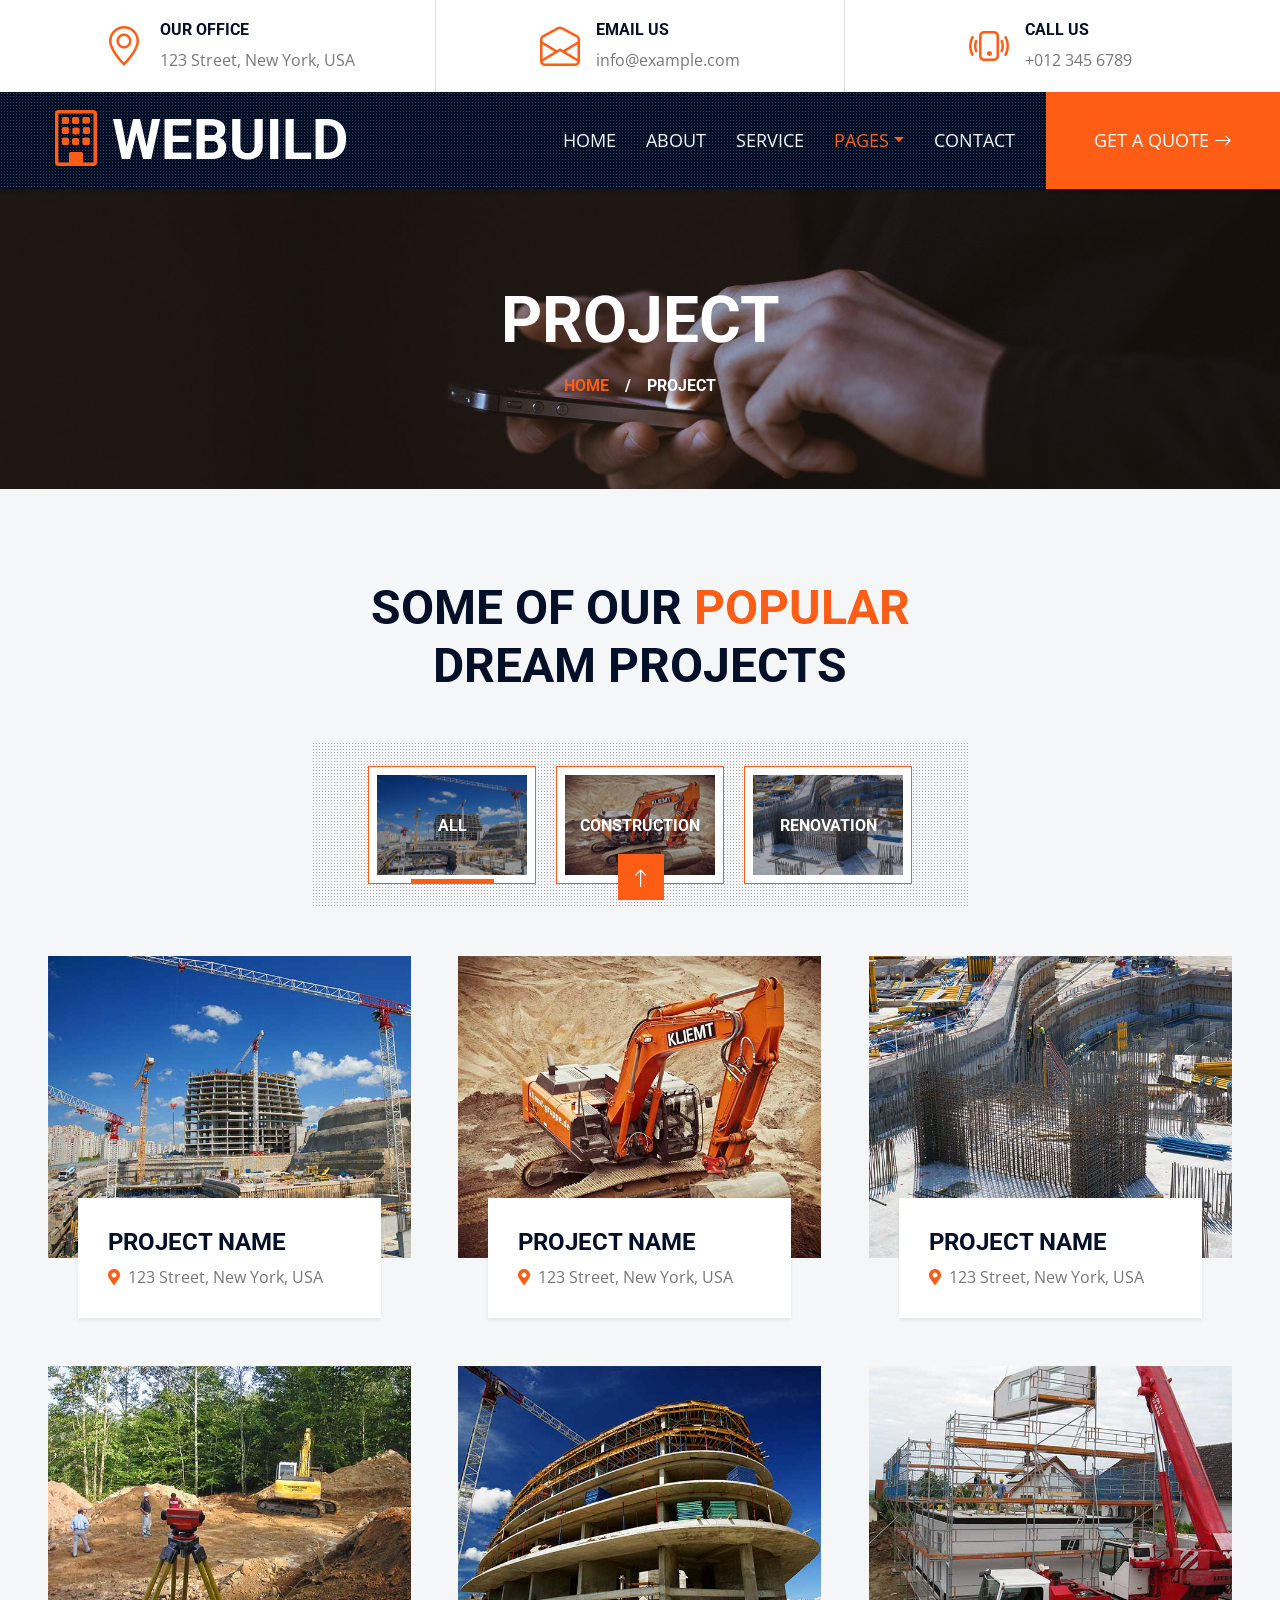
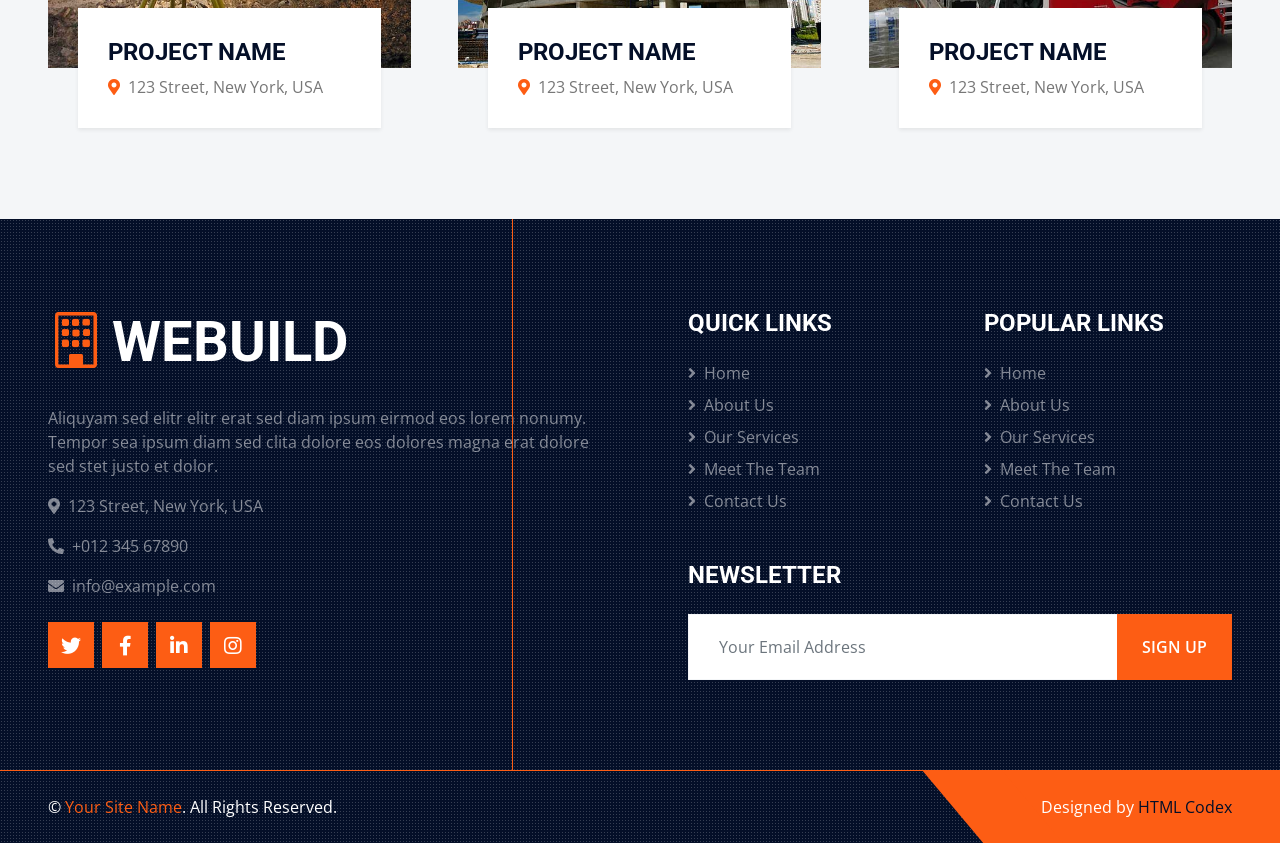
<file: project.html>
<!DOCTYPE html>
<html lang="en">

<head>
    <meta charset="utf-8">
    <title>WEBUILD -  Construction Company Website Template Free</title>
    <meta content="width=device-width, initial-scale=1.0" name="viewport">
    <meta content="Free HTML Templates" name="keywords">
    <meta content="Free HTML Templates" name="description">

    <!-- Favicon -->
    <link href="img/favicon.ico" rel="icon">

    <!-- Google Web Fonts -->
    <link rel="preconnect" href="https://fonts.gstatic.com">
    <link href="https://fonts.googleapis.com/css2?family=Open+Sans:wght@400;600&family=Roboto:wght@500;700&display=swap" rel="stylesheet"> 

    <!-- Icon Font Stylesheet -->
    <link href="https://cdnjs.cloudflare.com/ajax/libs/font-awesome/5.15.0/css/all.min.css" rel="stylesheet">
    <link href="https://cdn.jsdelivr.net/npm/bootstrap-icons@1.4.1/font/bootstrap-icons.css" rel="stylesheet">

    <!-- Libraries Stylesheet -->
    <link href="lib/owlcarousel/assets/owl.carousel.min.css" rel="stylesheet">
    <link href="lib/tempusdominus/css/tempusdominus-bootstrap-4.min.css" rel="stylesheet" />
    <link href="lib/lightbox/css/lightbox.min.css" rel="stylesheet">

    <!-- Customized Bootstrap Stylesheet -->
    <link href="css/bootstrap.min.css" rel="stylesheet">

    <!-- Template Stylesheet -->
    <link href="css/style.css" rel="stylesheet">
</head>

<body>
    <!-- Topbar Start -->
    <div class="container-fluid px-5 d-none d-lg-block">
        <div class="row gx-5">
            <div class="col-lg-4 text-center py-3">
                <div class="d-inline-flex align-items-center">
                    <i class="bi bi-geo-alt fs-1 text-primary me-3"></i>
                    <div class="text-start">
                        <h6 class="text-uppercase fw-bold">Our Office</h6>
                        <span>123 Street, New York, USA</span>
                    </div>
                </div>
            </div>
            <div class="col-lg-4 text-center border-start border-end py-3">
                <div class="d-inline-flex align-items-center">
                    <i class="bi bi-envelope-open fs-1 text-primary me-3"></i>
                    <div class="text-start">
                        <h6 class="text-uppercase fw-bold">Email Us</h6>
                        <span>info@example.com</span>
                    </div>
                </div>
            </div>
            <div class="col-lg-4 text-center py-3">
                <div class="d-inline-flex align-items-center">
                    <i class="bi bi-phone-vibrate fs-1 text-primary me-3"></i>
                    <div class="text-start">
                        <h6 class="text-uppercase fw-bold">Call Us</h6>
                        <span>+012 345 6789</span>
                    </div>
                </div>
            </div>
        </div>
    </div>
    <!-- Topbar End -->


    <!-- Navbar Start -->
    <div class="container-fluid sticky-top bg-dark bg-light-radial shadow-sm px-5 pe-lg-0">
        <nav class="navbar navbar-expand-lg bg-dark bg-light-radial navbar-dark py-3 py-lg-0">
            <a href="index.html" class="navbar-brand">
                <h1 class="m-0 display-4 text-uppercase text-white"><i class="bi bi-building text-primary me-2"></i>WEBUILD</h1>
            </a>
            <button class="navbar-toggler" type="button" data-bs-toggle="collapse" data-bs-target="#navbarCollapse">
                <span class="navbar-toggler-icon"></span>
            </button>
            <div class="collapse navbar-collapse" id="navbarCollapse">
                <div class="navbar-nav ms-auto py-0">
                    <a href="index.html" class="nav-item nav-link">Home</a>
                    <a href="about.html" class="nav-item nav-link">About</a>
                    <a href="service.html" class="nav-item nav-link">Service</a>
                    <div class="nav-item dropdown">
                        <a href="#" class="nav-link dropdown-toggle active" data-bs-toggle="dropdown">Pages</a>
                        <div class="dropdown-menu m-0">
                            <a href="project.html" class="dropdown-item active">Our Project</a>
                            <a href="team.html" class="dropdown-item">The Team</a>
                            <a href="testimonial.html" class="dropdown-item">Testimonial</a>
                            <a href="blog.html" class="dropdown-item">Blog Grid</a>
                            <a href="detail.html" class="dropdown-item">Blog Detail</a>
                        </div>
                    </div>
                    <a href="contact.html" class="nav-item nav-link">Contact</a>
                    <a href="" class="nav-item nav-link bg-primary text-white px-5 ms-3 d-none d-lg-block">Get A Quote <i class="bi bi-arrow-right"></i></a>
                </div>
            </div>
        </nav>
    </div>
    <!-- Navbar End -->


    <!-- Page Header Start -->
    <div class="container-fluid page-header">
        <h1 class="display-3 text-uppercase text-white mb-3">Project</h1>
        <div class="d-inline-flex text-white">
            <h6 class="text-uppercase m-0"><a href="">Home</a></h6>
            <h6 class="text-white m-0 px-3">/</h6>
            <h6 class="text-uppercase text-white m-0">Project</h6>
        </div>
    </div>
    <!-- Page Header Start -->
    

    <!-- Portfolio Start -->
    <div class="container-fluid bg-light py-6 px-5">
        <div class="text-center mx-auto mb-5" style="max-width: 600px;">
            <h1 class="display-5 text-uppercase mb-4">Some Of Our <span class="text-primary">Popular</span> Dream Projects</h1>
        </div>
        <div class="row gx-5">
            <div class="col-12 text-center">
                <div class="d-inline-block bg-dark-radial text-center pt-4 px-5 mb-5">
                    <ul class="list-inline mb-0" id="portfolio-flters">
                        <li class="btn btn-outline-primary bg-white p-2 active mx-2 mb-4" data-filter="*">
                            <img src="img/portfolio-1.jpg" style="width: 150px; height: 100px;">
                            <div class="position-absolute top-0 start-0 end-0 bottom-0 m-2 d-flex align-items-center justify-content-center" style="background: rgba(4, 15, 40, .3);">
                                <h6 class="text-white text-uppercase m-0">All</h6>
                            </div>
                        </li>
                        <li class="btn btn-outline-primary bg-white p-2 mx-2 mb-4" data-filter=".first">
                            <img src="img/portfolio-2.jpg" style="width: 150px; height: 100px;">
                            <div class="position-absolute top-0 start-0 end-0 bottom-0 m-2 d-flex align-items-center justify-content-center" style="background: rgba(4, 15, 40, .3);">
                                <h6 class="text-white text-uppercase m-0">Construction</h6>
                            </div>
                        </li>
                        <li class="btn btn-outline-primary bg-white p-2 mx-2 mb-4" data-filter=".second">
                            <img src="img/portfolio-3.jpg" style="width: 150px; height: 100px;">
                            <div class="position-absolute top-0 start-0 end-0 bottom-0 m-2 d-flex align-items-center justify-content-center" style="background: rgba(4, 15, 40, .3);">
                                <h6 class="text-white text-uppercase m-0">Renovation</h6>
                            </div>
                        </li>
                    </ul>
                </div>
            </div>
        </div>
        <div class="row g-5 portfolio-container">
            <div class="col-xl-4 col-lg-6 col-md-6 portfolio-item first">
                <div class="position-relative portfolio-box">
                    <img class="img-fluid w-100" src="img/portfolio-1.jpg" alt="">
                    <a class="portfolio-title shadow-sm" href="">
                        <p class="h4 text-uppercase">Project Name</p>
                        <span class="text-body"><i class="fa fa-map-marker-alt text-primary me-2"></i>123 Street, New York, USA</span>
                    </a>
                    <a class="portfolio-btn" href="img/portfolio-1.jpg" data-lightbox="portfolio">
                        <i class="bi bi-plus text-white"></i>
                    </a>
                </div>
            </div>
            <div class="col-xl-4 col-lg-6 col-md-6 portfolio-item second">
                <div class="position-relative portfolio-box">
                    <img class="img-fluid w-100" src="img/portfolio-2.jpg" alt="">
                    <a class="portfolio-title shadow-sm" href="">
                        <p class="h4 text-uppercase">Project Name</p>
                        <span class="text-body"><i class="fa fa-map-marker-alt text-primary me-2"></i>123 Street, New York, USA</span>
                    </a>
                    <a class="portfolio-btn" href="img/portfolio-2.jpg" data-lightbox="portfolio">
                        <i class="bi bi-plus text-white"></i>
                    </a>
                </div>
            </div>
            <div class="col-xl-4 col-lg-6 col-md-6 portfolio-item first">
                <div class="position-relative portfolio-box">
                    <img class="img-fluid w-100" src="img/portfolio-3.jpg" alt="">
                    <a class="portfolio-title shadow-sm" href="">
                        <p class="h4 text-uppercase">Project Name</p>
                        <span class="text-body"><i class="fa fa-map-marker-alt text-primary me-2"></i>123 Street, New York, USA</span>
                    </a>
                    <a class="portfolio-btn" href="img/portfolio-3.jpg" data-lightbox="portfolio">
                        <i class="bi bi-plus text-white"></i>
                    </a>
                </div>
            </div>
            <div class="col-xl-4 col-lg-6 col-md-6 portfolio-item second">
                <div class="position-relative portfolio-box">
                    <img class="img-fluid w-100" src="img/portfolio-4.jpg" alt="">
                    <a class="portfolio-title shadow-sm" href="">
                        <p class="h4 text-uppercase">Project Name</p>
                        <span class="text-body"><i class="fa fa-map-marker-alt text-primary me-2"></i>123 Street, New York, USA</span>
                    </a>
                    <a class="portfolio-btn" href="img/portfolio-4.jpg" data-lightbox="portfolio">
                        <i class="bi bi-plus text-white"></i>
                    </a>
                </div>
            </div>
            <div class="col-xl-4 col-lg-6 col-md-6 portfolio-item first">
                <div class="position-relative portfolio-box">
                    <img class="img-fluid w-100" src="img/portfolio-5.jpg" alt="">
                    <a class="portfolio-title shadow-sm" href="">
                        <p class="h4 text-uppercase">Project Name</p>
                        <span class="text-body"><i class="fa fa-map-marker-alt text-primary me-2"></i>123 Street, New York, USA</span>
                    </a>
                    <a class="portfolio-btn" href="img/portfolio-5.jpg" data-lightbox="portfolio">
                        <i class="bi bi-plus text-white"></i>
                    </a>
                </div>
            </div>
            <div class="col-xl-4 col-lg-6 col-md-6 portfolio-item second">
                <div class="position-relative portfolio-box">
                    <img class="img-fluid w-100" src="img/portfolio-6.jpg" alt="">
                    <a class="portfolio-title shadow-sm" href="">
                        <p class="h4 text-uppercase">Project Name</p>
                        <span class="text-body"><i class="fa fa-map-marker-alt text-primary me-2"></i>123 Street, New York, USA</span>
                    </a>
                    <a class="portfolio-btn" href="img/portfolio-6.jpg" data-lightbox="portfolio">
                        <i class="bi bi-plus text-white"></i>
                    </a>
                </div>
            </div>
        </div>
    </div>
    <!-- Portfolio End -->
    

    <!-- Footer Start -->
    <div class="footer container-fluid position-relative bg-dark bg-light-radial text-white-50 py-6 px-5">
        <div class="row g-5">
            <div class="col-lg-6 pe-lg-5">
                <a href="index.html" class="navbar-brand">
                    <h1 class="m-0 display-4 text-uppercase text-white"><i class="bi bi-building text-primary me-2"></i>WEBUILD</h1>
                </a>
                <p>Aliquyam sed elitr elitr erat sed diam ipsum eirmod eos lorem nonumy. Tempor sea ipsum diam  sed clita dolore eos dolores magna erat dolore sed stet justo et dolor.</p>
                <p><i class="fa fa-map-marker-alt me-2"></i>123 Street, New York, USA</p>
                <p><i class="fa fa-phone-alt me-2"></i>+012 345 67890</p>
                <p><i class="fa fa-envelope me-2"></i>info@example.com</p>
                <div class="d-flex justify-content-start mt-4">
                    <a class="btn btn-lg btn-primary btn-lg-square rounded-0 me-2" href="#"><i class="fab fa-twitter"></i></a>
                    <a class="btn btn-lg btn-primary btn-lg-square rounded-0 me-2" href="#"><i class="fab fa-facebook-f"></i></a>
                    <a class="btn btn-lg btn-primary btn-lg-square rounded-0 me-2" href="#"><i class="fab fa-linkedin-in"></i></a>
                    <a class="btn btn-lg btn-primary btn-lg-square rounded-0" href="#"><i class="fab fa-instagram"></i></a>
                </div>
            </div>
            <div class="col-lg-6 ps-lg-5">
                <div class="row g-5">
                    <div class="col-sm-6">
                        <h4 class="text-white text-uppercase mb-4">Quick Links</h4>
                        <div class="d-flex flex-column justify-content-start">
                            <a class="text-white-50 mb-2" href="#"><i class="fa fa-angle-right me-2"></i>Home</a>
                            <a class="text-white-50 mb-2" href="#"><i class="fa fa-angle-right me-2"></i>About Us</a>
                            <a class="text-white-50 mb-2" href="#"><i class="fa fa-angle-right me-2"></i>Our Services</a>
                            <a class="text-white-50 mb-2" href="#"><i class="fa fa-angle-right me-2"></i>Meet The Team</a>
                            <a class="text-white-50" href="#"><i class="fa fa-angle-right me-2"></i>Contact Us</a>
                        </div>
                    </div>
                    <div class="col-sm-6">
                        <h4 class="text-white text-uppercase mb-4">Popular Links</h4>
                        <div class="d-flex flex-column justify-content-start">
                            <a class="text-white-50 mb-2" href="#"><i class="fa fa-angle-right me-2"></i>Home</a>
                            <a class="text-white-50 mb-2" href="#"><i class="fa fa-angle-right me-2"></i>About Us</a>
                            <a class="text-white-50 mb-2" href="#"><i class="fa fa-angle-right me-2"></i>Our Services</a>
                            <a class="text-white-50 mb-2" href="#"><i class="fa fa-angle-right me-2"></i>Meet The Team</a>
                            <a class="text-white-50" href="#"><i class="fa fa-angle-right me-2"></i>Contact Us</a>
                        </div>
                    </div>
                    <div class="col-sm-12">
                        <h4 class="text-white text-uppercase mb-4">Newsletter</h4>
                        <div class="w-100">
                            <div class="input-group">
                                <input type="text" class="form-control border-light" style="padding: 20px 30px;" placeholder="Your Email Address"><button class="btn btn-primary px-4">Sign Up</button>
                            </div>
                        </div>
                    </div>
                </div>
            </div>
        </div>
    </div>
    <div class="container-fluid bg-dark bg-light-radial text-white border-top border-primary px-0">
        <div class="d-flex flex-column flex-md-row justify-content-between">
            <div class="py-4 px-5 text-center text-md-start">
                <p class="mb-0">&copy; <a class="text-primary" href="#">Your Site Name</a>. All Rights Reserved.</p>
            </div>
            <div class="py-4 px-5 bg-primary footer-shape position-relative text-center text-md-end">
                <p class="mb-0">Designed by <a class="text-dark" href="https://htmlcodex.com">HTML Codex</a></p>
            </div>
        </div>
    </div>
    <!-- Footer End -->


    <!-- Back to Top -->
    <a href="#" class="btn btn-lg btn-primary btn-lg-square back-to-top"><i class="bi bi-arrow-up"></i></a>


    <!-- JavaScript Libraries -->
    <script src="https://code.jquery.com/jquery-3.4.1.min.js"></script>
    <script src="https://cdn.jsdelivr.net/npm/bootstrap@5.0.0/dist/js/bootstrap.bundle.min.js"></script>
    <script src="lib/easing/easing.min.js"></script>
    <script src="lib/waypoints/waypoints.min.js"></script>
    <script src="lib/owlcarousel/owl.carousel.min.js"></script>
    <script src="lib/tempusdominus/js/moment.min.js"></script>
    <script src="lib/tempusdominus/js/moment-timezone.min.js"></script>
    <script src="lib/tempusdominus/js/tempusdominus-bootstrap-4.min.js"></script>
    <script src="lib/isotope/isotope.pkgd.min.js"></script>
    <script src="lib/lightbox/js/lightbox.min.js"></script>

    <!-- Template Javascript -->
    <script src="js/main.js"></script>
</body>

</html>
</file>
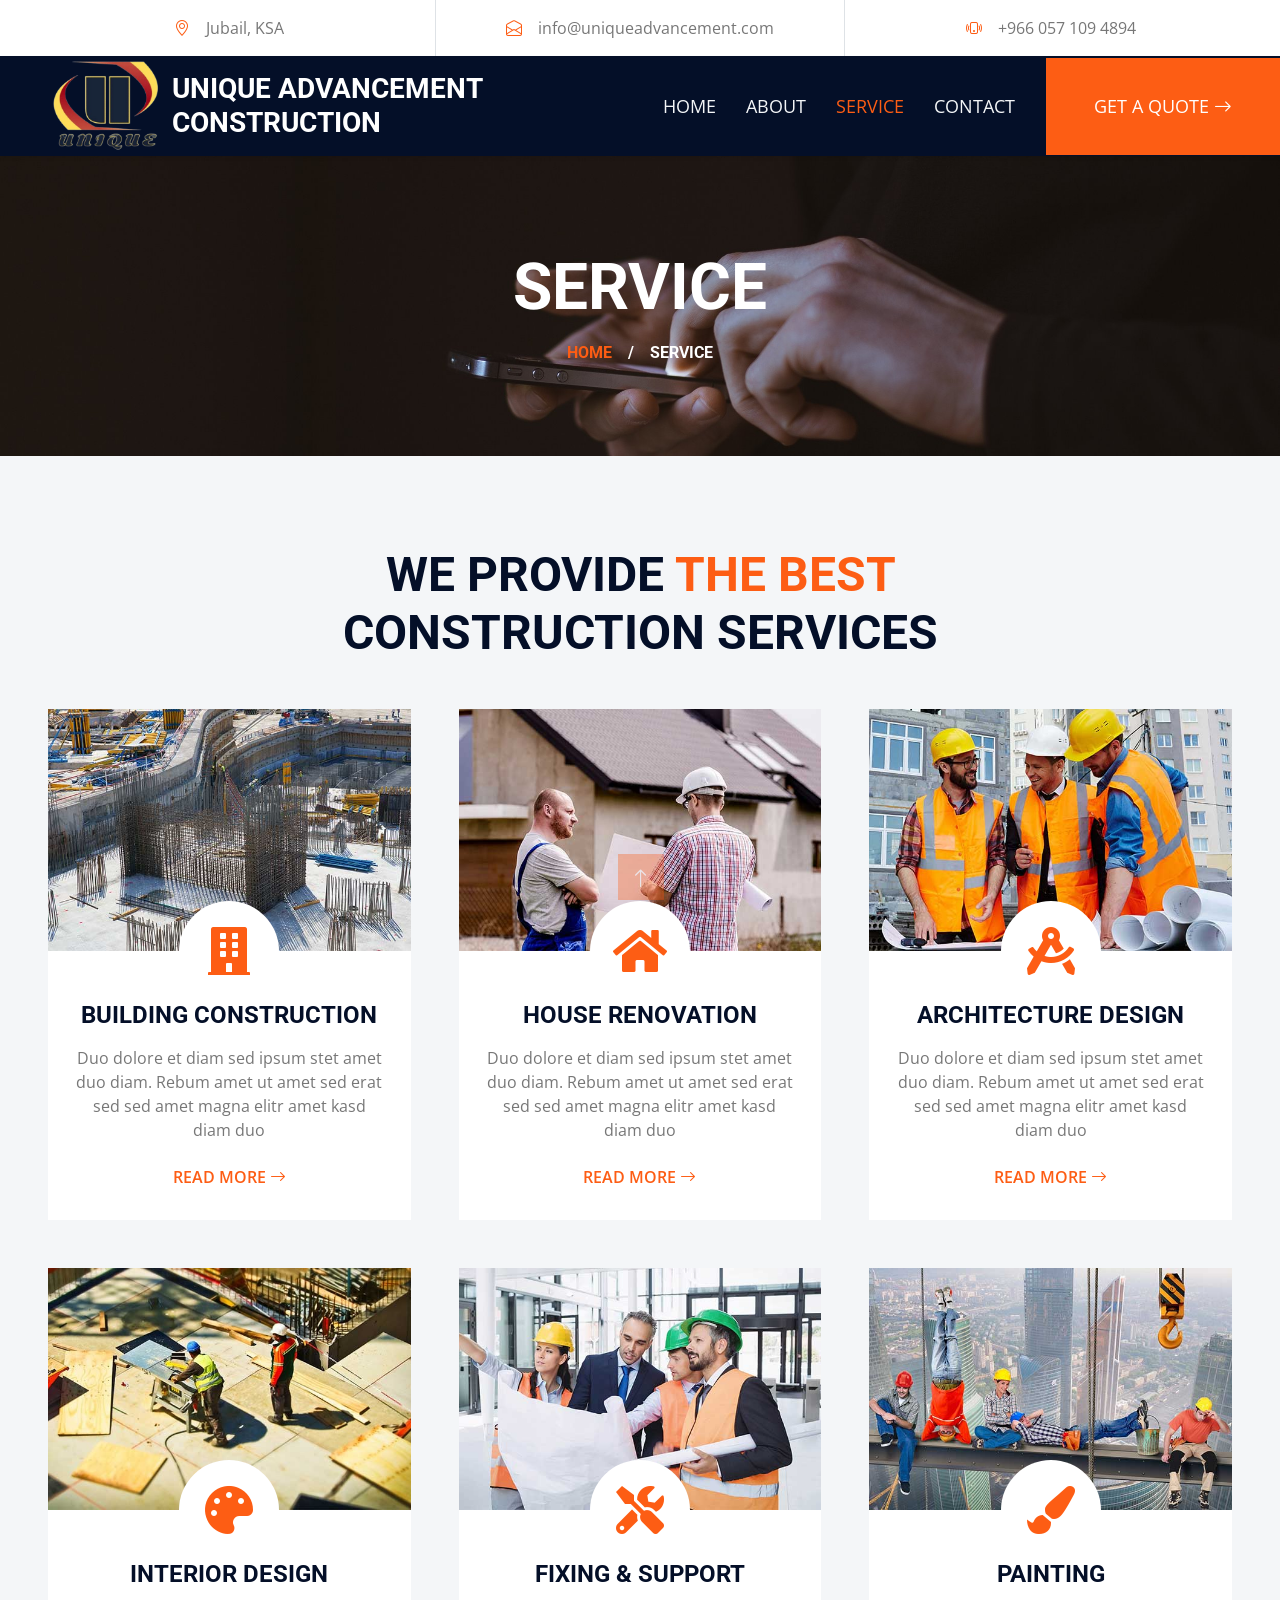
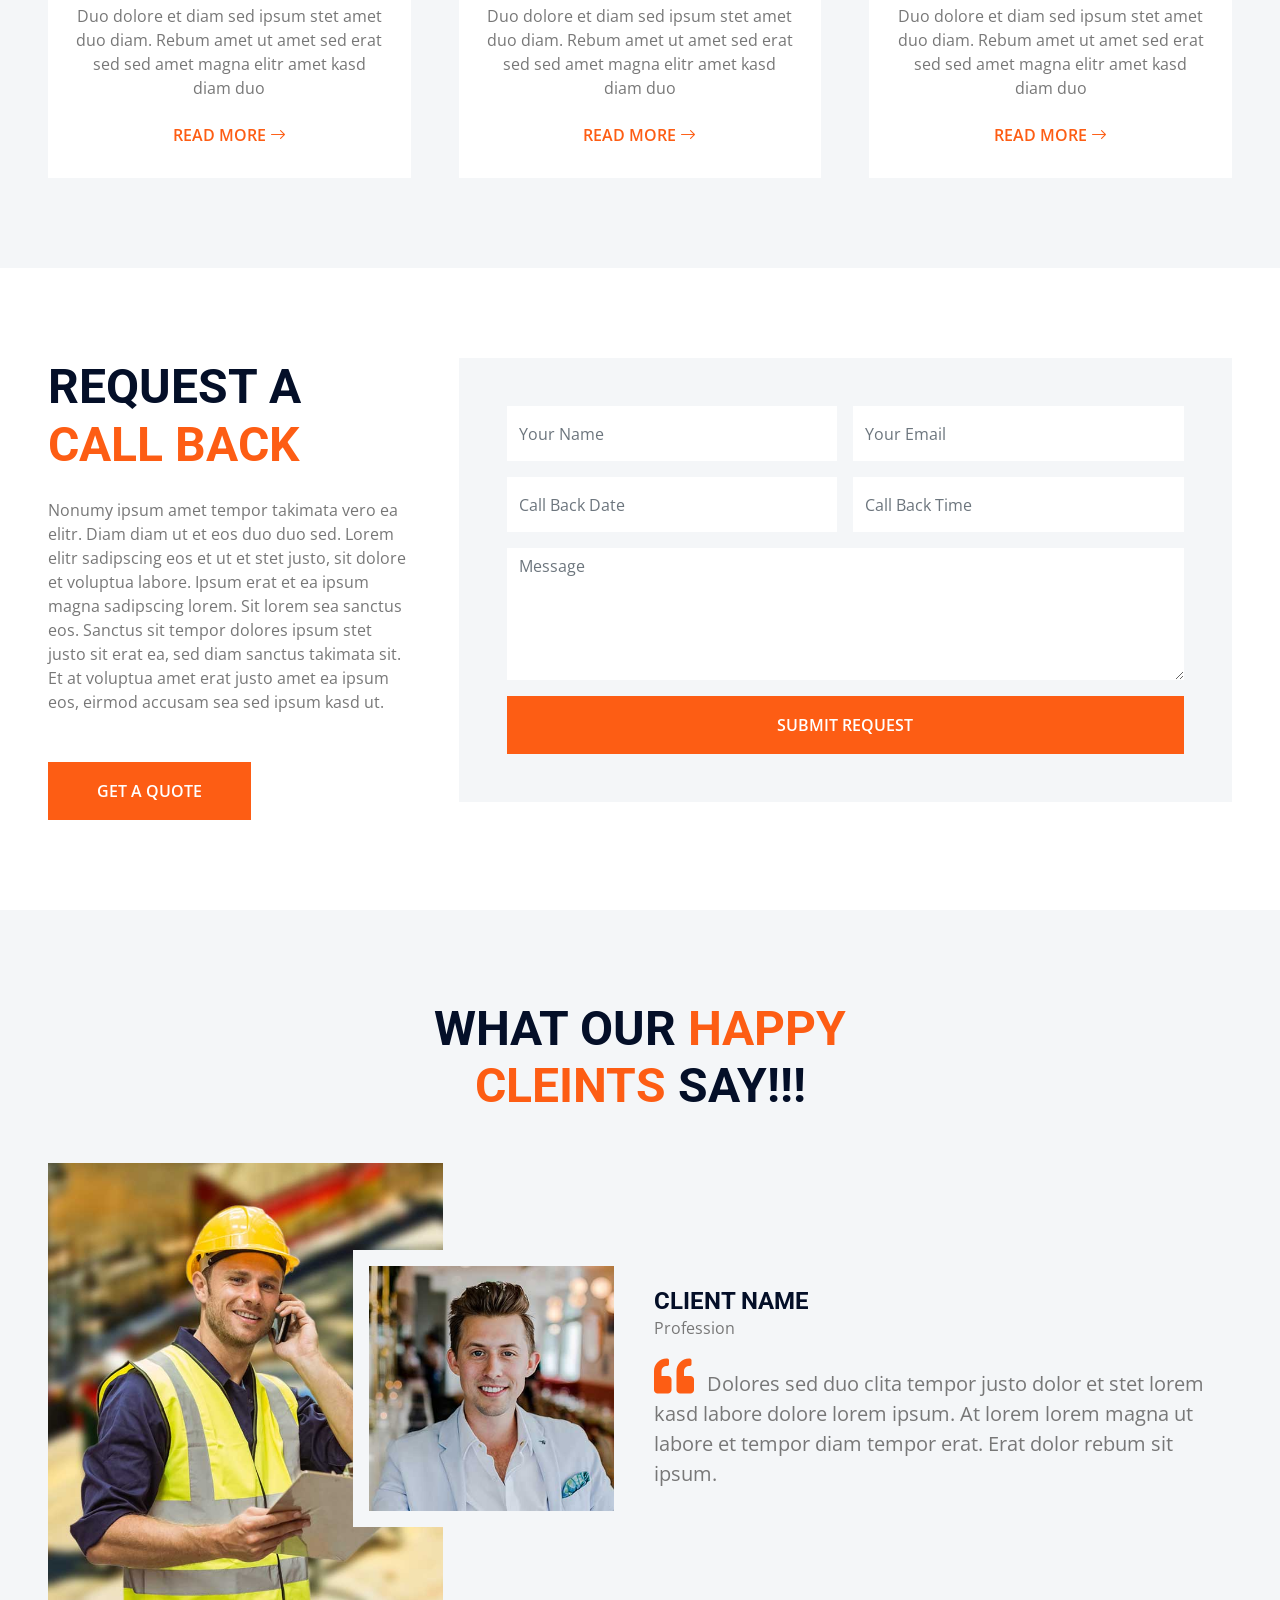
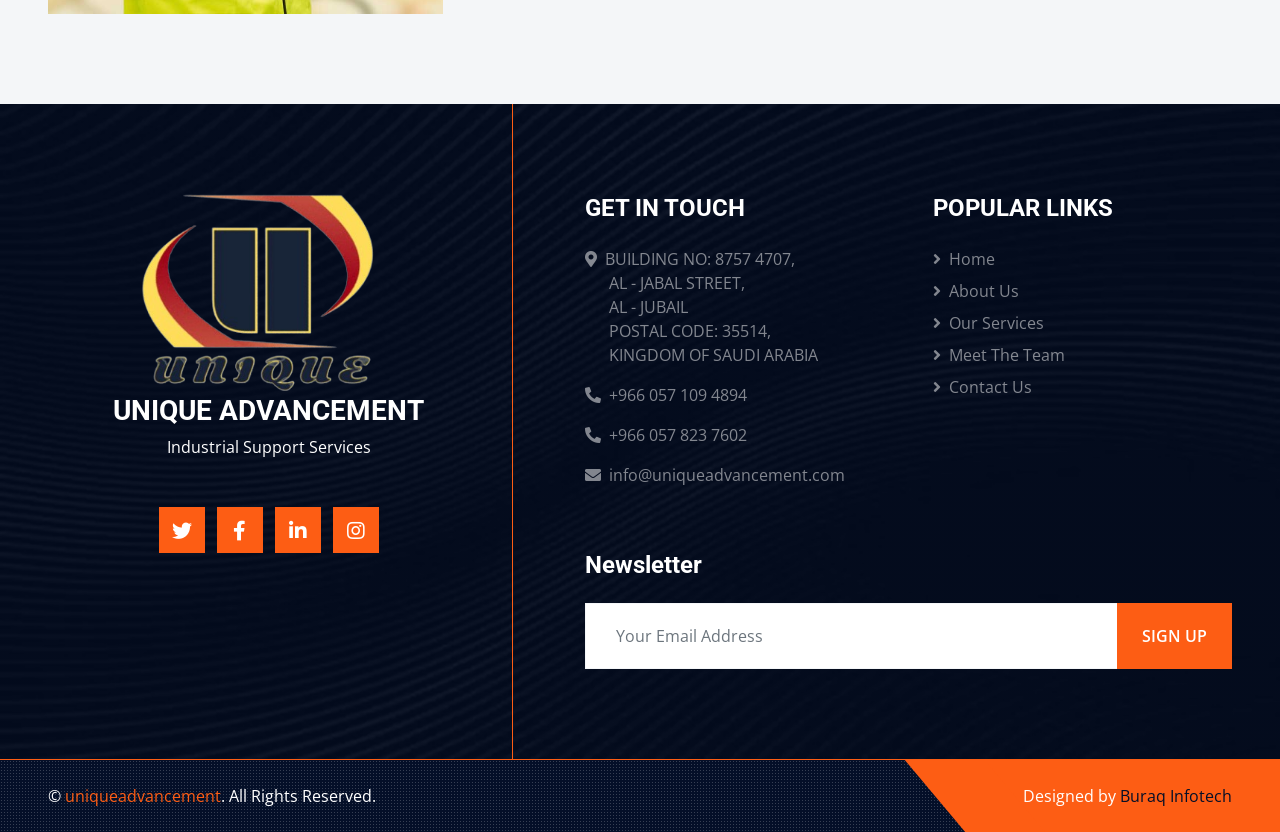
<file: service.html>
<!DOCTYPE html>
<html lang="en">

<head>
    <meta charset="utf-8">
    <title>Unique Advancements</title>
    <meta content="width=device-width, initial-scale=1.0" name="viewport">
    <meta content="Contractors, Aramco" name="keywords">
    <meta content="Contractors, Aramco" name="description">

    <!-- Favicon -->
    <link href="img/favicon.ico" rel="icon">

    <!-- Google Web Fonts -->
    <link rel="preconnect" href="https://fonts.gstatic.com">
    <link href="https://fonts.googleapis.com/css2?family=Open+Sans:wght@400;600&family=Roboto:wght@500;700&display=swap" rel="stylesheet"> 

    <!-- Icon Font Stylesheet -->
    <link href="https://cdnjs.cloudflare.com/ajax/libs/font-awesome/5.15.0/css/all.min.css" rel="stylesheet">
    <link href="https://cdn.jsdelivr.net/npm/bootstrap-icons@1.4.1/font/bootstrap-icons.css" rel="stylesheet">

    <!-- Libraries Stylesheet -->
    <link href="lib/owlcarousel/assets/owl.carousel.min.css" rel="stylesheet">
    <link href="lib/tempusdominus/css/tempusdominus-bootstrap-4.min.css" rel="stylesheet" />
    <link href="lib/lightbox/css/lightbox.min.css" rel="stylesheet">

    <!-- Customized Bootstrap Stylesheet -->
    <link href="css/bootstrap.min.css" rel="stylesheet">

    <!-- Template Stylesheet -->
    <link href="css/style.css" rel="stylesheet">
</head>

<body>
    <!-- Topbar Start -->
    <div class="container-fluid px-5 d-none d-lg-block">
        <div class="row gx-5">
            <div class="col-lg-4 text-center py-3">
                <div class="d-inline-flex align-items-center">
                    <i class="bi bi-geo-alt fs-10 text-primary me-3"></i>
                    <div class="text-start">
                        <span>Jubail, KSA</span>
                    </div>
                </div>
            </div>
            <div class="col-lg-4 text-center border-start border-end py-3">
                <div class="d-inline-flex align-items-center">
                    <i class="bi bi-envelope-open fs-10 text-primary me-3"></i>
                    <div class="text-start">
                        <span>info@uniqueadvancement.com</span>
                    </div>
                </div>
            </div>
            <div class="col-lg-4 text-center py-3">
                <div class="d-inline-flex align-items-center">
                    <i class="bi bi-phone-vibrate fs-10 text-primary me-3"></i>
                    <div class="text-start">
                        <span>+966 057 109 4894</span>
                    </div>
                </div>
            </div>
        </div>
    </div>
    <!-- Topbar End -->


    <!-- Navbar Start -->
    <div class="container-fluid sticky-top bg-dark shadow-sm px-5 pe-lg-0">
        <nav class="navbar navbar-expand-lg bg-dark navbar-dark py-3 py-lg-0">
			<a href="index.html" class="navbar-brand d-flex align-items-center">
			  <img src="img/logo.png" alt="UNIQUE Logo" style="height: 90px; margin-right: 10px;">
			  <h3 class="m-0 display-7 text-uppercase text-white">
				UNIQUE ADVANCEMENT<br>CONSTRUCTION
			  </h3>
			</a>


            <button class="navbar-toggler" type="button" data-bs-toggle="collapse" data-bs-target="#navbarCollapse">
                <span class="navbar-toggler-icon"></span>
            </button>
            <div class="collapse navbar-collapse" id="navbarCollapse">
                <div class="navbar-nav ms-auto py-0">
                    <a href="index.html" class="nav-item nav-link">Home</a>
                    <a href="about.html" class="nav-item nav-link">About</a>
                    <a href="service.html" class="nav-item nav-link active">Service</a>
                    <!--div class="nav-item dropdown">
                        <a href="#" class="nav-link dropdown-toggle" data-bs-toggle="dropdown">Pages</a>
                        <div class="dropdown-menu m-0">
                            <a href="project.html" class="dropdown-item">Our Project</a>
                            <a href="team.html" class="dropdown-item">The Team</a>
                            <a href="testimonial.html" class="dropdown-item">Testimonial</a>
                            <a href="blog.html" class="dropdown-item">Blog Grid</a>
                            <a href="detail.html" class="dropdown-item">Blog Detail</a>
                        </div>
                    </div-->
                    <a href="contact.html" class="nav-item nav-link">Contact</a>
                    <a href="" class="nav-item nav-link bg-primary text-white px-5 ms-3 d-none d-lg-block">Get A Quote <i class="bi bi-arrow-right"></i></a>
                </div>
            </div>
        </nav>
    </div>
    <!-- Navbar End -->

    <!-- Page Header Start -->
    <div class="container-fluid page-header">
        <h1 class="display-3 text-uppercase text-white mb-3">Service</h1>
        <div class="d-inline-flex text-white">
            <h6 class="text-uppercase m-0"><a href="">Home</a></h6>
            <h6 class="text-white m-0 px-3">/</h6>
            <h6 class="text-uppercase text-white m-0">Service</h6>
        </div>
    </div>
    <!-- Page Header Start -->


    <!-- Services Start -->
    <div class="container-fluid bg-light py-6 px-5">
        <div class="text-center mx-auto mb-5" style="max-width: 600px;">
            <h1 class="display-5 text-uppercase mb-4">We Provide <span class="text-primary">The Best</span> Construction Services</h1>
        </div>
        <div class="row g-5">
            <div class="col-lg-4 col-md-6">
                <div class="service-item bg-white d-flex flex-column align-items-center text-center">
                    <img class="img-fluid" src="img/service-1.jpg" alt="">
                    <div class="service-icon bg-white">
                        <i class="fa fa-3x fa-building text-primary"></i>
                    </div>
                    <div class="px-4 pb-4">
                        <h4 class="text-uppercase mb-3">Building Construction</h4>
                        <p>Duo dolore et diam sed ipsum stet amet duo diam. Rebum amet ut amet sed erat sed sed amet magna elitr amet kasd diam duo</p>
                        <a class="btn text-primary" href="">Read More <i class="bi bi-arrow-right"></i></a>
                    </div>
                </div>
            </div>
            <div class="col-lg-4 col-md-6">
                <div class="service-item bg-white rounded d-flex flex-column align-items-center text-center">
                    <img class="img-fluid" src="img/service-2.jpg" alt="">
                    <div class="service-icon bg-white">
                        <i class="fa fa-3x fa-home text-primary"></i>
                    </div>
                    <div class="px-4 pb-4">
                        <h4 class="text-uppercase mb-3">House Renovation</h4>
                        <p>Duo dolore et diam sed ipsum stet amet duo diam. Rebum amet ut amet sed erat sed sed amet magna elitr amet kasd diam duo</p>
                        <a class="btn text-primary" href="">Read More <i class="bi bi-arrow-right"></i></a>
                    </div>
                </div>
            </div>
            <div class="col-lg-4 col-md-6">
                <div class="service-item bg-white rounded d-flex flex-column align-items-center text-center">
                    <img class="img-fluid" src="img/service-3.jpg" alt="">
                    <div class="service-icon bg-white">
                        <i class="fa fa-3x fa-drafting-compass text-primary"></i>
                    </div>
                    <div class="px-4 pb-4">
                        <h4 class="text-uppercase mb-3">Architecture Design</h4>
                        <p>Duo dolore et diam sed ipsum stet amet duo diam. Rebum amet ut amet sed erat sed sed amet magna elitr amet kasd diam duo</p>
                        <a class="btn text-primary" href="">Read More <i class="bi bi-arrow-right"></i></a>
                    </div>
                </div>
            </div>
            <div class="col-lg-4 col-md-6">
                <div class="service-item bg-white rounded d-flex flex-column align-items-center text-center">
                    <img class="img-fluid" src="img/service-4.jpg" alt="">
                    <div class="service-icon bg-white">
                        <i class="fa fa-3x fa-palette text-primary"></i>
                    </div>
                    <div class="px-4 pb-4">
                        <h4 class="text-uppercase mb-3">Interior Design</h4>
                        <p>Duo dolore et diam sed ipsum stet amet duo diam. Rebum amet ut amet sed erat sed sed amet magna elitr amet kasd diam duo</p>
                        <a class="btn text-primary" href="">Read More <i class="bi bi-arrow-right"></i></a>
                    </div>
                </div>
            </div>
            <div class="col-lg-4 col-md-6">
                <div class="service-item bg-white rounded d-flex flex-column align-items-center text-center">
                    <img class="img-fluid" src="img/service-5.jpg" alt="">
                    <div class="service-icon bg-white">
                        <i class="fa fa-3x fa-tools text-primary"></i>
                    </div>
                    <div class="px-4 pb-4">
                        <h4 class="text-uppercase mb-3">Fixing & Support</h4>
                        <p>Duo dolore et diam sed ipsum stet amet duo diam. Rebum amet ut amet sed erat sed sed amet magna elitr amet kasd diam duo</p>
                        <a class="btn text-primary" href="">Read More <i class="bi bi-arrow-right"></i></a>
                    </div>
                </div>
            </div>
            <div class="col-lg-4 col-md-6">
                <div class="service-item bg-white rounded d-flex flex-column align-items-center text-center">
                    <img class="img-fluid" src="img/service-6.jpg" alt="">
                    <div class="service-icon bg-white">
                        <i class="fa fa-3x fa-paint-brush text-primary"></i>
                    </div>
                    <div class="px-4 pb-4">
                        <h4 class="text-uppercase mb-3">Painting</h4>
                        <p>Duo dolore et diam sed ipsum stet amet duo diam. Rebum amet ut amet sed erat sed sed amet magna elitr amet kasd diam duo</p>
                        <a class="btn text-primary" href="">Read More <i class="bi bi-arrow-right"></i></a>
                    </div>
                </div>
            </div>
        </div>
    </div>
    <!-- Services End -->


    <!-- Appointment Start -->
    <div class="container-fluid py-6 px-5">
            <div class="row gx-5">
                <div class="col-lg-4 mb-5 mb-lg-0">
                    <div class="mb-4">
                        <h1 class="display-5 text-uppercase mb-4">Request A <span class="text-primary">Call Back</span></h1>
                    </div>
                    <p class="mb-5">Nonumy ipsum amet tempor takimata vero ea elitr. Diam diam ut et eos duo duo sed. Lorem elitr sadipscing eos et ut et stet justo, sit dolore et voluptua labore. Ipsum erat et ea ipsum magna sadipscing lorem. Sit lorem sea sanctus eos. Sanctus sit tempor dolores ipsum stet justo sit erat ea, sed diam sanctus takimata sit. Et at voluptua amet erat justo amet ea ipsum eos, eirmod accusam sea sed ipsum kasd ut.</p>
                    <a class="btn btn-primary py-3 px-5" href="">Get A Quote</a>
                </div>
                <div class="col-lg-8">
                    <div class="bg-light text-center p-5">
                        <form>
                            <div class="row g-3">
                                <div class="col-12 col-sm-6">
                                    <input type="text" class="form-control border-0" placeholder="Your Name" style="height: 55px;">
                                </div>
                                <div class="col-12 col-sm-6">
                                    <input type="email" class="form-control border-0" placeholder="Your Email" style="height: 55px;">
                                </div>
                                <div class="col-12 col-sm-6">
                                    <div class="date" id="date" data-target-input="nearest">
                                        <input type="text"
                                            class="form-control border-0 datetimepicker-input"
                                            placeholder="Call Back Date" data-target="#date" data-toggle="datetimepicker" style="height: 55px;">
                                    </div>
                                </div>
                                <div class="col-12 col-sm-6">
                                    <div class="time" id="time" data-target-input="nearest">
                                        <input type="text"
                                            class="form-control border-0 datetimepicker-input"
                                            placeholder="Call Back Time" data-target="#time" data-toggle="datetimepicker" style="height: 55px;">
                                    </div>
                                </div>
                                <div class="col-12">
                                    <textarea class="form-control border-0" rows="5" placeholder="Message"></textarea>
                                </div>
                                <div class="col-12">
                                    <button class="btn btn-primary w-100 py-3" type="submit">Submit Request</button>
                                </div>
                            </div>
                        </form>
                    </div>
                </div>
            </div>
    </div>
    <!-- Appointment End -->


    <!-- Testimonial Start -->
    <div class="container-fluid bg-light py-6 px-5">
        <div class="text-center mx-auto mb-5" style="max-width: 600px;">
            <h1 class="display-5 text-uppercase mb-4">What Our <span class="text-primary">Happy Cleints</span> Say!!!</h1>
        </div>
        <div class="row gx-0 align-items-center">
            <div class="col-xl-4 col-lg-5 d-none d-lg-block">
                <img class="img-fluid w-100 h-100" src="img/testimonial.jpg">
            </div>
            <div class="col-xl-8 col-lg-7 col-md-12">
                <div class="testimonial bg-light">
                    <div class="owl-carousel testimonial-carousel">
                        <div class="row gx-4 align-items-center">
                            <div class="col-xl-4 col-lg-5 col-md-5">
                                <img class="img-fluid w-100 h-100 bg-light p-lg-3 mb-4 mb-md-0" src="img/testimonial-1.jpg" alt="">
                            </div>
                            <div class="col-xl-8 col-lg-7 col-md-7">
                                <h4 class="text-uppercase mb-0">Client Name</h4>
                                <p>Profession</p>
                                <p class="fs-5 mb-0"><i class="fa fa-2x fa-quote-left text-primary me-2"></i> Dolores sed duo
                                    clita tempor justo dolor et stet lorem kasd labore dolore lorem ipsum. At lorem
                                    lorem magna ut labore et tempor diam tempor erat. Erat dolor rebum sit
                                    ipsum.</p>
                            </div>
                        </div>
                        <div class="row gx-4 align-items-center">
                            <div class="col-xl-4 col-lg-5 col-md-5">
                                <img class="img-fluid w-100 h-100 bg-light p-lg-3 mb-4 mb-md-0" src="img/testimonial-2.jpg" alt="">
                            </div>
                            <div class="col-xl-8 col-lg-7 col-md-7">
                                <h4 class="text-uppercase mb-0">Client Name</h4>
                                <p>Profession</p>
                                <p class="fs-5 mb-0"><i class="fa fa-2x fa-quote-left text-primary me-2"></i> Dolores sed duo
                                    clita tempor justo dolor et stet lorem kasd labore dolore lorem ipsum. At lorem
                                    lorem magna ut labore et tempor diam tempor erat. Erat dolor rebum sit
                                    ipsum.</p>
                            </div>
                        </div>
                    </div>
                </div>
            </div>
        </div>
    </div>
    <!-- Testimonial End -->

    <!-- Footer Start -->
    <div class="footer container-fluid position-relative bg-img text-white-50 py-6 px-5">
        <div class="row g-5">
            <div class="col-lg-5 pe-lg-5 text-center">
                <a href="index.html" class="navbar-brand">
                    <img src="img/logo.png" alt="UNIQUE Logo" style="height: 200px; margin-right: 10px;">
                </a>
                <h3 style="color:#FFF" class="text-center">UNIQUE ADVANCEMENT</h3>
                <p style="color:#FFF;" class="text-center">Industrial Support Services</p>
				<div class="mt-5 text-center">
					<a class="btn btn-lg btn-primary btn-lg-square rounded-0 me-2" href="#"><i class="fab fa-twitter"></i></a>
					<a class="btn btn-lg btn-primary btn-lg-square rounded-0 me-2" href="#"><i class="fab fa-facebook-f"></i></a>
					<a class="btn btn-lg btn-primary btn-lg-square rounded-0 me-2" href="#"><i class="fab fa-linkedin-in"></i></a>
					<a class="btn btn-lg btn-primary btn-lg-square rounded-0" href="#"><i class="fab fa-instagram"></i></a>
				</div>
            </div>
            <div class="col-lg-7 ps-lg-5">
                <div class="row g-5">
                    <div class="col-sm-6">
                        <h4 class="text-white text-uppercase mb-4">Get in touch</h4>
                        <div class="d-flex flex-column justify-content-start">								
							<p class="text-uppercase"><i class="fa fa-map-marker-alt me-2"></i>Building no: 8757 4707, <br>&nbsp &nbsp &nbsp Al - jabal street, <br>&nbsp &nbsp &nbsp Al - Jubail<br>&nbsp &nbsp &nbsp postal code: 35514, <br>&nbsp &nbsp &nbsp Kingdom of Saudi Arabia</p>
							<p><i class="fa fa-phone-alt me-2"></i>+966 057 109 4894</p>
							<p><i class="fa fa-phone-alt me-2"></i>+966 057 823 7602</p>
							<p><i class="fa fa-envelope me-2"></i>info@uniqueadvancement.com</p>
                        </div>
                    </div>
                    <div class="col-sm-6">
                        <h4 class="text-white text-uppercase mb-4">Popular Links</h4>
                        <div class="d-flex flex-column justify-content-start">
                            <a class="text-white-50 mb-2" href="#"><i class="fa fa-angle-right me-2"></i>Home</a>
                            <a class="text-white-50 mb-2" href="#"><i class="fa fa-angle-right me-2"></i>About Us</a>
                            <a class="text-white-50 mb-2" href="#"><i class="fa fa-angle-right me-2"></i>Our Services</a>
                            <a class="text-white-50 mb-2" href="#"><i class="fa fa-angle-right me-2"></i>Meet The Team</a>
                            <a class="text-white-50" href="#"><i class="fa fa-angle-right me-2"></i>Contact Us</a>
                        </div>
                    </div>
                    <div class="col-sm-12">
                        <h4 class="text-white mb-4">Newsletter</h4>
                        <div class="w-100">
                            <div class="input-group">
                                <input type="text" class="form-control border-light" style="padding: 20px 30px;" placeholder="Your Email Address"><button class="btn btn-primary px-4">Sign Up</button>
                            </div>
                        </div>
                    </div>
                </div>
            </div>
        </div>
    </div>
    <div class="container-fluid bg-dark bg-light-radial text-white border-top border-primary px-0">
        <div class="d-flex flex-column flex-md-row justify-content-between">
            <div class="py-4 px-5 text-center text-md-start">
                <p class="mb-0">&copy; <a class="text-primary" href="#">uniqueadvancement</a>. All Rights Reserved.</p>
            </div>
            <div class="py-4 px-5 bg-primary footer-shape position-relative text-center text-md-end">
                <p class="mb-0">Designed by <a class="text-dark" href="https://buraqinfotech.com">Buraq Infotech</a></p>
            </div>
        </div>
    </div>
    <!-- Footer End -->




    <!-- Back to Top -->
    <a href="#" class="btn btn-lg btn-primary btn-lg-square back-to-top"><i class="bi bi-arrow-up"></i></a>


    <!-- JavaScript Libraries -->
    <script src="https://code.jquery.com/jquery-3.4.1.min.js"></script>
    <script src="https://cdn.jsdelivr.net/npm/bootstrap@5.0.0/dist/js/bootstrap.bundle.min.js"></script>
    <script src="lib/easing/easing.min.js"></script>
    <script src="lib/waypoints/waypoints.min.js"></script>
    <script src="lib/owlcarousel/owl.carousel.min.js"></script>
    <script src="lib/tempusdominus/js/moment.min.js"></script>
    <script src="lib/tempusdominus/js/moment-timezone.min.js"></script>
    <script src="lib/tempusdominus/js/tempusdominus-bootstrap-4.min.js"></script>
    <script src="lib/isotope/isotope.pkgd.min.js"></script>
    <script src="lib/lightbox/js/lightbox.min.js"></script>

    <!-- Template Javascript -->
    <script src="js/main.js"></script>
</body>

</html>
</file>
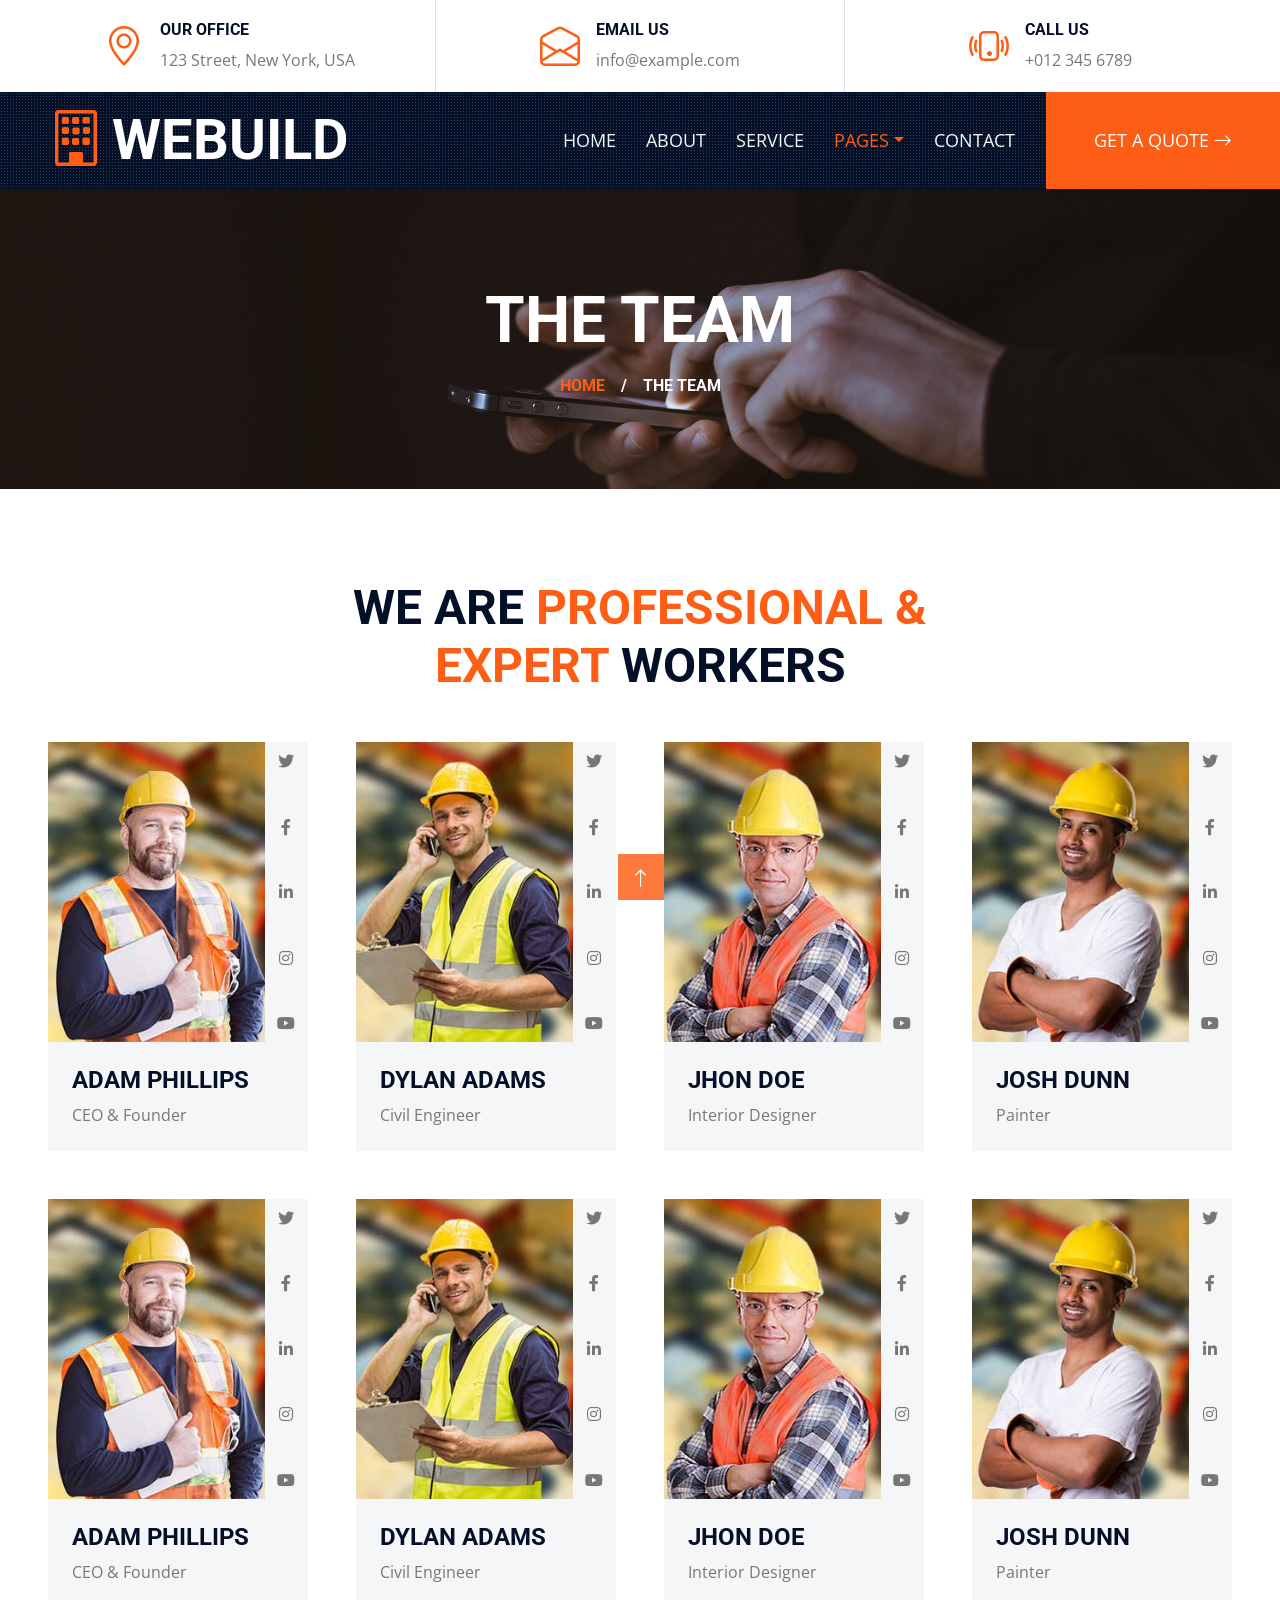
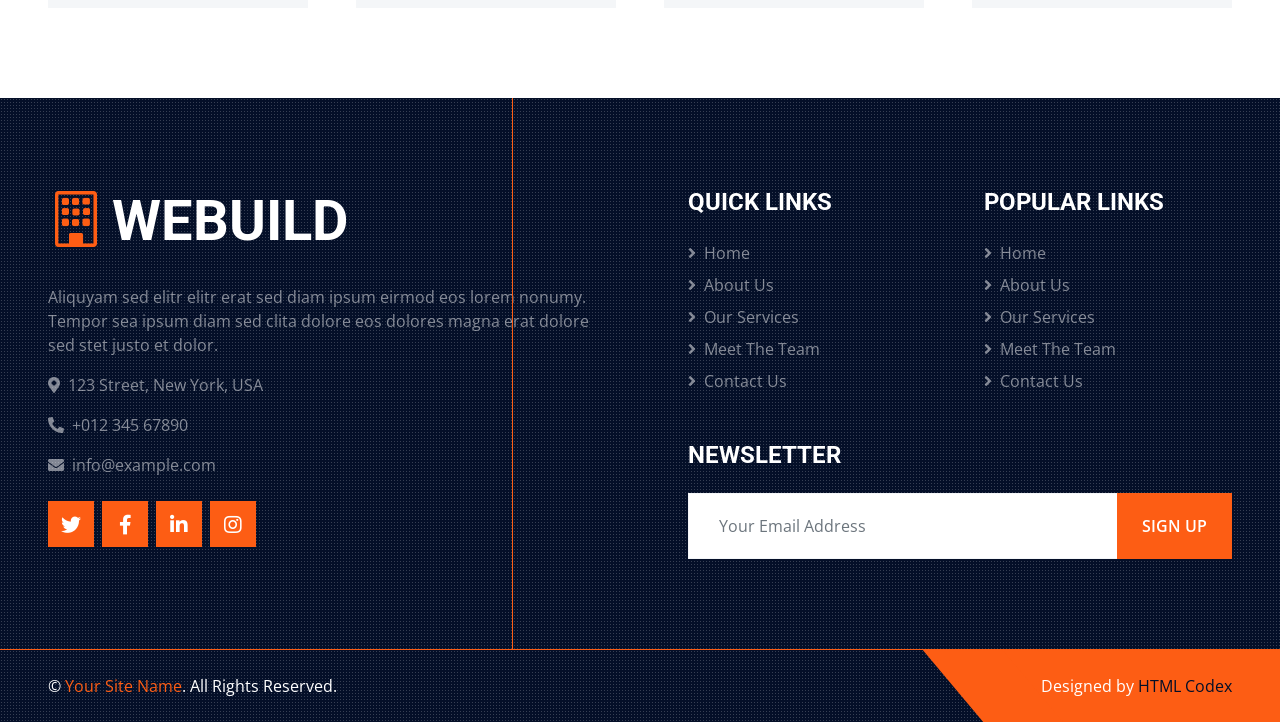
<file: team.html>
<!DOCTYPE html>
<html lang="en">

<head>
    <meta charset="utf-8">
    <title>WEBUILD -  Construction Company Website Template Free</title>
    <meta content="width=device-width, initial-scale=1.0" name="viewport">
    <meta content="Free HTML Templates" name="keywords">
    <meta content="Free HTML Templates" name="description">

    <!-- Favicon -->
    <link href="img/favicon.ico" rel="icon">

    <!-- Google Web Fonts -->
    <link rel="preconnect" href="https://fonts.gstatic.com">
    <link href="https://fonts.googleapis.com/css2?family=Open+Sans:wght@400;600&family=Roboto:wght@500;700&display=swap" rel="stylesheet"> 

    <!-- Icon Font Stylesheet -->
    <link href="https://cdnjs.cloudflare.com/ajax/libs/font-awesome/5.15.0/css/all.min.css" rel="stylesheet">
    <link href="https://cdn.jsdelivr.net/npm/bootstrap-icons@1.4.1/font/bootstrap-icons.css" rel="stylesheet">

    <!-- Libraries Stylesheet -->
    <link href="lib/owlcarousel/assets/owl.carousel.min.css" rel="stylesheet">
    <link href="lib/tempusdominus/css/tempusdominus-bootstrap-4.min.css" rel="stylesheet" />
    <link href="lib/lightbox/css/lightbox.min.css" rel="stylesheet">

    <!-- Customized Bootstrap Stylesheet -->
    <link href="css/bootstrap.min.css" rel="stylesheet">

    <!-- Template Stylesheet -->
    <link href="css/style.css" rel="stylesheet">
</head>

<body>
    <!-- Topbar Start -->
    <div class="container-fluid px-5 d-none d-lg-block">
        <div class="row gx-5">
            <div class="col-lg-4 text-center py-3">
                <div class="d-inline-flex align-items-center">
                    <i class="bi bi-geo-alt fs-1 text-primary me-3"></i>
                    <div class="text-start">
                        <h6 class="text-uppercase fw-bold">Our Office</h6>
                        <span>123 Street, New York, USA</span>
                    </div>
                </div>
            </div>
            <div class="col-lg-4 text-center border-start border-end py-3">
                <div class="d-inline-flex align-items-center">
                    <i class="bi bi-envelope-open fs-1 text-primary me-3"></i>
                    <div class="text-start">
                        <h6 class="text-uppercase fw-bold">Email Us</h6>
                        <span>info@example.com</span>
                    </div>
                </div>
            </div>
            <div class="col-lg-4 text-center py-3">
                <div class="d-inline-flex align-items-center">
                    <i class="bi bi-phone-vibrate fs-1 text-primary me-3"></i>
                    <div class="text-start">
                        <h6 class="text-uppercase fw-bold">Call Us</h6>
                        <span>+012 345 6789</span>
                    </div>
                </div>
            </div>
        </div>
    </div>
    <!-- Topbar End -->


    <!-- Navbar Start -->
    <div class="container-fluid sticky-top bg-dark bg-light-radial shadow-sm px-5 pe-lg-0">
        <nav class="navbar navbar-expand-lg bg-dark bg-light-radial navbar-dark py-3 py-lg-0">
            <a href="index.html" class="navbar-brand">
                <h1 class="m-0 display-4 text-uppercase text-white"><i class="bi bi-building text-primary me-2"></i>WEBUILD</h1>
            </a>
            <button class="navbar-toggler" type="button" data-bs-toggle="collapse" data-bs-target="#navbarCollapse">
                <span class="navbar-toggler-icon"></span>
            </button>
            <div class="collapse navbar-collapse" id="navbarCollapse">
                <div class="navbar-nav ms-auto py-0">
                    <a href="index.html" class="nav-item nav-link">Home</a>
                    <a href="about.html" class="nav-item nav-link">About</a>
                    <a href="service.html" class="nav-item nav-link">Service</a>
                    <div class="nav-item dropdown">
                        <a href="#" class="nav-link dropdown-toggle active" data-bs-toggle="dropdown">Pages</a>
                        <div class="dropdown-menu m-0">
                            <a href="project.html" class="dropdown-item">Our Project</a>
                            <a href="team.html" class="dropdown-item active">The Team</a>
                            <a href="testimonial.html" class="dropdown-item">Testimonial</a>
                            <a href="blog.html" class="dropdown-item">Blog Grid</a>
                            <a href="detail.html" class="dropdown-item">Blog Detail</a>
                        </div>
                    </div>
                    <a href="contact.html" class="nav-item nav-link">Contact</a>
                    <a href="" class="nav-item nav-link bg-primary text-white px-5 ms-3 d-none d-lg-block">Get A Quote <i class="bi bi-arrow-right"></i></a>
                </div>
            </div>
        </nav>
    </div>
    <!-- Navbar End -->


    <!-- Page Header Start -->
    <div class="container-fluid page-header">
        <h1 class="display-3 text-uppercase text-white mb-3">The Team</h1>
        <div class="d-inline-flex text-white">
            <h6 class="text-uppercase m-0"><a href="">Home</a></h6>
            <h6 class="text-white m-0 px-3">/</h6>
            <h6 class="text-uppercase text-white m-0">The Team</h6>
        </div>
    </div>
    <!-- Page Header Start -->


    <!-- Team Start -->
    <div class="container-fluid py-6 px-5">
        <div class="text-center mx-auto mb-5" style="max-width: 600px;">
            <h1 class="display-5 text-uppercase mb-4">We Are <span class="text-primary">Professional & Expert</span> Workers</h1>
        </div>
        <div class="row g-5">
            <div class="col-xl-3 col-lg-4 col-md-6">
                <div class="row g-0">
                    <div class="col-10" style="min-height: 300px;">
                        <div class="position-relative h-100">
                            <img class="position-absolute w-100 h-100" src="img/team-1.jpg" style="object-fit: cover;">
                        </div>
                    </div>
                    <div class="col-2">
                        <div class="h-100 d-flex flex-column align-items-center justify-content-between bg-light">
                            <a class="btn" href="#"><i class="fab fa-twitter"></i></a>
                            <a class="btn" href="#"><i class="fab fa-facebook-f"></i></a>
                            <a class="btn" href="#"><i class="fab fa-linkedin-in"></i></a>
                            <a class="btn" href="#"><i class="fab fa-instagram"></i></a>
                            <a class="btn" href="#"><i class="fab fa-youtube"></i></a>
                        </div>
                    </div>
                    <div class="col-12">
                        <div class="bg-light p-4">
                            <h4 class="text-uppercase">Adam Phillips</h4>
                            <span>CEO & Founder</span>
                        </div>
                    </div>
                </div>
            </div>
            <div class="col-xl-3 col-lg-4 col-md-6">
                <div class="row g-0">
                    <div class="col-10" style="min-height: 300px;">
                        <div class="position-relative h-100">
                            <img class="position-absolute w-100 h-100" src="img/team-2.jpg" style="object-fit: cover;">
                        </div>
                    </div>
                    <div class="col-2">
                        <div class="h-100 d-flex flex-column align-items-center justify-content-between bg-light">
                            <a class="btn" href="#"><i class="fab fa-twitter"></i></a>
                            <a class="btn" href="#"><i class="fab fa-facebook-f"></i></a>
                            <a class="btn" href="#"><i class="fab fa-linkedin-in"></i></a>
                            <a class="btn" href="#"><i class="fab fa-instagram"></i></a>
                            <a class="btn" href="#"><i class="fab fa-youtube"></i></a>
                        </div>
                    </div>
                    <div class="col-12">
                        <div class="bg-light p-4">
                            <h4 class="text-uppercase">Dylan Adams</h4>
                            <span>Civil Engineer</span>
                        </div>
                    </div>
                </div>
            </div>
            <div class="col-xl-3 col-lg-4 col-md-6">
                <div class="row g-0">
                    <div class="col-10" style="min-height: 300px;">
                        <div class="position-relative h-100">
                            <img class="position-absolute w-100 h-100" src="img/team-3.jpg" style="object-fit: cover;">
                        </div>
                    </div>
                    <div class="col-2">
                        <div class="h-100 d-flex flex-column align-items-center justify-content-between bg-light">
                            <a class="btn" href="#"><i class="fab fa-twitter"></i></a>
                            <a class="btn" href="#"><i class="fab fa-facebook-f"></i></a>
                            <a class="btn" href="#"><i class="fab fa-linkedin-in"></i></a>
                            <a class="btn" href="#"><i class="fab fa-instagram"></i></a>
                            <a class="btn" href="#"><i class="fab fa-youtube"></i></a>
                        </div>
                    </div>
                    <div class="col-12">
                        <div class="bg-light p-4">
                            <h4 class="text-uppercase">Jhon Doe</h4>
                            <span>Interior Designer</span>
                        </div>
                    </div>
                </div>
            </div>
            <div class="col-xl-3 col-lg-4 col-md-6">
                <div class="row g-0">
                    <div class="col-10" style="min-height: 300px;">
                        <div class="position-relative h-100">
                            <img class="position-absolute w-100 h-100" src="img/team-4.jpg" style="object-fit: cover;">
                        </div>
                    </div>
                    <div class="col-2">
                        <div class="h-100 d-flex flex-column align-items-center justify-content-between bg-light">
                            <a class="btn" href="#"><i class="fab fa-twitter"></i></a>
                            <a class="btn" href="#"><i class="fab fa-facebook-f"></i></a>
                            <a class="btn" href="#"><i class="fab fa-linkedin-in"></i></a>
                            <a class="btn" href="#"><i class="fab fa-instagram"></i></a>
                            <a class="btn" href="#"><i class="fab fa-youtube"></i></a>
                        </div>
                    </div>
                    <div class="col-12">
                        <div class="bg-light p-4">
                            <h4 class="text-uppercase">Josh Dunn</h4>
                            <span>Painter</span>
                        </div>
                    </div>
                </div>
            </div>
            <div class="col-xl-3 col-lg-4 col-md-6">
                <div class="row g-0">
                    <div class="col-10" style="min-height: 300px;">
                        <div class="position-relative h-100">
                            <img class="position-absolute w-100 h-100" src="img/team-1.jpg" style="object-fit: cover;">
                        </div>
                    </div>
                    <div class="col-2">
                        <div class="h-100 d-flex flex-column align-items-center justify-content-between bg-light">
                            <a class="btn" href="#"><i class="fab fa-twitter"></i></a>
                            <a class="btn" href="#"><i class="fab fa-facebook-f"></i></a>
                            <a class="btn" href="#"><i class="fab fa-linkedin-in"></i></a>
                            <a class="btn" href="#"><i class="fab fa-instagram"></i></a>
                            <a class="btn" href="#"><i class="fab fa-youtube"></i></a>
                        </div>
                    </div>
                    <div class="col-12">
                        <div class="bg-light p-4">
                            <h4 class="text-uppercase">Adam Phillips</h4>
                            <span>CEO & Founder</span>
                        </div>
                    </div>
                </div>
            </div>
            <div class="col-xl-3 col-lg-4 col-md-6">
                <div class="row g-0">
                    <div class="col-10" style="min-height: 300px;">
                        <div class="position-relative h-100">
                            <img class="position-absolute w-100 h-100" src="img/team-2.jpg" style="object-fit: cover;">
                        </div>
                    </div>
                    <div class="col-2">
                        <div class="h-100 d-flex flex-column align-items-center justify-content-between bg-light">
                            <a class="btn" href="#"><i class="fab fa-twitter"></i></a>
                            <a class="btn" href="#"><i class="fab fa-facebook-f"></i></a>
                            <a class="btn" href="#"><i class="fab fa-linkedin-in"></i></a>
                            <a class="btn" href="#"><i class="fab fa-instagram"></i></a>
                            <a class="btn" href="#"><i class="fab fa-youtube"></i></a>
                        </div>
                    </div>
                    <div class="col-12">
                        <div class="bg-light p-4">
                            <h4 class="text-uppercase">Dylan Adams</h4>
                            <span>Civil Engineer</span>
                        </div>
                    </div>
                </div>
            </div>
            <div class="col-xl-3 col-lg-4 col-md-6">
                <div class="row g-0">
                    <div class="col-10" style="min-height: 300px;">
                        <div class="position-relative h-100">
                            <img class="position-absolute w-100 h-100" src="img/team-3.jpg" style="object-fit: cover;">
                        </div>
                    </div>
                    <div class="col-2">
                        <div class="h-100 d-flex flex-column align-items-center justify-content-between bg-light">
                            <a class="btn" href="#"><i class="fab fa-twitter"></i></a>
                            <a class="btn" href="#"><i class="fab fa-facebook-f"></i></a>
                            <a class="btn" href="#"><i class="fab fa-linkedin-in"></i></a>
                            <a class="btn" href="#"><i class="fab fa-instagram"></i></a>
                            <a class="btn" href="#"><i class="fab fa-youtube"></i></a>
                        </div>
                    </div>
                    <div class="col-12">
                        <div class="bg-light p-4">
                            <h4 class="text-uppercase">Jhon Doe</h4>
                            <span>Interior Designer</span>
                        </div>
                    </div>
                </div>
            </div>
            <div class="col-xl-3 col-lg-4 col-md-6">
                <div class="row g-0">
                    <div class="col-10" style="min-height: 300px;">
                        <div class="position-relative h-100">
                            <img class="position-absolute w-100 h-100" src="img/team-4.jpg" style="object-fit: cover;">
                        </div>
                    </div>
                    <div class="col-2">
                        <div class="h-100 d-flex flex-column align-items-center justify-content-between bg-light">
                            <a class="btn" href="#"><i class="fab fa-twitter"></i></a>
                            <a class="btn" href="#"><i class="fab fa-facebook-f"></i></a>
                            <a class="btn" href="#"><i class="fab fa-linkedin-in"></i></a>
                            <a class="btn" href="#"><i class="fab fa-instagram"></i></a>
                            <a class="btn" href="#"><i class="fab fa-youtube"></i></a>
                        </div>
                    </div>
                    <div class="col-12">
                        <div class="bg-light p-4">
                            <h4 class="text-uppercase">Josh Dunn</h4>
                            <span>Painter</span>
                        </div>
                    </div>
                </div>
            </div>
        </div>
    </div>
    <!-- Team End -->
    

    <!-- Footer Start -->
    <div class="footer container-fluid position-relative bg-dark bg-light-radial text-white-50 py-6 px-5">
        <div class="row g-5">
            <div class="col-lg-6 pe-lg-5">
                <a href="index.html" class="navbar-brand">
                    <h1 class="m-0 display-4 text-uppercase text-white"><i class="bi bi-building text-primary me-2"></i>WEBUILD</h1>
                </a>
                <p>Aliquyam sed elitr elitr erat sed diam ipsum eirmod eos lorem nonumy. Tempor sea ipsum diam  sed clita dolore eos dolores magna erat dolore sed stet justo et dolor.</p>
                <p><i class="fa fa-map-marker-alt me-2"></i>123 Street, New York, USA</p>
                <p><i class="fa fa-phone-alt me-2"></i>+012 345 67890</p>
                <p><i class="fa fa-envelope me-2"></i>info@example.com</p>
                <div class="d-flex justify-content-start mt-4">
                    <a class="btn btn-lg btn-primary btn-lg-square rounded-0 me-2" href="#"><i class="fab fa-twitter"></i></a>
                    <a class="btn btn-lg btn-primary btn-lg-square rounded-0 me-2" href="#"><i class="fab fa-facebook-f"></i></a>
                    <a class="btn btn-lg btn-primary btn-lg-square rounded-0 me-2" href="#"><i class="fab fa-linkedin-in"></i></a>
                    <a class="btn btn-lg btn-primary btn-lg-square rounded-0" href="#"><i class="fab fa-instagram"></i></a>
                </div>
            </div>
            <div class="col-lg-6 ps-lg-5">
                <div class="row g-5">
                    <div class="col-sm-6">
                        <h4 class="text-white text-uppercase mb-4">Quick Links</h4>
                        <div class="d-flex flex-column justify-content-start">
                            <a class="text-white-50 mb-2" href="#"><i class="fa fa-angle-right me-2"></i>Home</a>
                            <a class="text-white-50 mb-2" href="#"><i class="fa fa-angle-right me-2"></i>About Us</a>
                            <a class="text-white-50 mb-2" href="#"><i class="fa fa-angle-right me-2"></i>Our Services</a>
                            <a class="text-white-50 mb-2" href="#"><i class="fa fa-angle-right me-2"></i>Meet The Team</a>
                            <a class="text-white-50" href="#"><i class="fa fa-angle-right me-2"></i>Contact Us</a>
                        </div>
                    </div>
                    <div class="col-sm-6">
                        <h4 class="text-white text-uppercase mb-4">Popular Links</h4>
                        <div class="d-flex flex-column justify-content-start">
                            <a class="text-white-50 mb-2" href="#"><i class="fa fa-angle-right me-2"></i>Home</a>
                            <a class="text-white-50 mb-2" href="#"><i class="fa fa-angle-right me-2"></i>About Us</a>
                            <a class="text-white-50 mb-2" href="#"><i class="fa fa-angle-right me-2"></i>Our Services</a>
                            <a class="text-white-50 mb-2" href="#"><i class="fa fa-angle-right me-2"></i>Meet The Team</a>
                            <a class="text-white-50" href="#"><i class="fa fa-angle-right me-2"></i>Contact Us</a>
                        </div>
                    </div>
                    <div class="col-sm-12">
                        <h4 class="text-white text-uppercase mb-4">Newsletter</h4>
                        <div class="w-100">
                            <div class="input-group">
                                <input type="text" class="form-control border-light" style="padding: 20px 30px;" placeholder="Your Email Address"><button class="btn btn-primary px-4">Sign Up</button>
                            </div>
                        </div>
                    </div>
                </div>
            </div>
        </div>
    </div>
    <div class="container-fluid bg-dark bg-light-radial text-white border-top border-primary px-0">
        <div class="d-flex flex-column flex-md-row justify-content-between">
            <div class="py-4 px-5 text-center text-md-start">
                <p class="mb-0">&copy; <a class="text-primary" href="#">Your Site Name</a>. All Rights Reserved.</p>
            </div>
            <div class="py-4 px-5 bg-primary footer-shape position-relative text-center text-md-end">
                <p class="mb-0">Designed by <a class="text-dark" href="https://htmlcodex.com">HTML Codex</a></p>
            </div>
        </div>
    </div>
    <!-- Footer End -->


    <!-- Back to Top -->
    <a href="#" class="btn btn-lg btn-primary btn-lg-square back-to-top"><i class="bi bi-arrow-up"></i></a>


    <!-- JavaScript Libraries -->
    <script src="https://code.jquery.com/jquery-3.4.1.min.js"></script>
    <script src="https://cdn.jsdelivr.net/npm/bootstrap@5.0.0/dist/js/bootstrap.bundle.min.js"></script>
    <script src="lib/easing/easing.min.js"></script>
    <script src="lib/waypoints/waypoints.min.js"></script>
    <script src="lib/owlcarousel/owl.carousel.min.js"></script>
    <script src="lib/tempusdominus/js/moment.min.js"></script>
    <script src="lib/tempusdominus/js/moment-timezone.min.js"></script>
    <script src="lib/tempusdominus/js/tempusdominus-bootstrap-4.min.js"></script>
    <script src="lib/isotope/isotope.pkgd.min.js"></script>
    <script src="lib/lightbox/js/lightbox.min.js"></script>

    <!-- Template Javascript -->
    <script src="js/main.js"></script>
</body>

</html>
</file>
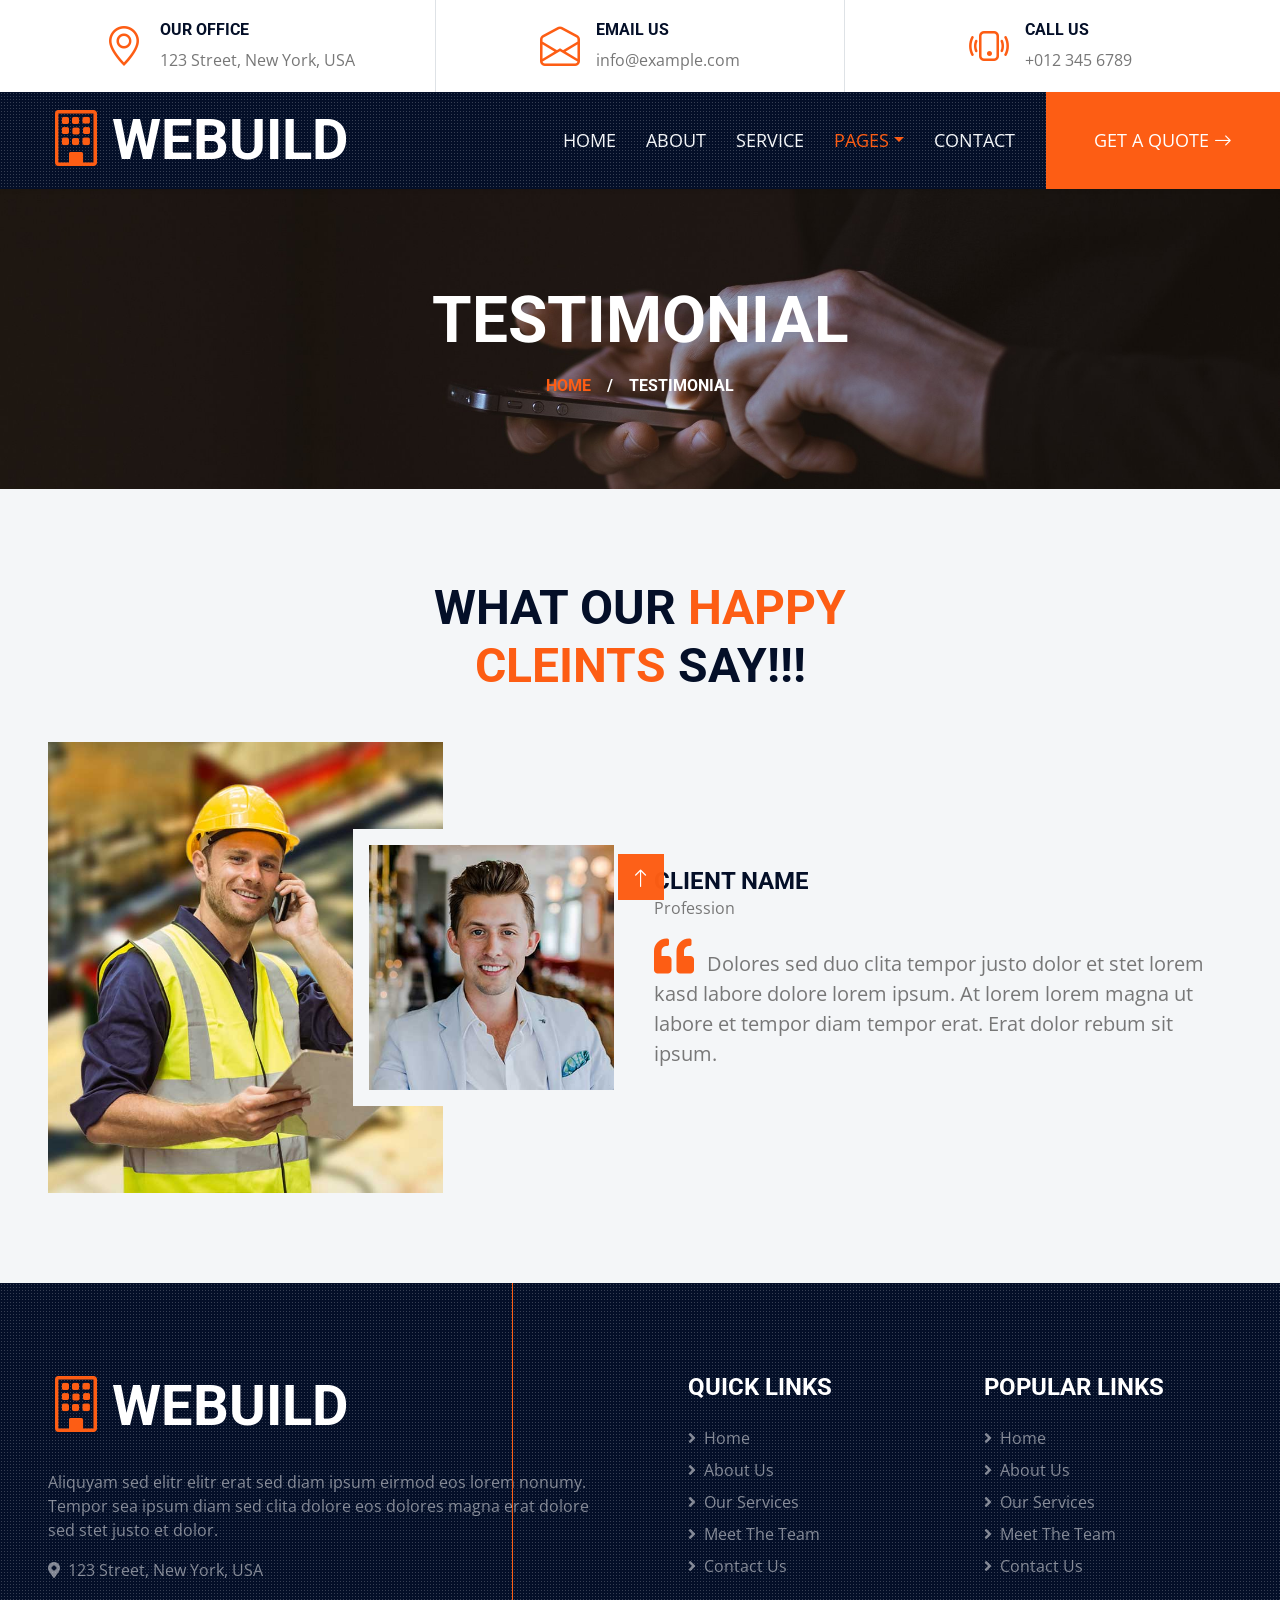
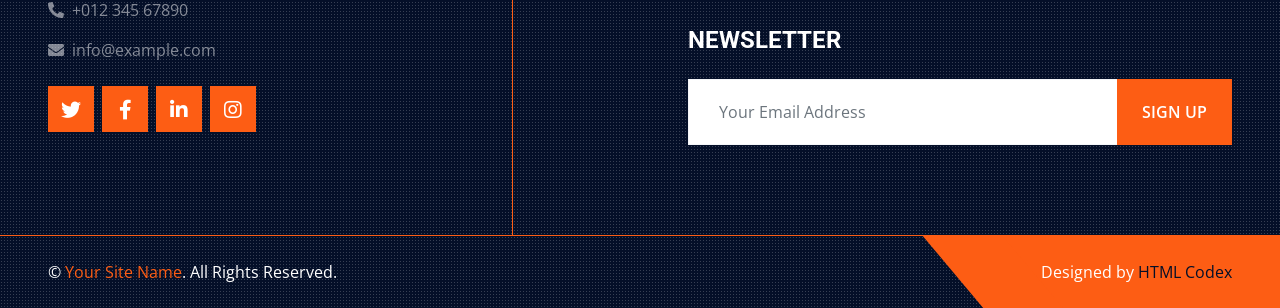
<file: testimonial.html>
<!DOCTYPE html>
<html lang="en">

<head>
    <meta charset="utf-8">
    <title>WEBUILD -  Construction Company Website Template Free</title>
    <meta content="width=device-width, initial-scale=1.0" name="viewport">
    <meta content="Free HTML Templates" name="keywords">
    <meta content="Free HTML Templates" name="description">

    <!-- Favicon -->
    <link href="img/favicon.ico" rel="icon">

    <!-- Google Web Fonts -->
    <link rel="preconnect" href="https://fonts.gstatic.com">
    <link href="https://fonts.googleapis.com/css2?family=Open+Sans:wght@400;600&family=Roboto:wght@500;700&display=swap" rel="stylesheet"> 

    <!-- Icon Font Stylesheet -->
    <link href="https://cdnjs.cloudflare.com/ajax/libs/font-awesome/5.15.0/css/all.min.css" rel="stylesheet">
    <link href="https://cdn.jsdelivr.net/npm/bootstrap-icons@1.4.1/font/bootstrap-icons.css" rel="stylesheet">

    <!-- Libraries Stylesheet -->
    <link href="lib/owlcarousel/assets/owl.carousel.min.css" rel="stylesheet">
    <link href="lib/tempusdominus/css/tempusdominus-bootstrap-4.min.css" rel="stylesheet" />
    <link href="lib/lightbox/css/lightbox.min.css" rel="stylesheet">

    <!-- Customized Bootstrap Stylesheet -->
    <link href="css/bootstrap.min.css" rel="stylesheet">

    <!-- Template Stylesheet -->
    <link href="css/style.css" rel="stylesheet">
</head>

<body>
    <!-- Topbar Start -->
    <div class="container-fluid px-5 d-none d-lg-block">
        <div class="row gx-5">
            <div class="col-lg-4 text-center py-3">
                <div class="d-inline-flex align-items-center">
                    <i class="bi bi-geo-alt fs-1 text-primary me-3"></i>
                    <div class="text-start">
                        <h6 class="text-uppercase fw-bold">Our Office</h6>
                        <span>123 Street, New York, USA</span>
                    </div>
                </div>
            </div>
            <div class="col-lg-4 text-center border-start border-end py-3">
                <div class="d-inline-flex align-items-center">
                    <i class="bi bi-envelope-open fs-1 text-primary me-3"></i>
                    <div class="text-start">
                        <h6 class="text-uppercase fw-bold">Email Us</h6>
                        <span>info@example.com</span>
                    </div>
                </div>
            </div>
            <div class="col-lg-4 text-center py-3">
                <div class="d-inline-flex align-items-center">
                    <i class="bi bi-phone-vibrate fs-1 text-primary me-3"></i>
                    <div class="text-start">
                        <h6 class="text-uppercase fw-bold">Call Us</h6>
                        <span>+012 345 6789</span>
                    </div>
                </div>
            </div>
        </div>
    </div>
    <!-- Topbar End -->


    <!-- Navbar Start -->
    <div class="container-fluid sticky-top bg-dark bg-light-radial shadow-sm px-5 pe-lg-0">
        <nav class="navbar navbar-expand-lg bg-dark bg-light-radial navbar-dark py-3 py-lg-0">
            <a href="index.html" class="navbar-brand">
                <h1 class="m-0 display-4 text-uppercase text-white"><i class="bi bi-building text-primary me-2"></i>WEBUILD</h1>
            </a>
            <button class="navbar-toggler" type="button" data-bs-toggle="collapse" data-bs-target="#navbarCollapse">
                <span class="navbar-toggler-icon"></span>
            </button>
            <div class="collapse navbar-collapse" id="navbarCollapse">
                <div class="navbar-nav ms-auto py-0">
                    <a href="index.html" class="nav-item nav-link">Home</a>
                    <a href="about.html" class="nav-item nav-link">About</a>
                    <a href="service.html" class="nav-item nav-link">Service</a>
                    <div class="nav-item dropdown">
                        <a href="#" class="nav-link dropdown-toggle active" data-bs-toggle="dropdown">Pages</a>
                        <div class="dropdown-menu m-0">
                            <a href="project.html" class="dropdown-item">Our Project</a>
                            <a href="team.html" class="dropdown-item">The Team</a>
                            <a href="testimonial.html" class="dropdown-item active">Testimonial</a>
                            <a href="blog.html" class="dropdown-item">Blog Grid</a>
                            <a href="detail.html" class="dropdown-item">Blog Detail</a>
                        </div>
                    </div>
                    <a href="contact.html" class="nav-item nav-link">Contact</a>
                    <a href="" class="nav-item nav-link bg-primary text-white px-5 ms-3 d-none d-lg-block">Get A Quote <i class="bi bi-arrow-right"></i></a>
                </div>
            </div>
        </nav>
    </div>
    <!-- Navbar End -->


    <!-- Page Header Start -->
    <div class="container-fluid page-header">
        <h1 class="display-3 text-uppercase text-white mb-3">Testimonial</h1>
        <div class="d-inline-flex text-white">
            <h6 class="text-uppercase m-0"><a href="">Home</a></h6>
            <h6 class="text-white m-0 px-3">/</h6>
            <h6 class="text-uppercase text-white m-0">Testimonial</h6>
        </div>
    </div>
    <!-- Page Header Start -->


    <!-- Testimonial Start -->
    <div class="container-fluid bg-light py-6 px-5">
        <div class="text-center mx-auto mb-5" style="max-width: 600px;">
            <h1 class="display-5 text-uppercase mb-4">What Our <span class="text-primary">Happy Cleints</span> Say!!!</h1>
        </div>
        <div class="row gx-0 align-items-center">
            <div class="col-xl-4 col-lg-5 d-none d-lg-block">
                <img class="img-fluid w-100 h-100" src="img/testimonial.jpg">
            </div>
            <div class="col-xl-8 col-lg-7 col-md-12">
                <div class="testimonial bg-light">
                    <div class="owl-carousel testimonial-carousel">
                        <div class="row gx-4 align-items-center">
                            <div class="col-xl-4 col-lg-5 col-md-5">
                                <img class="img-fluid w-100 h-100 bg-light p-lg-3 mb-4 mb-md-0" src="img/testimonial-1.jpg" alt="">
                            </div>
                            <div class="col-xl-8 col-lg-7 col-md-7">
                                <h4 class="text-uppercase mb-0">Client Name</h4>
                                <p>Profession</p>
                                <p class="fs-5 mb-0"><i class="fa fa-2x fa-quote-left text-primary me-2"></i> Dolores sed duo
                                    clita tempor justo dolor et stet lorem kasd labore dolore lorem ipsum. At lorem
                                    lorem magna ut labore et tempor diam tempor erat. Erat dolor rebum sit
                                    ipsum.</p>
                            </div>
                        </div>
                        <div class="row gx-4 align-items-center">
                            <div class="col-xl-4 col-lg-5 col-md-5">
                                <img class="img-fluid w-100 h-100 bg-light p-lg-3 mb-4 mb-md-0" src="img/testimonial-2.jpg" alt="">
                            </div>
                            <div class="col-xl-8 col-lg-7 col-md-7">
                                <h4 class="text-uppercase mb-0">Client Name</h4>
                                <p>Profession</p>
                                <p class="fs-5 mb-0"><i class="fa fa-2x fa-quote-left text-primary me-2"></i> Dolores sed duo
                                    clita tempor justo dolor et stet lorem kasd labore dolore lorem ipsum. At lorem
                                    lorem magna ut labore et tempor diam tempor erat. Erat dolor rebum sit
                                    ipsum.</p>
                            </div>
                        </div>
                    </div>
                </div>
            </div>
        </div>
    </div>
    <!-- Testimonial End -->


    <!-- Footer Start -->
    <div class="footer container-fluid position-relative bg-dark bg-light-radial text-white-50 py-6 px-5">
        <div class="row g-5">
            <div class="col-lg-6 pe-lg-5">
                <a href="index.html" class="navbar-brand">
                    <h1 class="m-0 display-4 text-uppercase text-white"><i class="bi bi-building text-primary me-2"></i>WEBUILD</h1>
                </a>
                <p>Aliquyam sed elitr elitr erat sed diam ipsum eirmod eos lorem nonumy. Tempor sea ipsum diam  sed clita dolore eos dolores magna erat dolore sed stet justo et dolor.</p>
                <p><i class="fa fa-map-marker-alt me-2"></i>123 Street, New York, USA</p>
                <p><i class="fa fa-phone-alt me-2"></i>+012 345 67890</p>
                <p><i class="fa fa-envelope me-2"></i>info@example.com</p>
                <div class="d-flex justify-content-start mt-4">
                    <a class="btn btn-lg btn-primary btn-lg-square rounded-0 me-2" href="#"><i class="fab fa-twitter"></i></a>
                    <a class="btn btn-lg btn-primary btn-lg-square rounded-0 me-2" href="#"><i class="fab fa-facebook-f"></i></a>
                    <a class="btn btn-lg btn-primary btn-lg-square rounded-0 me-2" href="#"><i class="fab fa-linkedin-in"></i></a>
                    <a class="btn btn-lg btn-primary btn-lg-square rounded-0" href="#"><i class="fab fa-instagram"></i></a>
                </div>
            </div>
            <div class="col-lg-6 ps-lg-5">
                <div class="row g-5">
                    <div class="col-sm-6">
                        <h4 class="text-white text-uppercase mb-4">Quick Links</h4>
                        <div class="d-flex flex-column justify-content-start">
                            <a class="text-white-50 mb-2" href="#"><i class="fa fa-angle-right me-2"></i>Home</a>
                            <a class="text-white-50 mb-2" href="#"><i class="fa fa-angle-right me-2"></i>About Us</a>
                            <a class="text-white-50 mb-2" href="#"><i class="fa fa-angle-right me-2"></i>Our Services</a>
                            <a class="text-white-50 mb-2" href="#"><i class="fa fa-angle-right me-2"></i>Meet The Team</a>
                            <a class="text-white-50" href="#"><i class="fa fa-angle-right me-2"></i>Contact Us</a>
                        </div>
                    </div>
                    <div class="col-sm-6">
                        <h4 class="text-white text-uppercase mb-4">Popular Links</h4>
                        <div class="d-flex flex-column justify-content-start">
                            <a class="text-white-50 mb-2" href="#"><i class="fa fa-angle-right me-2"></i>Home</a>
                            <a class="text-white-50 mb-2" href="#"><i class="fa fa-angle-right me-2"></i>About Us</a>
                            <a class="text-white-50 mb-2" href="#"><i class="fa fa-angle-right me-2"></i>Our Services</a>
                            <a class="text-white-50 mb-2" href="#"><i class="fa fa-angle-right me-2"></i>Meet The Team</a>
                            <a class="text-white-50" href="#"><i class="fa fa-angle-right me-2"></i>Contact Us</a>
                        </div>
                    </div>
                    <div class="col-sm-12">
                        <h4 class="text-white text-uppercase mb-4">Newsletter</h4>
                        <div class="w-100">
                            <div class="input-group">
                                <input type="text" class="form-control border-light" style="padding: 20px 30px;" placeholder="Your Email Address"><button class="btn btn-primary px-4">Sign Up</button>
                            </div>
                        </div>
                    </div>
                </div>
            </div>
        </div>
    </div>
    <div class="container-fluid bg-dark bg-light-radial text-white border-top border-primary px-0">
        <div class="d-flex flex-column flex-md-row justify-content-between">
            <div class="py-4 px-5 text-center text-md-start">
                <p class="mb-0">&copy; <a class="text-primary" href="#">Your Site Name</a>. All Rights Reserved.</p>
            </div>
            <div class="py-4 px-5 bg-primary footer-shape position-relative text-center text-md-end">
                <p class="mb-0">Designed by <a class="text-dark" href="https://htmlcodex.com">HTML Codex</a></p>
            </div>
        </div>
    </div>
    <!-- Footer End -->


    <!-- Back to Top -->
    <a href="#" class="btn btn-lg btn-primary btn-lg-square back-to-top"><i class="bi bi-arrow-up"></i></a>


    <!-- JavaScript Libraries -->
    <script src="https://code.jquery.com/jquery-3.4.1.min.js"></script>
    <script src="https://cdn.jsdelivr.net/npm/bootstrap@5.0.0/dist/js/bootstrap.bundle.min.js"></script>
    <script src="lib/easing/easing.min.js"></script>
    <script src="lib/waypoints/waypoints.min.js"></script>
    <script src="lib/owlcarousel/owl.carousel.min.js"></script>
    <script src="lib/tempusdominus/js/moment.min.js"></script>
    <script src="lib/tempusdominus/js/moment-timezone.min.js"></script>
    <script src="lib/tempusdominus/js/tempusdominus-bootstrap-4.min.js"></script>
    <script src="lib/isotope/isotope.pkgd.min.js"></script>
    <script src="lib/lightbox/js/lightbox.min.js"></script>

    <!-- Template Javascript -->
    <script src="js/main.js"></script>
</body>

</html>
</file>
<file: css/style.css>
/********** Template CSS **********/
:root {
    --primary: #FD5D14;
    --secondary: #FDBE33;
    --light: #F4F6F8;
    --dark: #040F28;
}

.pt-6 {
    padding-top: 90px;
}

.pb-6 {
    padding-bottom: 90px;
}

.py-6 {
    padding-top: 90px;
    padding-bottom: 90px;
}

.btn {
    position: relative;
    font-weight: 600;
    text-transform: uppercase;
    transition: .5s;
}

.btn::after {
    position: absolute;
    content: "";
    width: 0;
    height: 5px;
    bottom: -1px;
    left: 50%;
    background: var(--primary);
    transition: .5s;
}

.btn.btn-primary::after {
    background: var(--dark);
}

.btn:hover::after,
.btn.active::after {
    width: 50%;
    left: 25%;
}

.btn-primary {
    color: #FFFFFF;
}

.btn-square {
    width: 36px;
    height: 36px;
}

.btn-sm-square {
    width: 28px;
    height: 28px;
}

.btn-lg-square {
    width: 46px;
    height: 46px;
}

.btn-square,
.btn-sm-square,
.btn-lg-square {
    padding-left: 0;
    padding-right: 0;
    text-align: center;
}

.back-to-top {
    position: fixed;
    display: none;
    left: 50%;
    bottom: 0;
    margin-left: -22px;
    border-radius: 0;
    z-index: 99;
}

.bg-dark-radial {
    background-image: -webkit-repeating-radial-gradient(center center, rgba(0, 0, 0, 0.3), rgba(0, 0, 0, 0.3) 1px, transparent 1px, transparent 100%);
    background-image: -moz-repeating-radial-gradient(center center, rgba(0, 0, 0, 0.3), rgba(0, 0, 0, 0.3) 1px, transparent 1px, transparent 100%);
    background-image: -ms-repeating-radial-gradient(center center, rgba(0, 0, 0, 0.3), rgba(0, 0, 0, 0.3) 1px, transparent 1px, transparent 100%);
    background-image: -o-repeating-radial-gradient(center center, rgba(0, 0, 0, 0.3), rgba(0, 0, 0, 0.3) 1px, transparent 1px, transparent 100%);
    background-image: repeating-radial-gradient(center center, rgba(0, 0, 0, 0.3), rgba(0, 0, 0, 0.3) 1px, transparent 1px, transparent 100%);
    background-size: 3px 3px;
}

.bg-light-radial {
    background-image: -webkit-repeating-radial-gradient(center center, rgba(256, 256, 256, 0.2), rgba(256, 256, 256, 0.2) 1px, transparent 1px, transparent 100%);
    background-image: -moz-repeating-radial-gradient(center center, rgba(256, 256, 256, 0.2), rgba(256, 256, 256, 0.2) 1px, transparent 1px, transparent 100%);
    background-image: -ms-repeating-radial-gradient(center center, rgba(256, 256, 256, 0.2), rgba(256, 256, 256, 0.2) 1px, transparent 1px, transparent 100%);
    background-image: -o-repeating-radial-gradient(center center, rgba(256, 256, 256, 0.2), rgba(256, 256, 256, 0.2) 1px, transparent 1px, transparent 100%);
    background-image: repeating-radial-gradient(center center, rgba(256, 256, 256, 0.2), rgba(256, 256, 256, 0.2) 1px, transparent 1px, transparent 100%);
    background-size: 3px 3px;
}
.bg-img {
    background: linear-gradient(rgba(4, 15, 40, .7), rgba(4, 15, 40, .7)), url(../img/footer.webp) center center no-repeat;
    background-size: cover;
}
.navbar-dark .navbar-nav .nav-link {
    position: relative;
    padding: 35px 15px;
    font-size: 18px;
    text-transform: uppercase;
    color: var(--light);
    outline: none;
    transition: .5s;
}

.navbar-dark .navbar-nav .nav-link:hover,
.navbar-dark .navbar-nav .nav-link.active {
    color: var(--primary);
}

@media (max-width: 991.98px) {
    .navbar-dark .navbar-nav .nav-link  {
        margin-left: 0;
        padding: 10px 0;
    }
}

.carousel-caption {
    top: 0;
    left: 0;
    right: 0;
    bottom: 0;
    background: rgba(4, 15, 40, .7);
    z-index: 1;
}

@media (max-width: 576px) {
    .carousel-caption h4 {
        font-size: 18px;
        font-weight: 500 !important;
    }

    .carousel-caption h1 {
        font-size: 30px;
        font-weight: 600 !important;
    }
}

.page-header {
    height: 300px;
    display: flex;
    flex-direction: column;
    align-items: center;
    justify-content: center;
    background:  url(../img/contact_banner.jpg) center center no-repeat;
    background-size: cover;
}

.service-item .service-icon {
    margin-top: -50px;
    width: 100px;
    height: 100px;
    display: flex;
    align-items: center;
    justify-content: center;
    border-radius: 100px;
}

.service-item .service-icon i {
    transition: .2s;
}

.service-item:hover .service-icon i {
    font-size: 60px;
}

.portfolio-item {
    margin-bottom: 60px;
}

.portfolio-title {
    position: absolute;
    display: flex;
    flex-direction: column;
    justify-content: center;
    height: 120px;
    padding: 0 30px;
    right: 30px;
    left: 30px;
    bottom: -60px;
    background: #FFFFFF;
    z-index: 3;
}

.portfolio-btn {
    position: absolute;
    display: inline-block;
    top: 50%;
    left: 50%;
    margin-top: -60px;
    margin-left: -60px;
    font-size: 120px;
    line-height: 0;
    transition: .1s;
    transition-delay: .3s;
    z-index: 2;
    opacity: 0;
}

.portfolio-item:hover .portfolio-btn {
    opacity: 1;
}

.portfolio-box::before,
.portfolio-box::after {
    position: absolute;
    content: "";
    width: 0;
    height: 100%;
    top: 0;
    transition: .5s;
    z-index: 1;
    background: rgba(4, 15, 40, .7);
}

.portfolio-box::before {
    left: 0;
}

.portfolio-box::after {
    right: 0;
}

.portfolio-item:hover .portfolio-box::before {
    left: 0;
    width: 50%;
}

.portfolio-item:hover .portfolio-box::after {
    right: 0;
    width: 50%;
}

@media (min-width: 992px) {
    .testimonial,
    .contact-form {
        margin-left: -90px;
    }
}

@media (min-width: 992px) {
    .footer::after {
        position: absolute;
        content: "";
        width: 1px;
        height: 100%;
        top: 0;
        left: 40%;
        background: var(--primary)
    }
}

.footer-shape::before {
    position: absolute;
    content: "";
    width: 80px;
    height: 100%;
    top: 0;
    left: -40px;
    background: var(--primary);
    transform: skew(40deg);
}
</file>
